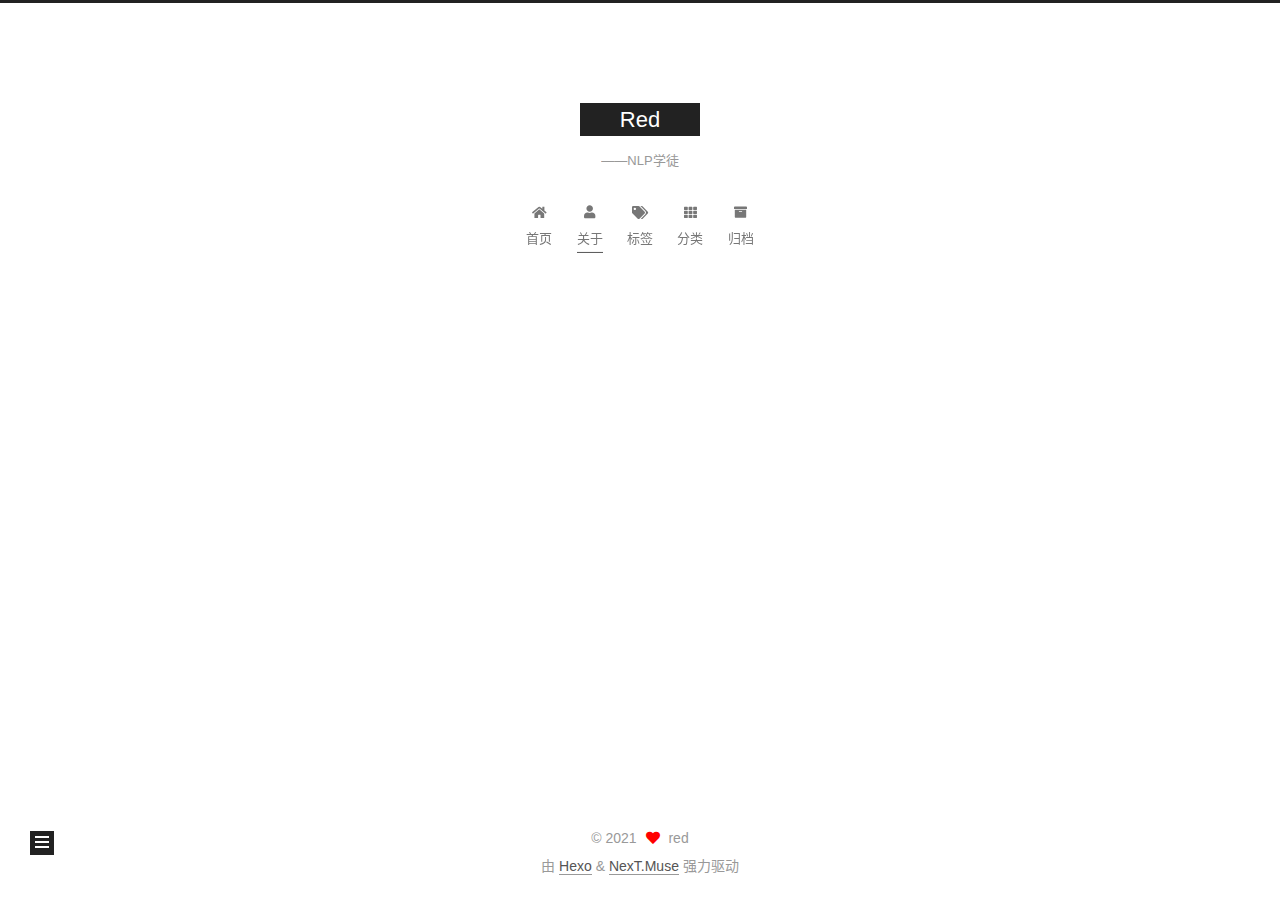
<file: about/index.html>
<!DOCTYPE html>
<html lang="zh-CN">
<head>
  <meta charset="UTF-8">
<meta name="viewport" content="width=device-width, initial-scale=1, maximum-scale=2">
<meta name="theme-color" content="#222">
<meta name="generator" content="Hexo 5.3.0">
  <link rel="apple-touch-icon" sizes="180x180" href="/images/apple-touch-icon-next.png">
  <link rel="icon" type="image/png" sizes="32x32" href="/images/favicon-32x32-next.png">
  <link rel="icon" type="image/png" sizes="16x16" href="/images/favicon-16x16-next.png">
  <link rel="mask-icon" href="/images/logo.svg" color="#222">

<link rel="stylesheet" href="/css/main.css">


<link rel="stylesheet" href="/lib/font-awesome/css/all.min.css">

<script id="hexo-configurations">
    var NexT = window.NexT || {};
    var CONFIG = {"hostname":"example.com","root":"/","scheme":"Muse","version":"7.8.0","exturl":false,"sidebar":{"position":"left","display":"post","padding":18,"offset":12,"onmobile":false},"copycode":{"enable":false,"show_result":false,"style":null},"back2top":{"enable":true,"sidebar":false,"scrollpercent":false},"bookmark":{"enable":false,"color":"#222","save":"auto"},"fancybox":false,"mediumzoom":false,"lazyload":false,"pangu":false,"comments":{"style":"tabs","active":null,"storage":true,"lazyload":false,"nav":null},"algolia":{"hits":{"per_page":10},"labels":{"input_placeholder":"Search for Posts","hits_empty":"We didn't find any results for the search: ${query}","hits_stats":"${hits} results found in ${time} ms"}},"localsearch":{"enable":false,"trigger":"auto","top_n_per_article":1,"unescape":false,"preload":false},"motion":{"enable":true,"async":false,"transition":{"post_block":"fadeIn","post_header":"slideDownIn","post_body":"slideDownIn","coll_header":"slideLeftIn","sidebar":"slideUpIn"}}};
  </script>

  <meta name="description" content="路漫漫其修远兮，吾将上下而求索">
<meta property="og:type" content="website">
<meta property="og:title" content="关于">
<meta property="og:url" content="http://example.com/about/index.html">
<meta property="og:site_name" content="Red">
<meta property="og:description" content="路漫漫其修远兮，吾将上下而求索">
<meta property="og:locale" content="zh_CN">
<meta property="article:published_time" content="2021-01-09T07:40:04.000Z">
<meta property="article:modified_time" content="2021-01-09T07:53:06.008Z">
<meta property="article:author" content="red">
<meta name="twitter:card" content="summary">

<link rel="canonical" href="http://example.com/about/">


<script id="page-configurations">
  // https://hexo.io/docs/variables.html
  CONFIG.page = {
    sidebar: "",
    isHome : false,
    isPost : false,
    lang   : 'zh-CN'
  };
</script>

  <title>关于 | Red
</title>
  






  <noscript>
  <style>
  .use-motion .brand,
  .use-motion .menu-item,
  .sidebar-inner,
  .use-motion .post-block,
  .use-motion .pagination,
  .use-motion .comments,
  .use-motion .post-header,
  .use-motion .post-body,
  .use-motion .collection-header { opacity: initial; }

  .use-motion .site-title,
  .use-motion .site-subtitle {
    opacity: initial;
    top: initial;
  }

  .use-motion .logo-line-before i { left: initial; }
  .use-motion .logo-line-after i { right: initial; }
  </style>
</noscript>

</head>

<body itemscope itemtype="http://schema.org/WebPage">
  <div class="container use-motion">
    <div class="headband"></div>

    <header class="header" itemscope itemtype="http://schema.org/WPHeader">
      <div class="header-inner"><div class="site-brand-container">
  <div class="site-nav-toggle">
    <div class="toggle" aria-label="切换导航栏">
      <span class="toggle-line toggle-line-first"></span>
      <span class="toggle-line toggle-line-middle"></span>
      <span class="toggle-line toggle-line-last"></span>
    </div>
  </div>

  <div class="site-meta">

    <a href="/" class="brand" rel="start">
      <span class="logo-line-before"><i></i></span>
      <h1 class="site-title">Red</h1>
      <span class="logo-line-after"><i></i></span>
    </a>
      <p class="site-subtitle" itemprop="description">——NLP学徒</p>
  </div>

  <div class="site-nav-right">
    <div class="toggle popup-trigger">
    </div>
  </div>
</div>




<nav class="site-nav">
  <ul id="menu" class="main-menu menu">
        <li class="menu-item menu-item-home">

    <a href="/" rel="section"><i class="fa fa-home fa-fw"></i>首页</a>

  </li>
        <li class="menu-item menu-item-about">

    <a href="/about/" rel="section"><i class="fa fa-user fa-fw"></i>关于</a>

  </li>
        <li class="menu-item menu-item-tags">

    <a href="/tags/" rel="section"><i class="fa fa-tags fa-fw"></i>标签</a>

  </li>
        <li class="menu-item menu-item-categories">

    <a href="/categories/" rel="section"><i class="fa fa-th fa-fw"></i>分类</a>

  </li>
        <li class="menu-item menu-item-archives">

    <a href="/archives/" rel="section"><i class="fa fa-archive fa-fw"></i>归档</a>

  </li>
  </ul>
</nav>




</div>
    </header>

    
  <div class="back-to-top">
    <i class="fa fa-arrow-up"></i>
    <span>0%</span>
  </div>


    <main class="main">
      <div class="main-inner">
        <div class="content-wrap">
          
  
  

          <div class="content page posts-expand">
            

    
    
    
    <div class="post-block" lang="zh-CN">
      <header class="post-header">

<h1 class="post-title" itemprop="name headline">关于
</h1>

<div class="post-meta">
  

</div>

</header>

      
      
      
      <div class="post-body">
          
      </div>
      
      
      
    </div>
    

    
    
    


          </div>
          

<script>
  window.addEventListener('tabs:register', () => {
    let { activeClass } = CONFIG.comments;
    if (CONFIG.comments.storage) {
      activeClass = localStorage.getItem('comments_active') || activeClass;
    }
    if (activeClass) {
      let activeTab = document.querySelector(`a[href="#comment-${activeClass}"]`);
      if (activeTab) {
        activeTab.click();
      }
    }
  });
  if (CONFIG.comments.storage) {
    window.addEventListener('tabs:click', event => {
      if (!event.target.matches('.tabs-comment .tab-content .tab-pane')) return;
      let commentClass = event.target.classList[1];
      localStorage.setItem('comments_active', commentClass);
    });
  }
</script>

        </div>
          
  
  <div class="toggle sidebar-toggle">
    <span class="toggle-line toggle-line-first"></span>
    <span class="toggle-line toggle-line-middle"></span>
    <span class="toggle-line toggle-line-last"></span>
  </div>

  <aside class="sidebar">
    <div class="sidebar-inner">

      <ul class="sidebar-nav motion-element">
        <li class="sidebar-nav-toc">
          文章目录
        </li>
        <li class="sidebar-nav-overview">
          站点概览
        </li>
      </ul>

      <!--noindex-->
      <div class="post-toc-wrap sidebar-panel">
      </div>
      <!--/noindex-->

      <div class="site-overview-wrap sidebar-panel">
        <div class="site-author motion-element" itemprop="author" itemscope itemtype="http://schema.org/Person">
  <p class="site-author-name" itemprop="name">red</p>
  <div class="site-description" itemprop="description">路漫漫其修远兮，吾将上下而求索</div>
</div>
<div class="site-state-wrap motion-element">
  <nav class="site-state">
      <div class="site-state-item site-state-posts">
          <a href="/archives/">
        
          <span class="site-state-item-count">3</span>
          <span class="site-state-item-name">日志</span>
        </a>
      </div>
      <div class="site-state-item site-state-categories">
            <a href="/categories/">
          
        <span class="site-state-item-count">2</span>
        <span class="site-state-item-name">分类</span></a>
      </div>
      <div class="site-state-item site-state-tags">
            <a href="/tags/">
          
        <span class="site-state-item-count">2</span>
        <span class="site-state-item-name">标签</span></a>
      </div>
  </nav>
</div>
  <div class="links-of-author motion-element">
      <span class="links-of-author-item">
        <a href="https://github.com/red-fly" title="GitHub → https:&#x2F;&#x2F;github.com&#x2F;red-fly" rel="noopener" target="_blank"><i class="fab fa-github fa-fw"></i>GitHub</a>
      </span>
      <span class="links-of-author-item">
        <a href="/redupupup@gmail.com" title="E-Mail → redupupup@gmail.com"><i class="fa fa-envelope fa-fw"></i>E-Mail</a>
      </span>
  </div>



      </div>

    </div>
  </aside>
  <div id="sidebar-dimmer"></div>


      </div>
    </main>

    <footer class="footer">
      <div class="footer-inner">
        

        

<div class="copyright">
  
  &copy; 
  <span itemprop="copyrightYear">2021</span>
  <span class="with-love">
    <i class="fa fa-heart"></i>
  </span>
  <span class="author" itemprop="copyrightHolder">red</span>
</div>
  <div class="powered-by">由 <a href="https://hexo.io/" class="theme-link" rel="noopener" target="_blank">Hexo</a> & <a href="https://muse.theme-next.org/" class="theme-link" rel="noopener" target="_blank">NexT.Muse</a> 强力驱动
  </div>

        








      </div>
    </footer>
  </div>

  
  <script src="/lib/anime.min.js"></script>
  <script src="/lib/velocity/velocity.min.js"></script>
  <script src="/lib/velocity/velocity.ui.min.js"></script>

<script src="/js/utils.js"></script>

<script src="/js/motion.js"></script>


<script src="/js/schemes/muse.js"></script>


<script src="/js/next-boot.js"></script>




  















  

  

</body>
</html>
</file>
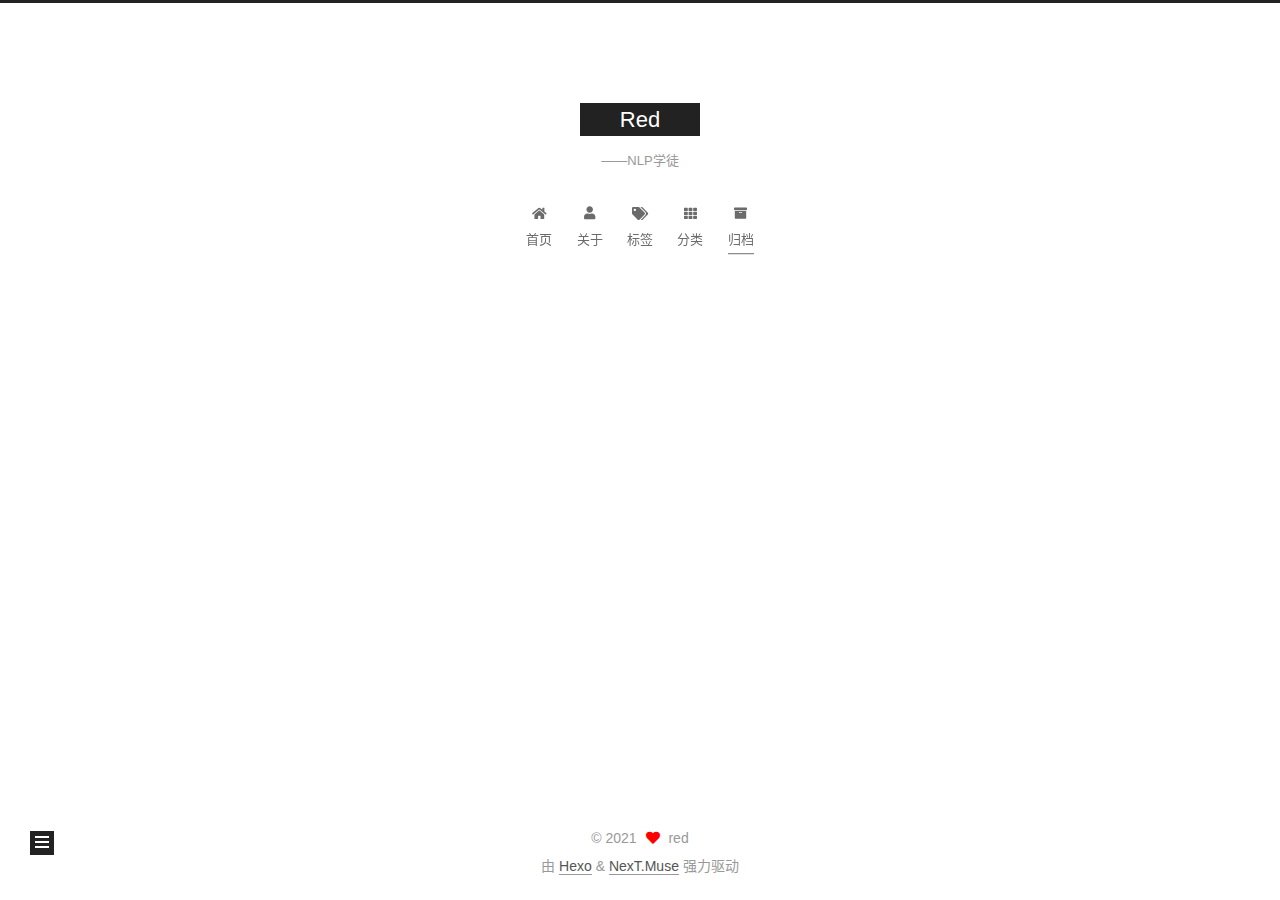
<file: archives/index.html>
<!DOCTYPE html>
<html lang="zh-CN">
<head>
  <meta charset="UTF-8">
<meta name="viewport" content="width=device-width, initial-scale=1, maximum-scale=2">
<meta name="theme-color" content="#222">
<meta name="generator" content="Hexo 5.3.0">
  <link rel="apple-touch-icon" sizes="180x180" href="/images/apple-touch-icon-next.png">
  <link rel="icon" type="image/png" sizes="32x32" href="/images/favicon-32x32-next.png">
  <link rel="icon" type="image/png" sizes="16x16" href="/images/favicon-16x16-next.png">
  <link rel="mask-icon" href="/images/logo.svg" color="#222">

<link rel="stylesheet" href="/css/main.css">


<link rel="stylesheet" href="/lib/font-awesome/css/all.min.css">

<script id="hexo-configurations">
    var NexT = window.NexT || {};
    var CONFIG = {"hostname":"example.com","root":"/","scheme":"Muse","version":"7.8.0","exturl":false,"sidebar":{"position":"left","display":"post","padding":18,"offset":12,"onmobile":false},"copycode":{"enable":false,"show_result":false,"style":null},"back2top":{"enable":true,"sidebar":false,"scrollpercent":false},"bookmark":{"enable":false,"color":"#222","save":"auto"},"fancybox":false,"mediumzoom":false,"lazyload":false,"pangu":false,"comments":{"style":"tabs","active":null,"storage":true,"lazyload":false,"nav":null},"algolia":{"hits":{"per_page":10},"labels":{"input_placeholder":"Search for Posts","hits_empty":"We didn't find any results for the search: ${query}","hits_stats":"${hits} results found in ${time} ms"}},"localsearch":{"enable":false,"trigger":"auto","top_n_per_article":1,"unescape":false,"preload":false},"motion":{"enable":true,"async":false,"transition":{"post_block":"fadeIn","post_header":"slideDownIn","post_body":"slideDownIn","coll_header":"slideLeftIn","sidebar":"slideUpIn"}}};
  </script>

  <meta name="description" content="路漫漫其修远兮，吾将上下而求索">
<meta property="og:type" content="website">
<meta property="og:title" content="Red">
<meta property="og:url" content="http://example.com/archives/index.html">
<meta property="og:site_name" content="Red">
<meta property="og:description" content="路漫漫其修远兮，吾将上下而求索">
<meta property="og:locale" content="zh_CN">
<meta property="article:author" content="red">
<meta name="twitter:card" content="summary">

<link rel="canonical" href="http://example.com/archives/">


<script id="page-configurations">
  // https://hexo.io/docs/variables.html
  CONFIG.page = {
    sidebar: "",
    isHome : false,
    isPost : false,
    lang   : 'zh-CN'
  };
</script>

  <title>归档 | Red</title>
  






  <noscript>
  <style>
  .use-motion .brand,
  .use-motion .menu-item,
  .sidebar-inner,
  .use-motion .post-block,
  .use-motion .pagination,
  .use-motion .comments,
  .use-motion .post-header,
  .use-motion .post-body,
  .use-motion .collection-header { opacity: initial; }

  .use-motion .site-title,
  .use-motion .site-subtitle {
    opacity: initial;
    top: initial;
  }

  .use-motion .logo-line-before i { left: initial; }
  .use-motion .logo-line-after i { right: initial; }
  </style>
</noscript>

</head>

<body itemscope itemtype="http://schema.org/WebPage">
  <div class="container use-motion">
    <div class="headband"></div>

    <header class="header" itemscope itemtype="http://schema.org/WPHeader">
      <div class="header-inner"><div class="site-brand-container">
  <div class="site-nav-toggle">
    <div class="toggle" aria-label="切换导航栏">
      <span class="toggle-line toggle-line-first"></span>
      <span class="toggle-line toggle-line-middle"></span>
      <span class="toggle-line toggle-line-last"></span>
    </div>
  </div>

  <div class="site-meta">

    <a href="/" class="brand" rel="start">
      <span class="logo-line-before"><i></i></span>
      <h1 class="site-title">Red</h1>
      <span class="logo-line-after"><i></i></span>
    </a>
      <p class="site-subtitle" itemprop="description">——NLP学徒</p>
  </div>

  <div class="site-nav-right">
    <div class="toggle popup-trigger">
    </div>
  </div>
</div>




<nav class="site-nav">
  <ul id="menu" class="main-menu menu">
        <li class="menu-item menu-item-home">

    <a href="/" rel="section"><i class="fa fa-home fa-fw"></i>首页</a>

  </li>
        <li class="menu-item menu-item-about">

    <a href="/about/" rel="section"><i class="fa fa-user fa-fw"></i>关于</a>

  </li>
        <li class="menu-item menu-item-tags">

    <a href="/tags/" rel="section"><i class="fa fa-tags fa-fw"></i>标签</a>

  </li>
        <li class="menu-item menu-item-categories">

    <a href="/categories/" rel="section"><i class="fa fa-th fa-fw"></i>分类</a>

  </li>
        <li class="menu-item menu-item-archives">

    <a href="/archives/" rel="section"><i class="fa fa-archive fa-fw"></i>归档</a>

  </li>
  </ul>
</nav>




</div>
    </header>

    
  <div class="back-to-top">
    <i class="fa fa-arrow-up"></i>
    <span>0%</span>
  </div>


    <main class="main">
      <div class="main-inner">
        <div class="content-wrap">
          

          <div class="content archive">
            

  
  
  
  <div class="post-block">
    <div class="posts-collapse">
      <div class="collection-title">
        <span class="collection-header">嗯..! 目前共计 3 篇日志。 继续努力。</span>
      </div>

      
    <div class="collection-year">
      <span class="collection-header">2021</span>
    </div>

  <article itemscope itemtype="http://schema.org/Article">
    <header class="post-header">

      <div class="post-meta">
        <time itemprop="dateCreated"
              datetime="2021-01-09T18:33:25+08:00"
              content="2021-01-09">
          01-09
        </time>
      </div>

      <div class="post-title">
          <a class="post-title-link" href="/2021/01/09/Hexo%E6%93%8D%E4%BD%9C/" itemprop="url">
            <span itemprop="name">Hexo操作</span>
          </a>
      </div>

    </header>
  </article>

  <article itemscope itemtype="http://schema.org/Article">
    <header class="post-header">

      <div class="post-meta">
        <time itemprop="dateCreated"
              datetime="2021-01-09T16:21:49+08:00"
              content="2021-01-09">
          01-09
        </time>
      </div>

      <div class="post-title">
          <a class="post-title-link" href="/2021/01/09/%E6%88%91%E7%9A%84%E6%BD%98%E6%BD%98/" itemprop="url">
            <span itemprop="name">我的潘潘</span>
          </a>
      </div>

    </header>
  </article>

  <article itemscope itemtype="http://schema.org/Article">
    <header class="post-header">

      <div class="post-meta">
        <time itemprop="dateCreated"
              datetime="2021-01-08T23:26:43+08:00"
              content="2021-01-08">
          01-08
        </time>
      </div>

      <div class="post-title">
          <a class="post-title-link" href="/2021/01/08/hello-world/" itemprop="url">
            <span itemprop="name">Hello World</span>
          </a>
      </div>

    </header>
  </article>


    </div>
  </div>
  
  
  

  



          </div>
          

<script>
  window.addEventListener('tabs:register', () => {
    let { activeClass } = CONFIG.comments;
    if (CONFIG.comments.storage) {
      activeClass = localStorage.getItem('comments_active') || activeClass;
    }
    if (activeClass) {
      let activeTab = document.querySelector(`a[href="#comment-${activeClass}"]`);
      if (activeTab) {
        activeTab.click();
      }
    }
  });
  if (CONFIG.comments.storage) {
    window.addEventListener('tabs:click', event => {
      if (!event.target.matches('.tabs-comment .tab-content .tab-pane')) return;
      let commentClass = event.target.classList[1];
      localStorage.setItem('comments_active', commentClass);
    });
  }
</script>

        </div>
          
  
  <div class="toggle sidebar-toggle">
    <span class="toggle-line toggle-line-first"></span>
    <span class="toggle-line toggle-line-middle"></span>
    <span class="toggle-line toggle-line-last"></span>
  </div>

  <aside class="sidebar">
    <div class="sidebar-inner">

      <ul class="sidebar-nav motion-element">
        <li class="sidebar-nav-toc">
          文章目录
        </li>
        <li class="sidebar-nav-overview">
          站点概览
        </li>
      </ul>

      <!--noindex-->
      <div class="post-toc-wrap sidebar-panel">
      </div>
      <!--/noindex-->

      <div class="site-overview-wrap sidebar-panel">
        <div class="site-author motion-element" itemprop="author" itemscope itemtype="http://schema.org/Person">
  <p class="site-author-name" itemprop="name">red</p>
  <div class="site-description" itemprop="description">路漫漫其修远兮，吾将上下而求索</div>
</div>
<div class="site-state-wrap motion-element">
  <nav class="site-state">
      <div class="site-state-item site-state-posts">
          <a href="/archives/">
        
          <span class="site-state-item-count">3</span>
          <span class="site-state-item-name">日志</span>
        </a>
      </div>
      <div class="site-state-item site-state-categories">
            <a href="/categories/">
          
        <span class="site-state-item-count">2</span>
        <span class="site-state-item-name">分类</span></a>
      </div>
      <div class="site-state-item site-state-tags">
            <a href="/tags/">
          
        <span class="site-state-item-count">2</span>
        <span class="site-state-item-name">标签</span></a>
      </div>
  </nav>
</div>
  <div class="links-of-author motion-element">
      <span class="links-of-author-item">
        <a href="https://github.com/red-fly" title="GitHub → https:&#x2F;&#x2F;github.com&#x2F;red-fly" rel="noopener" target="_blank"><i class="fab fa-github fa-fw"></i>GitHub</a>
      </span>
      <span class="links-of-author-item">
        <a href="/redupupup@gmail.com" title="E-Mail → redupupup@gmail.com"><i class="fa fa-envelope fa-fw"></i>E-Mail</a>
      </span>
  </div>



      </div>

    </div>
  </aside>
  <div id="sidebar-dimmer"></div>


      </div>
    </main>

    <footer class="footer">
      <div class="footer-inner">
        

        

<div class="copyright">
  
  &copy; 
  <span itemprop="copyrightYear">2021</span>
  <span class="with-love">
    <i class="fa fa-heart"></i>
  </span>
  <span class="author" itemprop="copyrightHolder">red</span>
</div>
  <div class="powered-by">由 <a href="https://hexo.io/" class="theme-link" rel="noopener" target="_blank">Hexo</a> & <a href="https://muse.theme-next.org/" class="theme-link" rel="noopener" target="_blank">NexT.Muse</a> 强力驱动
  </div>

        








      </div>
    </footer>
  </div>

  
  <script src="/lib/anime.min.js"></script>
  <script src="/lib/velocity/velocity.min.js"></script>
  <script src="/lib/velocity/velocity.ui.min.js"></script>

<script src="/js/utils.js"></script>

<script src="/js/motion.js"></script>


<script src="/js/schemes/muse.js"></script>


<script src="/js/next-boot.js"></script>




  















  

  

</body>
</html>
</file>
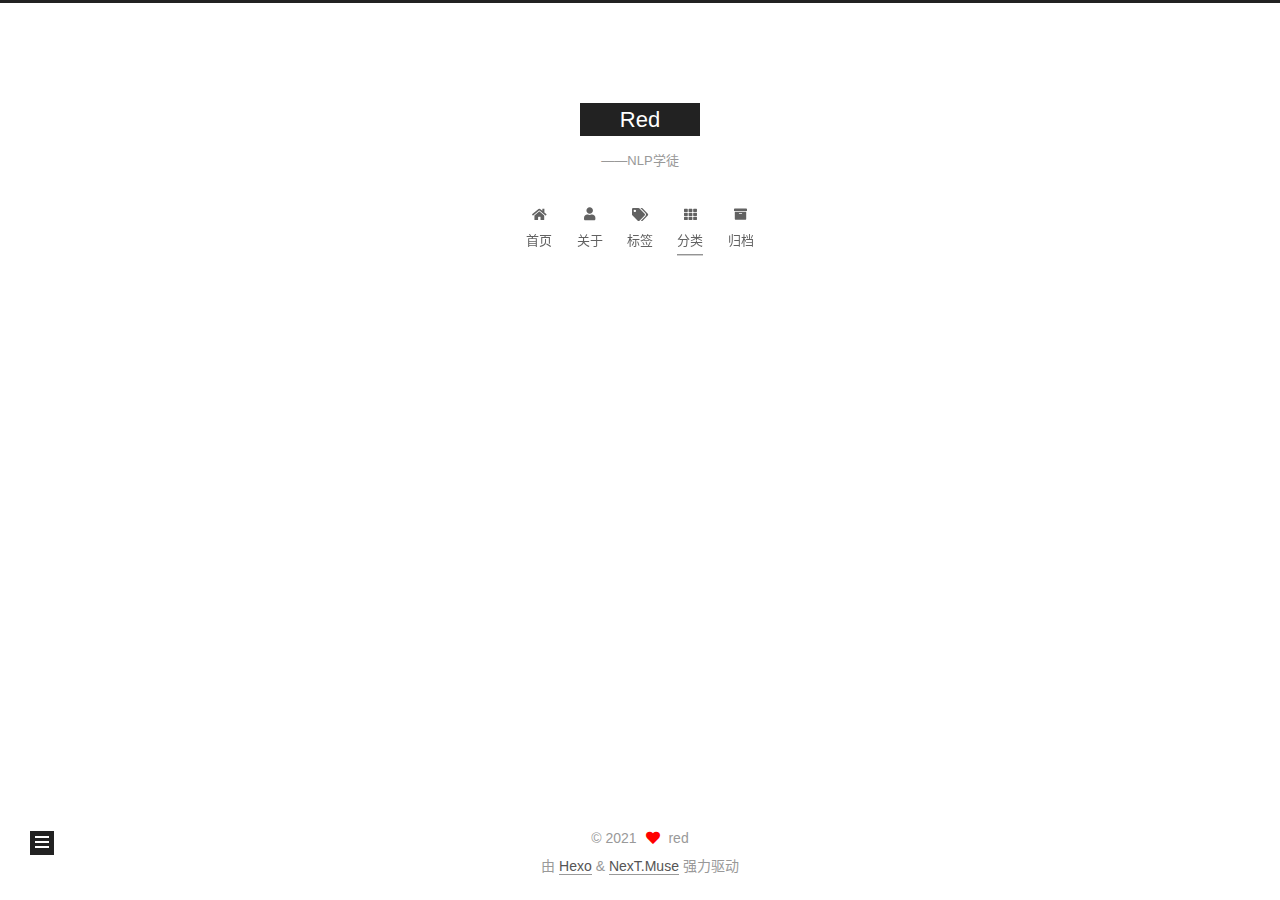
<file: categories/index.html>
<!DOCTYPE html>
<html lang="zh-CN">
<head>
  <meta charset="UTF-8">
<meta name="viewport" content="width=device-width, initial-scale=1, maximum-scale=2">
<meta name="theme-color" content="#222">
<meta name="generator" content="Hexo 5.3.0">
  <link rel="apple-touch-icon" sizes="180x180" href="/images/apple-touch-icon-next.png">
  <link rel="icon" type="image/png" sizes="32x32" href="/images/favicon-32x32-next.png">
  <link rel="icon" type="image/png" sizes="16x16" href="/images/favicon-16x16-next.png">
  <link rel="mask-icon" href="/images/logo.svg" color="#222">

<link rel="stylesheet" href="/css/main.css">


<link rel="stylesheet" href="/lib/font-awesome/css/all.min.css">

<script id="hexo-configurations">
    var NexT = window.NexT || {};
    var CONFIG = {"hostname":"example.com","root":"/","scheme":"Muse","version":"7.8.0","exturl":false,"sidebar":{"position":"left","display":"post","padding":18,"offset":12,"onmobile":false},"copycode":{"enable":false,"show_result":false,"style":null},"back2top":{"enable":true,"sidebar":false,"scrollpercent":false},"bookmark":{"enable":false,"color":"#222","save":"auto"},"fancybox":false,"mediumzoom":false,"lazyload":false,"pangu":false,"comments":{"style":"tabs","active":null,"storage":true,"lazyload":false,"nav":null},"algolia":{"hits":{"per_page":10},"labels":{"input_placeholder":"Search for Posts","hits_empty":"We didn't find any results for the search: ${query}","hits_stats":"${hits} results found in ${time} ms"}},"localsearch":{"enable":false,"trigger":"auto","top_n_per_article":1,"unescape":false,"preload":false},"motion":{"enable":true,"async":false,"transition":{"post_block":"fadeIn","post_header":"slideDownIn","post_body":"slideDownIn","coll_header":"slideLeftIn","sidebar":"slideUpIn"}}};
  </script>

  <meta name="description" content="路漫漫其修远兮，吾将上下而求索">
<meta property="og:type" content="website">
<meta property="og:title" content="分类">
<meta property="og:url" content="http://example.com/categories/index.html">
<meta property="og:site_name" content="Red">
<meta property="og:description" content="路漫漫其修远兮，吾将上下而求索">
<meta property="og:locale" content="zh_CN">
<meta property="article:published_time" content="2021-01-09T07:39:24.000Z">
<meta property="article:modified_time" content="2021-01-09T07:52:25.331Z">
<meta property="article:author" content="red">
<meta name="twitter:card" content="summary">

<link rel="canonical" href="http://example.com/categories/">


<script id="page-configurations">
  // https://hexo.io/docs/variables.html
  CONFIG.page = {
    sidebar: "",
    isHome : false,
    isPost : false,
    lang   : 'zh-CN'
  };
</script>

  <title>分类 | Red
</title>
  






  <noscript>
  <style>
  .use-motion .brand,
  .use-motion .menu-item,
  .sidebar-inner,
  .use-motion .post-block,
  .use-motion .pagination,
  .use-motion .comments,
  .use-motion .post-header,
  .use-motion .post-body,
  .use-motion .collection-header { opacity: initial; }

  .use-motion .site-title,
  .use-motion .site-subtitle {
    opacity: initial;
    top: initial;
  }

  .use-motion .logo-line-before i { left: initial; }
  .use-motion .logo-line-after i { right: initial; }
  </style>
</noscript>

</head>

<body itemscope itemtype="http://schema.org/WebPage">
  <div class="container use-motion">
    <div class="headband"></div>

    <header class="header" itemscope itemtype="http://schema.org/WPHeader">
      <div class="header-inner"><div class="site-brand-container">
  <div class="site-nav-toggle">
    <div class="toggle" aria-label="切换导航栏">
      <span class="toggle-line toggle-line-first"></span>
      <span class="toggle-line toggle-line-middle"></span>
      <span class="toggle-line toggle-line-last"></span>
    </div>
  </div>

  <div class="site-meta">

    <a href="/" class="brand" rel="start">
      <span class="logo-line-before"><i></i></span>
      <h1 class="site-title">Red</h1>
      <span class="logo-line-after"><i></i></span>
    </a>
      <p class="site-subtitle" itemprop="description">——NLP学徒</p>
  </div>

  <div class="site-nav-right">
    <div class="toggle popup-trigger">
    </div>
  </div>
</div>




<nav class="site-nav">
  <ul id="menu" class="main-menu menu">
        <li class="menu-item menu-item-home">

    <a href="/" rel="section"><i class="fa fa-home fa-fw"></i>首页</a>

  </li>
        <li class="menu-item menu-item-about">

    <a href="/about/" rel="section"><i class="fa fa-user fa-fw"></i>关于</a>

  </li>
        <li class="menu-item menu-item-tags">

    <a href="/tags/" rel="section"><i class="fa fa-tags fa-fw"></i>标签</a>

  </li>
        <li class="menu-item menu-item-categories">

    <a href="/categories/" rel="section"><i class="fa fa-th fa-fw"></i>分类</a>

  </li>
        <li class="menu-item menu-item-archives">

    <a href="/archives/" rel="section"><i class="fa fa-archive fa-fw"></i>归档</a>

  </li>
  </ul>
</nav>




</div>
    </header>

    
  <div class="back-to-top">
    <i class="fa fa-arrow-up"></i>
    <span>0%</span>
  </div>


    <main class="main">
      <div class="main-inner">
        <div class="content-wrap">
          
  
  

          <div class="content page posts-expand">
            

    
    
    
    <div class="post-block" lang="zh-CN">
      <header class="post-header">

<h1 class="post-title" itemprop="name headline">分类
</h1>

<div class="post-meta">
  

</div>

</header>

      
      
      
      <div class="post-body">
          <div class="category-all-page">
            <div class="category-all-title">
              目前共计 2 个分类
            </div>
            <div class="category-all">
              <ul class="category-list"><li class="category-list-item"><a class="category-list-link" href="/categories/Diary/">Diary</a><span class="category-list-count">1</span></li><li class="category-list-item"><a class="category-list-link" href="/categories/Tutorial/">Tutorial</a><span class="category-list-count">1</span></li></ul>
            </div>
          </div>
        
      </div>
      
      
      
    </div>
    

    
    
    


          </div>
          

<script>
  window.addEventListener('tabs:register', () => {
    let { activeClass } = CONFIG.comments;
    if (CONFIG.comments.storage) {
      activeClass = localStorage.getItem('comments_active') || activeClass;
    }
    if (activeClass) {
      let activeTab = document.querySelector(`a[href="#comment-${activeClass}"]`);
      if (activeTab) {
        activeTab.click();
      }
    }
  });
  if (CONFIG.comments.storage) {
    window.addEventListener('tabs:click', event => {
      if (!event.target.matches('.tabs-comment .tab-content .tab-pane')) return;
      let commentClass = event.target.classList[1];
      localStorage.setItem('comments_active', commentClass);
    });
  }
</script>

        </div>
          
  
  <div class="toggle sidebar-toggle">
    <span class="toggle-line toggle-line-first"></span>
    <span class="toggle-line toggle-line-middle"></span>
    <span class="toggle-line toggle-line-last"></span>
  </div>

  <aside class="sidebar">
    <div class="sidebar-inner">

      <ul class="sidebar-nav motion-element">
        <li class="sidebar-nav-toc">
          文章目录
        </li>
        <li class="sidebar-nav-overview">
          站点概览
        </li>
      </ul>

      <!--noindex-->
      <div class="post-toc-wrap sidebar-panel">
      </div>
      <!--/noindex-->

      <div class="site-overview-wrap sidebar-panel">
        <div class="site-author motion-element" itemprop="author" itemscope itemtype="http://schema.org/Person">
  <p class="site-author-name" itemprop="name">red</p>
  <div class="site-description" itemprop="description">路漫漫其修远兮，吾将上下而求索</div>
</div>
<div class="site-state-wrap motion-element">
  <nav class="site-state">
      <div class="site-state-item site-state-posts">
          <a href="/archives/">
        
          <span class="site-state-item-count">3</span>
          <span class="site-state-item-name">日志</span>
        </a>
      </div>
      <div class="site-state-item site-state-categories">
            <a href="/categories/">
          
        <span class="site-state-item-count">2</span>
        <span class="site-state-item-name">分类</span></a>
      </div>
      <div class="site-state-item site-state-tags">
            <a href="/tags/">
          
        <span class="site-state-item-count">2</span>
        <span class="site-state-item-name">标签</span></a>
      </div>
  </nav>
</div>
  <div class="links-of-author motion-element">
      <span class="links-of-author-item">
        <a href="https://github.com/red-fly" title="GitHub → https:&#x2F;&#x2F;github.com&#x2F;red-fly" rel="noopener" target="_blank"><i class="fab fa-github fa-fw"></i>GitHub</a>
      </span>
      <span class="links-of-author-item">
        <a href="/redupupup@gmail.com" title="E-Mail → redupupup@gmail.com"><i class="fa fa-envelope fa-fw"></i>E-Mail</a>
      </span>
  </div>



      </div>

    </div>
  </aside>
  <div id="sidebar-dimmer"></div>


      </div>
    </main>

    <footer class="footer">
      <div class="footer-inner">
        

        

<div class="copyright">
  
  &copy; 
  <span itemprop="copyrightYear">2021</span>
  <span class="with-love">
    <i class="fa fa-heart"></i>
  </span>
  <span class="author" itemprop="copyrightHolder">red</span>
</div>
  <div class="powered-by">由 <a href="https://hexo.io/" class="theme-link" rel="noopener" target="_blank">Hexo</a> & <a href="https://muse.theme-next.org/" class="theme-link" rel="noopener" target="_blank">NexT.Muse</a> 强力驱动
  </div>

        








      </div>
    </footer>
  </div>

  
  <script src="/lib/anime.min.js"></script>
  <script src="/lib/velocity/velocity.min.js"></script>
  <script src="/lib/velocity/velocity.ui.min.js"></script>

<script src="/js/utils.js"></script>

<script src="/js/motion.js"></script>


<script src="/js/schemes/muse.js"></script>


<script src="/js/next-boot.js"></script>




  















  

  

</body>
</html>
</file>
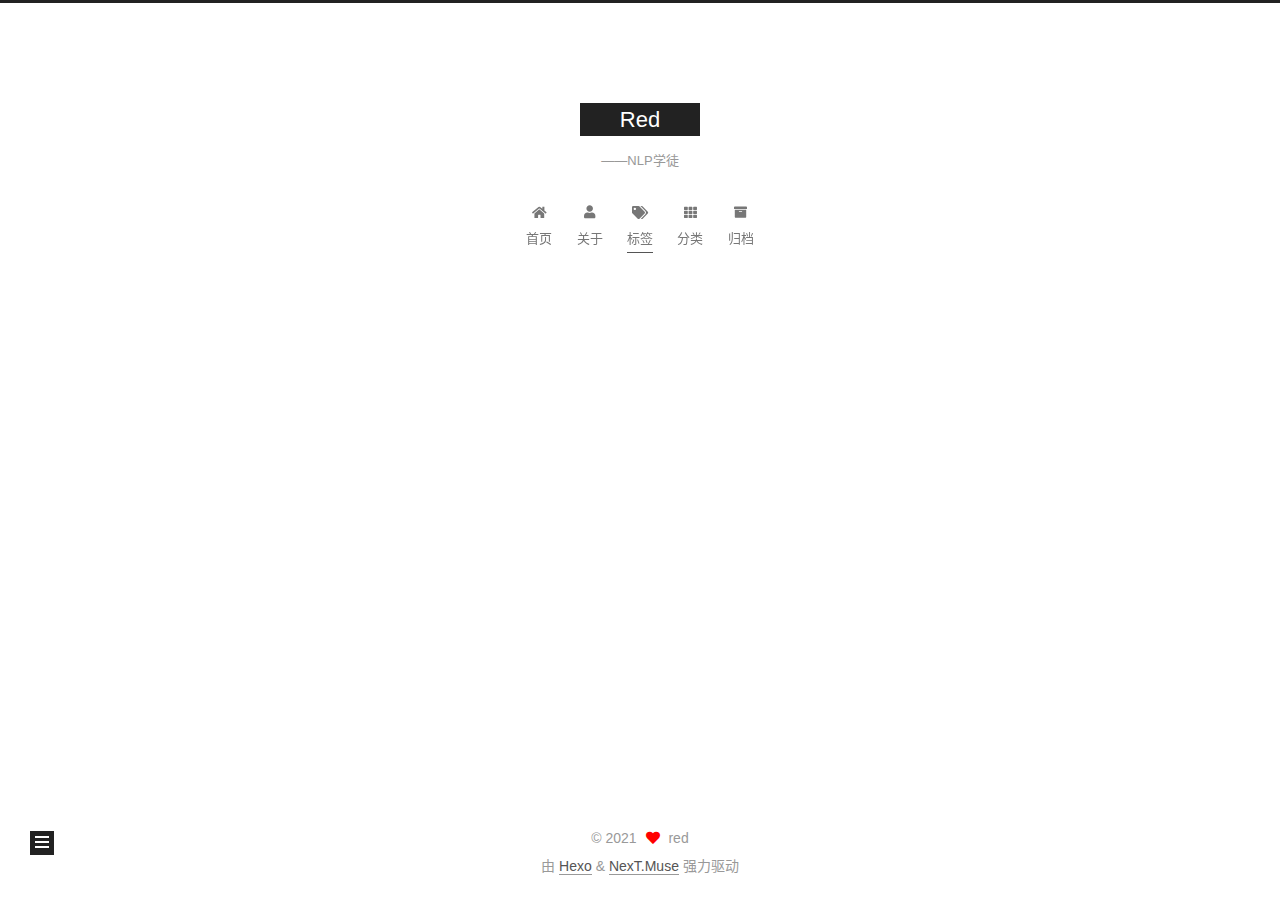
<file: tags/index.html>
<!DOCTYPE html>
<html lang="zh-CN">
<head>
  <meta charset="UTF-8">
<meta name="viewport" content="width=device-width, initial-scale=1, maximum-scale=2">
<meta name="theme-color" content="#222">
<meta name="generator" content="Hexo 5.3.0">
  <link rel="apple-touch-icon" sizes="180x180" href="/images/apple-touch-icon-next.png">
  <link rel="icon" type="image/png" sizes="32x32" href="/images/favicon-32x32-next.png">
  <link rel="icon" type="image/png" sizes="16x16" href="/images/favicon-16x16-next.png">
  <link rel="mask-icon" href="/images/logo.svg" color="#222">

<link rel="stylesheet" href="/css/main.css">


<link rel="stylesheet" href="/lib/font-awesome/css/all.min.css">

<script id="hexo-configurations">
    var NexT = window.NexT || {};
    var CONFIG = {"hostname":"example.com","root":"/","scheme":"Muse","version":"7.8.0","exturl":false,"sidebar":{"position":"left","display":"post","padding":18,"offset":12,"onmobile":false},"copycode":{"enable":false,"show_result":false,"style":null},"back2top":{"enable":true,"sidebar":false,"scrollpercent":false},"bookmark":{"enable":false,"color":"#222","save":"auto"},"fancybox":false,"mediumzoom":false,"lazyload":false,"pangu":false,"comments":{"style":"tabs","active":null,"storage":true,"lazyload":false,"nav":null},"algolia":{"hits":{"per_page":10},"labels":{"input_placeholder":"Search for Posts","hits_empty":"We didn't find any results for the search: ${query}","hits_stats":"${hits} results found in ${time} ms"}},"localsearch":{"enable":false,"trigger":"auto","top_n_per_article":1,"unescape":false,"preload":false},"motion":{"enable":true,"async":false,"transition":{"post_block":"fadeIn","post_header":"slideDownIn","post_body":"slideDownIn","coll_header":"slideLeftIn","sidebar":"slideUpIn"}}};
  </script>

  <meta name="description" content="路漫漫其修远兮，吾将上下而求索">
<meta property="og:type" content="website">
<meta property="og:title" content="标签">
<meta property="og:url" content="http://example.com/tags/index.html">
<meta property="og:site_name" content="Red">
<meta property="og:description" content="路漫漫其修远兮，吾将上下而求索">
<meta property="og:locale" content="zh_CN">
<meta property="article:published_time" content="2021-01-09T07:39:49.000Z">
<meta property="article:modified_time" content="2021-01-09T07:50:51.164Z">
<meta property="article:author" content="red">
<meta name="twitter:card" content="summary">

<link rel="canonical" href="http://example.com/tags/">


<script id="page-configurations">
  // https://hexo.io/docs/variables.html
  CONFIG.page = {
    sidebar: "",
    isHome : false,
    isPost : false,
    lang   : 'zh-CN'
  };
</script>

  <title>标签 | Red
</title>
  






  <noscript>
  <style>
  .use-motion .brand,
  .use-motion .menu-item,
  .sidebar-inner,
  .use-motion .post-block,
  .use-motion .pagination,
  .use-motion .comments,
  .use-motion .post-header,
  .use-motion .post-body,
  .use-motion .collection-header { opacity: initial; }

  .use-motion .site-title,
  .use-motion .site-subtitle {
    opacity: initial;
    top: initial;
  }

  .use-motion .logo-line-before i { left: initial; }
  .use-motion .logo-line-after i { right: initial; }
  </style>
</noscript>

</head>

<body itemscope itemtype="http://schema.org/WebPage">
  <div class="container use-motion">
    <div class="headband"></div>

    <header class="header" itemscope itemtype="http://schema.org/WPHeader">
      <div class="header-inner"><div class="site-brand-container">
  <div class="site-nav-toggle">
    <div class="toggle" aria-label="切换导航栏">
      <span class="toggle-line toggle-line-first"></span>
      <span class="toggle-line toggle-line-middle"></span>
      <span class="toggle-line toggle-line-last"></span>
    </div>
  </div>

  <div class="site-meta">

    <a href="/" class="brand" rel="start">
      <span class="logo-line-before"><i></i></span>
      <h1 class="site-title">Red</h1>
      <span class="logo-line-after"><i></i></span>
    </a>
      <p class="site-subtitle" itemprop="description">——NLP学徒</p>
  </div>

  <div class="site-nav-right">
    <div class="toggle popup-trigger">
    </div>
  </div>
</div>




<nav class="site-nav">
  <ul id="menu" class="main-menu menu">
        <li class="menu-item menu-item-home">

    <a href="/" rel="section"><i class="fa fa-home fa-fw"></i>首页</a>

  </li>
        <li class="menu-item menu-item-about">

    <a href="/about/" rel="section"><i class="fa fa-user fa-fw"></i>关于</a>

  </li>
        <li class="menu-item menu-item-tags">

    <a href="/tags/" rel="section"><i class="fa fa-tags fa-fw"></i>标签</a>

  </li>
        <li class="menu-item menu-item-categories">

    <a href="/categories/" rel="section"><i class="fa fa-th fa-fw"></i>分类</a>

  </li>
        <li class="menu-item menu-item-archives">

    <a href="/archives/" rel="section"><i class="fa fa-archive fa-fw"></i>归档</a>

  </li>
  </ul>
</nav>




</div>
    </header>

    
  <div class="back-to-top">
    <i class="fa fa-arrow-up"></i>
    <span>0%</span>
  </div>


    <main class="main">
      <div class="main-inner">
        <div class="content-wrap">
          
  
  

          <div class="content page posts-expand">
            

    
    
    
    <div class="post-block" lang="zh-CN">
      <header class="post-header">

<h1 class="post-title" itemprop="name headline">标签
</h1>

<div class="post-meta">
  

</div>

</header>

      
      
      
      <div class="post-body">
          <div class="tag-cloud">
            <div class="tag-cloud-title">
              目前共计 2 个标签
            </div>
            <div class="tag-cloud-tags">
              <a href="/tags/Pan/" style="font-size: 12px; color: #ccc">Pan</a> <a href="/tags/Tool/" style="font-size: 12px; color: #ccc">Tool</a>
            </div>
          </div>
        
      </div>
      
      
      
    </div>
    

    
    
    


          </div>
          

<script>
  window.addEventListener('tabs:register', () => {
    let { activeClass } = CONFIG.comments;
    if (CONFIG.comments.storage) {
      activeClass = localStorage.getItem('comments_active') || activeClass;
    }
    if (activeClass) {
      let activeTab = document.querySelector(`a[href="#comment-${activeClass}"]`);
      if (activeTab) {
        activeTab.click();
      }
    }
  });
  if (CONFIG.comments.storage) {
    window.addEventListener('tabs:click', event => {
      if (!event.target.matches('.tabs-comment .tab-content .tab-pane')) return;
      let commentClass = event.target.classList[1];
      localStorage.setItem('comments_active', commentClass);
    });
  }
</script>

        </div>
          
  
  <div class="toggle sidebar-toggle">
    <span class="toggle-line toggle-line-first"></span>
    <span class="toggle-line toggle-line-middle"></span>
    <span class="toggle-line toggle-line-last"></span>
  </div>

  <aside class="sidebar">
    <div class="sidebar-inner">

      <ul class="sidebar-nav motion-element">
        <li class="sidebar-nav-toc">
          文章目录
        </li>
        <li class="sidebar-nav-overview">
          站点概览
        </li>
      </ul>

      <!--noindex-->
      <div class="post-toc-wrap sidebar-panel">
      </div>
      <!--/noindex-->

      <div class="site-overview-wrap sidebar-panel">
        <div class="site-author motion-element" itemprop="author" itemscope itemtype="http://schema.org/Person">
  <p class="site-author-name" itemprop="name">red</p>
  <div class="site-description" itemprop="description">路漫漫其修远兮，吾将上下而求索</div>
</div>
<div class="site-state-wrap motion-element">
  <nav class="site-state">
      <div class="site-state-item site-state-posts">
          <a href="/archives/">
        
          <span class="site-state-item-count">3</span>
          <span class="site-state-item-name">日志</span>
        </a>
      </div>
      <div class="site-state-item site-state-categories">
            <a href="/categories/">
          
        <span class="site-state-item-count">2</span>
        <span class="site-state-item-name">分类</span></a>
      </div>
      <div class="site-state-item site-state-tags">
            <a href="/tags/">
          
        <span class="site-state-item-count">2</span>
        <span class="site-state-item-name">标签</span></a>
      </div>
  </nav>
</div>
  <div class="links-of-author motion-element">
      <span class="links-of-author-item">
        <a href="https://github.com/red-fly" title="GitHub → https:&#x2F;&#x2F;github.com&#x2F;red-fly" rel="noopener" target="_blank"><i class="fab fa-github fa-fw"></i>GitHub</a>
      </span>
      <span class="links-of-author-item">
        <a href="/redupupup@gmail.com" title="E-Mail → redupupup@gmail.com"><i class="fa fa-envelope fa-fw"></i>E-Mail</a>
      </span>
  </div>



      </div>

    </div>
  </aside>
  <div id="sidebar-dimmer"></div>


      </div>
    </main>

    <footer class="footer">
      <div class="footer-inner">
        

        

<div class="copyright">
  
  &copy; 
  <span itemprop="copyrightYear">2021</span>
  <span class="with-love">
    <i class="fa fa-heart"></i>
  </span>
  <span class="author" itemprop="copyrightHolder">red</span>
</div>
  <div class="powered-by">由 <a href="https://hexo.io/" class="theme-link" rel="noopener" target="_blank">Hexo</a> & <a href="https://muse.theme-next.org/" class="theme-link" rel="noopener" target="_blank">NexT.Muse</a> 强力驱动
  </div>

        








      </div>
    </footer>
  </div>

  
  <script src="/lib/anime.min.js"></script>
  <script src="/lib/velocity/velocity.min.js"></script>
  <script src="/lib/velocity/velocity.ui.min.js"></script>

<script src="/js/utils.js"></script>

<script src="/js/motion.js"></script>


<script src="/js/schemes/muse.js"></script>


<script src="/js/next-boot.js"></script>




  















  

  

</body>
</html>
</file>
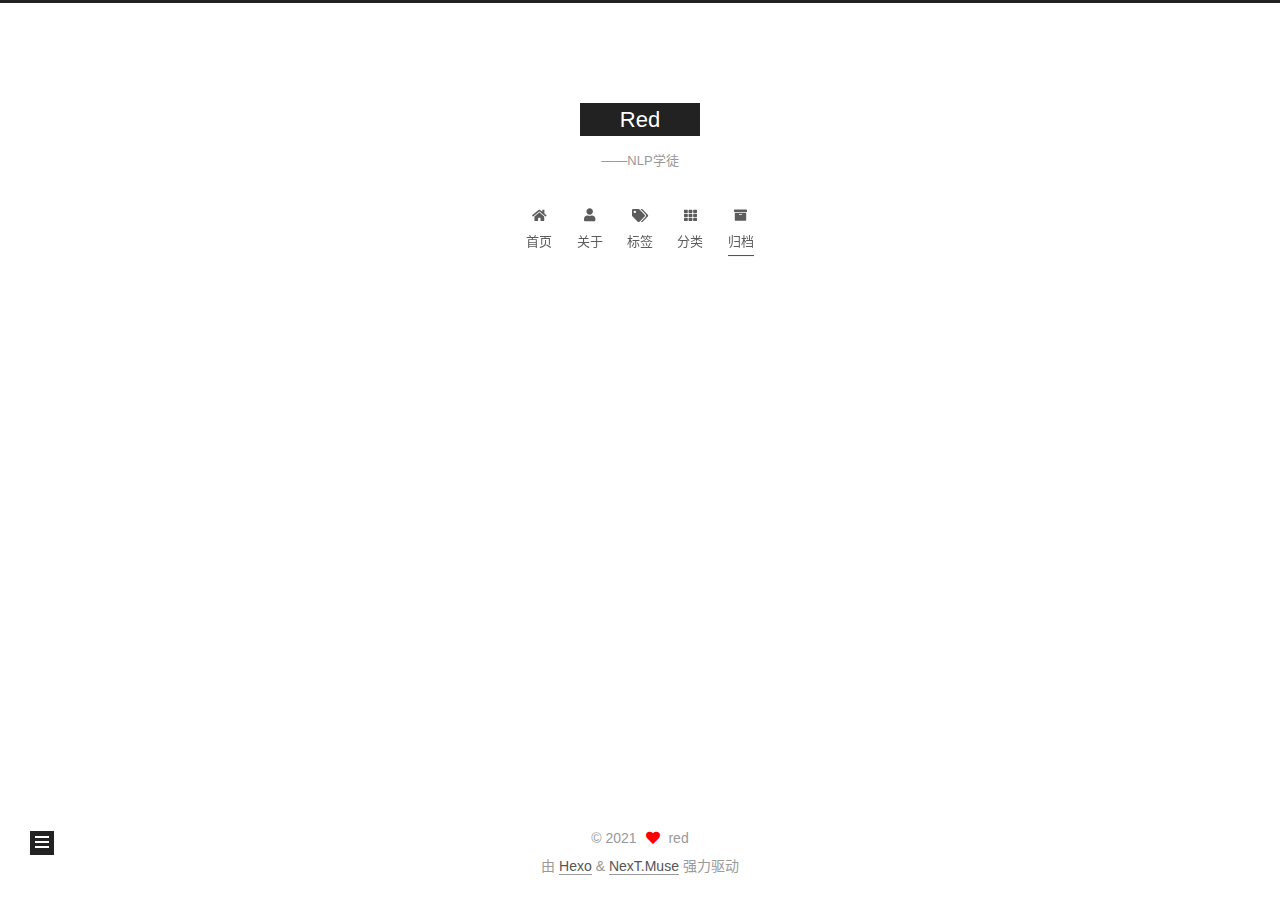
<file: archives/2021/index.html>
<!DOCTYPE html>
<html lang="zh-CN">
<head>
  <meta charset="UTF-8">
<meta name="viewport" content="width=device-width, initial-scale=1, maximum-scale=2">
<meta name="theme-color" content="#222">
<meta name="generator" content="Hexo 5.3.0">
  <link rel="apple-touch-icon" sizes="180x180" href="/images/apple-touch-icon-next.png">
  <link rel="icon" type="image/png" sizes="32x32" href="/images/favicon-32x32-next.png">
  <link rel="icon" type="image/png" sizes="16x16" href="/images/favicon-16x16-next.png">
  <link rel="mask-icon" href="/images/logo.svg" color="#222">

<link rel="stylesheet" href="/css/main.css">


<link rel="stylesheet" href="/lib/font-awesome/css/all.min.css">

<script id="hexo-configurations">
    var NexT = window.NexT || {};
    var CONFIG = {"hostname":"example.com","root":"/","scheme":"Muse","version":"7.8.0","exturl":false,"sidebar":{"position":"left","display":"post","padding":18,"offset":12,"onmobile":false},"copycode":{"enable":false,"show_result":false,"style":null},"back2top":{"enable":true,"sidebar":false,"scrollpercent":false},"bookmark":{"enable":false,"color":"#222","save":"auto"},"fancybox":false,"mediumzoom":false,"lazyload":false,"pangu":false,"comments":{"style":"tabs","active":null,"storage":true,"lazyload":false,"nav":null},"algolia":{"hits":{"per_page":10},"labels":{"input_placeholder":"Search for Posts","hits_empty":"We didn't find any results for the search: ${query}","hits_stats":"${hits} results found in ${time} ms"}},"localsearch":{"enable":false,"trigger":"auto","top_n_per_article":1,"unescape":false,"preload":false},"motion":{"enable":true,"async":false,"transition":{"post_block":"fadeIn","post_header":"slideDownIn","post_body":"slideDownIn","coll_header":"slideLeftIn","sidebar":"slideUpIn"}}};
  </script>

  <meta name="description" content="路漫漫其修远兮，吾将上下而求索">
<meta property="og:type" content="website">
<meta property="og:title" content="Red">
<meta property="og:url" content="http://example.com/archives/2021/index.html">
<meta property="og:site_name" content="Red">
<meta property="og:description" content="路漫漫其修远兮，吾将上下而求索">
<meta property="og:locale" content="zh_CN">
<meta property="article:author" content="red">
<meta name="twitter:card" content="summary">

<link rel="canonical" href="http://example.com/archives/2021/">


<script id="page-configurations">
  // https://hexo.io/docs/variables.html
  CONFIG.page = {
    sidebar: "",
    isHome : false,
    isPost : false,
    lang   : 'zh-CN'
  };
</script>

  <title>归档 | Red</title>
  






  <noscript>
  <style>
  .use-motion .brand,
  .use-motion .menu-item,
  .sidebar-inner,
  .use-motion .post-block,
  .use-motion .pagination,
  .use-motion .comments,
  .use-motion .post-header,
  .use-motion .post-body,
  .use-motion .collection-header { opacity: initial; }

  .use-motion .site-title,
  .use-motion .site-subtitle {
    opacity: initial;
    top: initial;
  }

  .use-motion .logo-line-before i { left: initial; }
  .use-motion .logo-line-after i { right: initial; }
  </style>
</noscript>

</head>

<body itemscope itemtype="http://schema.org/WebPage">
  <div class="container use-motion">
    <div class="headband"></div>

    <header class="header" itemscope itemtype="http://schema.org/WPHeader">
      <div class="header-inner"><div class="site-brand-container">
  <div class="site-nav-toggle">
    <div class="toggle" aria-label="切换导航栏">
      <span class="toggle-line toggle-line-first"></span>
      <span class="toggle-line toggle-line-middle"></span>
      <span class="toggle-line toggle-line-last"></span>
    </div>
  </div>

  <div class="site-meta">

    <a href="/" class="brand" rel="start">
      <span class="logo-line-before"><i></i></span>
      <h1 class="site-title">Red</h1>
      <span class="logo-line-after"><i></i></span>
    </a>
      <p class="site-subtitle" itemprop="description">——NLP学徒</p>
  </div>

  <div class="site-nav-right">
    <div class="toggle popup-trigger">
    </div>
  </div>
</div>




<nav class="site-nav">
  <ul id="menu" class="main-menu menu">
        <li class="menu-item menu-item-home">

    <a href="/" rel="section"><i class="fa fa-home fa-fw"></i>首页</a>

  </li>
        <li class="menu-item menu-item-about">

    <a href="/about/" rel="section"><i class="fa fa-user fa-fw"></i>关于</a>

  </li>
        <li class="menu-item menu-item-tags">

    <a href="/tags/" rel="section"><i class="fa fa-tags fa-fw"></i>标签</a>

  </li>
        <li class="menu-item menu-item-categories">

    <a href="/categories/" rel="section"><i class="fa fa-th fa-fw"></i>分类</a>

  </li>
        <li class="menu-item menu-item-archives">

    <a href="/archives/" rel="section"><i class="fa fa-archive fa-fw"></i>归档</a>

  </li>
  </ul>
</nav>




</div>
    </header>

    
  <div class="back-to-top">
    <i class="fa fa-arrow-up"></i>
    <span>0%</span>
  </div>


    <main class="main">
      <div class="main-inner">
        <div class="content-wrap">
          

          <div class="content archive">
            

  
  
  
  <div class="post-block">
    <div class="posts-collapse">
      <div class="collection-title">
        <span class="collection-header">嗯..! 目前共计 3 篇日志。 继续努力。</span>
      </div>

      
    <div class="collection-year">
      <span class="collection-header">2021</span>
    </div>

  <article itemscope itemtype="http://schema.org/Article">
    <header class="post-header">

      <div class="post-meta">
        <time itemprop="dateCreated"
              datetime="2021-01-09T18:33:25+08:00"
              content="2021-01-09">
          01-09
        </time>
      </div>

      <div class="post-title">
          <a class="post-title-link" href="/2021/01/09/Hexo%E6%93%8D%E4%BD%9C/" itemprop="url">
            <span itemprop="name">Hexo操作</span>
          </a>
      </div>

    </header>
  </article>

  <article itemscope itemtype="http://schema.org/Article">
    <header class="post-header">

      <div class="post-meta">
        <time itemprop="dateCreated"
              datetime="2021-01-09T16:21:49+08:00"
              content="2021-01-09">
          01-09
        </time>
      </div>

      <div class="post-title">
          <a class="post-title-link" href="/2021/01/09/%E6%88%91%E7%9A%84%E6%BD%98%E6%BD%98/" itemprop="url">
            <span itemprop="name">我的潘潘</span>
          </a>
      </div>

    </header>
  </article>

  <article itemscope itemtype="http://schema.org/Article">
    <header class="post-header">

      <div class="post-meta">
        <time itemprop="dateCreated"
              datetime="2021-01-08T23:26:43+08:00"
              content="2021-01-08">
          01-08
        </time>
      </div>

      <div class="post-title">
          <a class="post-title-link" href="/2021/01/08/hello-world/" itemprop="url">
            <span itemprop="name">Hello World</span>
          </a>
      </div>

    </header>
  </article>


    </div>
  </div>
  
  
  

  



          </div>
          

<script>
  window.addEventListener('tabs:register', () => {
    let { activeClass } = CONFIG.comments;
    if (CONFIG.comments.storage) {
      activeClass = localStorage.getItem('comments_active') || activeClass;
    }
    if (activeClass) {
      let activeTab = document.querySelector(`a[href="#comment-${activeClass}"]`);
      if (activeTab) {
        activeTab.click();
      }
    }
  });
  if (CONFIG.comments.storage) {
    window.addEventListener('tabs:click', event => {
      if (!event.target.matches('.tabs-comment .tab-content .tab-pane')) return;
      let commentClass = event.target.classList[1];
      localStorage.setItem('comments_active', commentClass);
    });
  }
</script>

        </div>
          
  
  <div class="toggle sidebar-toggle">
    <span class="toggle-line toggle-line-first"></span>
    <span class="toggle-line toggle-line-middle"></span>
    <span class="toggle-line toggle-line-last"></span>
  </div>

  <aside class="sidebar">
    <div class="sidebar-inner">

      <ul class="sidebar-nav motion-element">
        <li class="sidebar-nav-toc">
          文章目录
        </li>
        <li class="sidebar-nav-overview">
          站点概览
        </li>
      </ul>

      <!--noindex-->
      <div class="post-toc-wrap sidebar-panel">
      </div>
      <!--/noindex-->

      <div class="site-overview-wrap sidebar-panel">
        <div class="site-author motion-element" itemprop="author" itemscope itemtype="http://schema.org/Person">
  <p class="site-author-name" itemprop="name">red</p>
  <div class="site-description" itemprop="description">路漫漫其修远兮，吾将上下而求索</div>
</div>
<div class="site-state-wrap motion-element">
  <nav class="site-state">
      <div class="site-state-item site-state-posts">
          <a href="/archives/">
        
          <span class="site-state-item-count">3</span>
          <span class="site-state-item-name">日志</span>
        </a>
      </div>
      <div class="site-state-item site-state-categories">
            <a href="/categories/">
          
        <span class="site-state-item-count">2</span>
        <span class="site-state-item-name">分类</span></a>
      </div>
      <div class="site-state-item site-state-tags">
            <a href="/tags/">
          
        <span class="site-state-item-count">2</span>
        <span class="site-state-item-name">标签</span></a>
      </div>
  </nav>
</div>
  <div class="links-of-author motion-element">
      <span class="links-of-author-item">
        <a href="https://github.com/red-fly" title="GitHub → https:&#x2F;&#x2F;github.com&#x2F;red-fly" rel="noopener" target="_blank"><i class="fab fa-github fa-fw"></i>GitHub</a>
      </span>
      <span class="links-of-author-item">
        <a href="/redupupup@gmail.com" title="E-Mail → redupupup@gmail.com"><i class="fa fa-envelope fa-fw"></i>E-Mail</a>
      </span>
  </div>



      </div>

    </div>
  </aside>
  <div id="sidebar-dimmer"></div>


      </div>
    </main>

    <footer class="footer">
      <div class="footer-inner">
        

        

<div class="copyright">
  
  &copy; 
  <span itemprop="copyrightYear">2021</span>
  <span class="with-love">
    <i class="fa fa-heart"></i>
  </span>
  <span class="author" itemprop="copyrightHolder">red</span>
</div>
  <div class="powered-by">由 <a href="https://hexo.io/" class="theme-link" rel="noopener" target="_blank">Hexo</a> & <a href="https://muse.theme-next.org/" class="theme-link" rel="noopener" target="_blank">NexT.Muse</a> 强力驱动
  </div>

        








      </div>
    </footer>
  </div>

  
  <script src="/lib/anime.min.js"></script>
  <script src="/lib/velocity/velocity.min.js"></script>
  <script src="/lib/velocity/velocity.ui.min.js"></script>

<script src="/js/utils.js"></script>

<script src="/js/motion.js"></script>


<script src="/js/schemes/muse.js"></script>


<script src="/js/next-boot.js"></script>




  















  

  

</body>
</html>
</file>
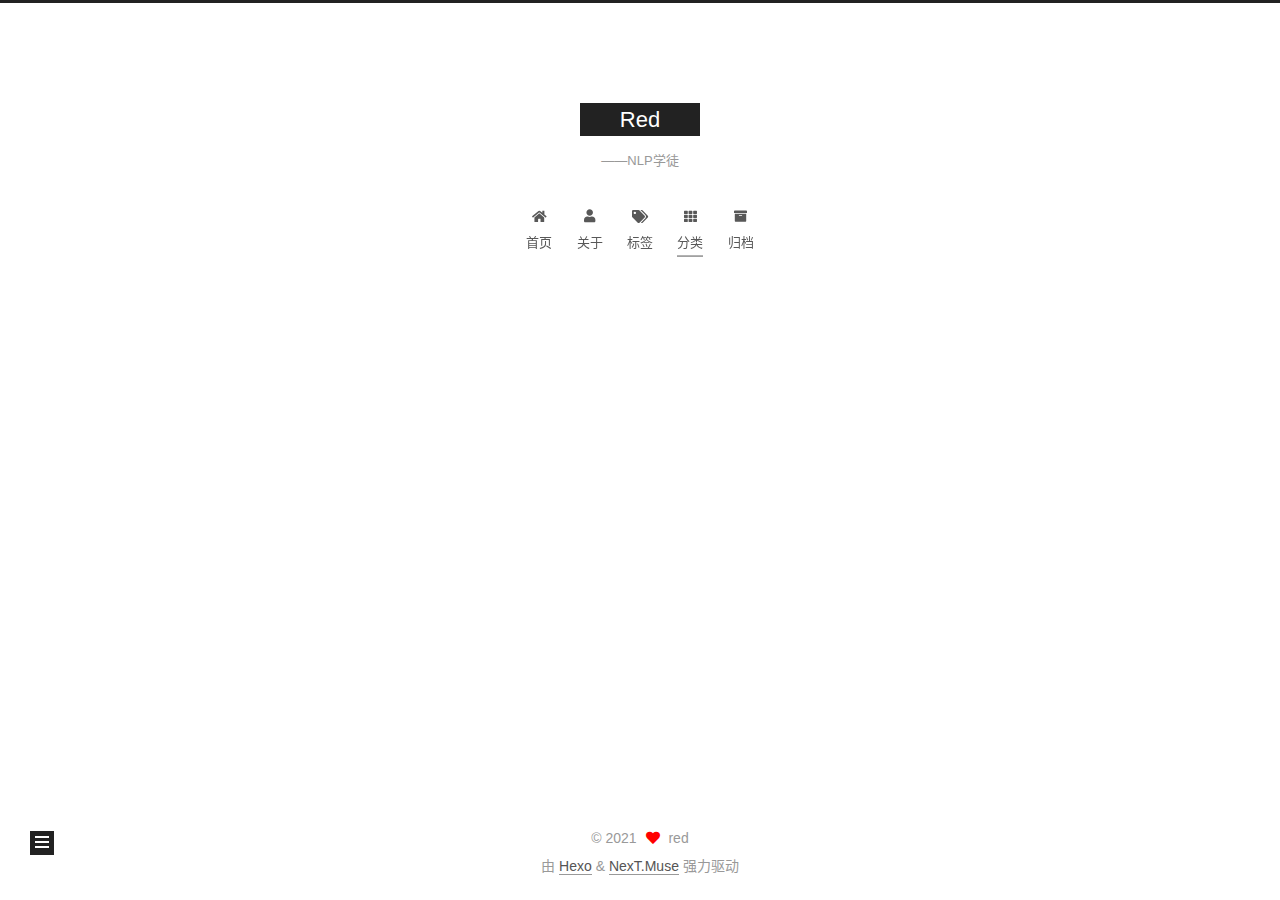
<file: categories/Diary/index.html>
<!DOCTYPE html>
<html lang="zh-CN">
<head>
  <meta charset="UTF-8">
<meta name="viewport" content="width=device-width, initial-scale=1, maximum-scale=2">
<meta name="theme-color" content="#222">
<meta name="generator" content="Hexo 5.3.0">
  <link rel="apple-touch-icon" sizes="180x180" href="/images/apple-touch-icon-next.png">
  <link rel="icon" type="image/png" sizes="32x32" href="/images/favicon-32x32-next.png">
  <link rel="icon" type="image/png" sizes="16x16" href="/images/favicon-16x16-next.png">
  <link rel="mask-icon" href="/images/logo.svg" color="#222">

<link rel="stylesheet" href="/css/main.css">


<link rel="stylesheet" href="/lib/font-awesome/css/all.min.css">

<script id="hexo-configurations">
    var NexT = window.NexT || {};
    var CONFIG = {"hostname":"example.com","root":"/","scheme":"Muse","version":"7.8.0","exturl":false,"sidebar":{"position":"left","display":"post","padding":18,"offset":12,"onmobile":false},"copycode":{"enable":false,"show_result":false,"style":null},"back2top":{"enable":true,"sidebar":false,"scrollpercent":false},"bookmark":{"enable":false,"color":"#222","save":"auto"},"fancybox":false,"mediumzoom":false,"lazyload":false,"pangu":false,"comments":{"style":"tabs","active":null,"storage":true,"lazyload":false,"nav":null},"algolia":{"hits":{"per_page":10},"labels":{"input_placeholder":"Search for Posts","hits_empty":"We didn't find any results for the search: ${query}","hits_stats":"${hits} results found in ${time} ms"}},"localsearch":{"enable":false,"trigger":"auto","top_n_per_article":1,"unescape":false,"preload":false},"motion":{"enable":true,"async":false,"transition":{"post_block":"fadeIn","post_header":"slideDownIn","post_body":"slideDownIn","coll_header":"slideLeftIn","sidebar":"slideUpIn"}}};
  </script>

  <meta name="description" content="路漫漫其修远兮，吾将上下而求索">
<meta property="og:type" content="website">
<meta property="og:title" content="Red">
<meta property="og:url" content="http://example.com/categories/Diary/index.html">
<meta property="og:site_name" content="Red">
<meta property="og:description" content="路漫漫其修远兮，吾将上下而求索">
<meta property="og:locale" content="zh_CN">
<meta property="article:author" content="red">
<meta name="twitter:card" content="summary">

<link rel="canonical" href="http://example.com/categories/Diary/">


<script id="page-configurations">
  // https://hexo.io/docs/variables.html
  CONFIG.page = {
    sidebar: "",
    isHome : false,
    isPost : false,
    lang   : 'zh-CN'
  };
</script>

  <title>分类: Diary | Red</title>
  






  <noscript>
  <style>
  .use-motion .brand,
  .use-motion .menu-item,
  .sidebar-inner,
  .use-motion .post-block,
  .use-motion .pagination,
  .use-motion .comments,
  .use-motion .post-header,
  .use-motion .post-body,
  .use-motion .collection-header { opacity: initial; }

  .use-motion .site-title,
  .use-motion .site-subtitle {
    opacity: initial;
    top: initial;
  }

  .use-motion .logo-line-before i { left: initial; }
  .use-motion .logo-line-after i { right: initial; }
  </style>
</noscript>

</head>

<body itemscope itemtype="http://schema.org/WebPage">
  <div class="container use-motion">
    <div class="headband"></div>

    <header class="header" itemscope itemtype="http://schema.org/WPHeader">
      <div class="header-inner"><div class="site-brand-container">
  <div class="site-nav-toggle">
    <div class="toggle" aria-label="切换导航栏">
      <span class="toggle-line toggle-line-first"></span>
      <span class="toggle-line toggle-line-middle"></span>
      <span class="toggle-line toggle-line-last"></span>
    </div>
  </div>

  <div class="site-meta">

    <a href="/" class="brand" rel="start">
      <span class="logo-line-before"><i></i></span>
      <h1 class="site-title">Red</h1>
      <span class="logo-line-after"><i></i></span>
    </a>
      <p class="site-subtitle" itemprop="description">——NLP学徒</p>
  </div>

  <div class="site-nav-right">
    <div class="toggle popup-trigger">
    </div>
  </div>
</div>




<nav class="site-nav">
  <ul id="menu" class="main-menu menu">
        <li class="menu-item menu-item-home">

    <a href="/" rel="section"><i class="fa fa-home fa-fw"></i>首页</a>

  </li>
        <li class="menu-item menu-item-about">

    <a href="/about/" rel="section"><i class="fa fa-user fa-fw"></i>关于</a>

  </li>
        <li class="menu-item menu-item-tags">

    <a href="/tags/" rel="section"><i class="fa fa-tags fa-fw"></i>标签</a>

  </li>
        <li class="menu-item menu-item-categories">

    <a href="/categories/" rel="section"><i class="fa fa-th fa-fw"></i>分类</a>

  </li>
        <li class="menu-item menu-item-archives">

    <a href="/archives/" rel="section"><i class="fa fa-archive fa-fw"></i>归档</a>

  </li>
  </ul>
</nav>




</div>
    </header>

    
  <div class="back-to-top">
    <i class="fa fa-arrow-up"></i>
    <span>0%</span>
  </div>


    <main class="main">
      <div class="main-inner">
        <div class="content-wrap">
          

          <div class="content category">
            

  
  
  
  <div class="post-block">
    <div class="posts-collapse">
      <div class="collection-title">
        <h2 class="collection-header">Diary
          <small>分类</small>
        </h2>
      </div>

      
    <div class="collection-year">
      <span class="collection-header">2021</span>
    </div>

  <article itemscope itemtype="http://schema.org/Article">
    <header class="post-header">

      <div class="post-meta">
        <time itemprop="dateCreated"
              datetime="2021-01-09T16:21:49+08:00"
              content="2021-01-09">
          01-09
        </time>
      </div>

      <div class="post-title">
          <a class="post-title-link" href="/2021/01/09/%E6%88%91%E7%9A%84%E6%BD%98%E6%BD%98/" itemprop="url">
            <span itemprop="name">我的潘潘</span>
          </a>
      </div>

    </header>
  </article>

    </div>
  </div>
  
  
  

  



          </div>
          

<script>
  window.addEventListener('tabs:register', () => {
    let { activeClass } = CONFIG.comments;
    if (CONFIG.comments.storage) {
      activeClass = localStorage.getItem('comments_active') || activeClass;
    }
    if (activeClass) {
      let activeTab = document.querySelector(`a[href="#comment-${activeClass}"]`);
      if (activeTab) {
        activeTab.click();
      }
    }
  });
  if (CONFIG.comments.storage) {
    window.addEventListener('tabs:click', event => {
      if (!event.target.matches('.tabs-comment .tab-content .tab-pane')) return;
      let commentClass = event.target.classList[1];
      localStorage.setItem('comments_active', commentClass);
    });
  }
</script>

        </div>
          
  
  <div class="toggle sidebar-toggle">
    <span class="toggle-line toggle-line-first"></span>
    <span class="toggle-line toggle-line-middle"></span>
    <span class="toggle-line toggle-line-last"></span>
  </div>

  <aside class="sidebar">
    <div class="sidebar-inner">

      <ul class="sidebar-nav motion-element">
        <li class="sidebar-nav-toc">
          文章目录
        </li>
        <li class="sidebar-nav-overview">
          站点概览
        </li>
      </ul>

      <!--noindex-->
      <div class="post-toc-wrap sidebar-panel">
      </div>
      <!--/noindex-->

      <div class="site-overview-wrap sidebar-panel">
        <div class="site-author motion-element" itemprop="author" itemscope itemtype="http://schema.org/Person">
  <p class="site-author-name" itemprop="name">red</p>
  <div class="site-description" itemprop="description">路漫漫其修远兮，吾将上下而求索</div>
</div>
<div class="site-state-wrap motion-element">
  <nav class="site-state">
      <div class="site-state-item site-state-posts">
          <a href="/archives/">
        
          <span class="site-state-item-count">3</span>
          <span class="site-state-item-name">日志</span>
        </a>
      </div>
      <div class="site-state-item site-state-categories">
            <a href="/categories/">
          
        <span class="site-state-item-count">2</span>
        <span class="site-state-item-name">分类</span></a>
      </div>
      <div class="site-state-item site-state-tags">
            <a href="/tags/">
          
        <span class="site-state-item-count">2</span>
        <span class="site-state-item-name">标签</span></a>
      </div>
  </nav>
</div>
  <div class="links-of-author motion-element">
      <span class="links-of-author-item">
        <a href="https://github.com/red-fly" title="GitHub → https:&#x2F;&#x2F;github.com&#x2F;red-fly" rel="noopener" target="_blank"><i class="fab fa-github fa-fw"></i>GitHub</a>
      </span>
      <span class="links-of-author-item">
        <a href="/redupupup@gmail.com" title="E-Mail → redupupup@gmail.com"><i class="fa fa-envelope fa-fw"></i>E-Mail</a>
      </span>
  </div>



      </div>

    </div>
  </aside>
  <div id="sidebar-dimmer"></div>


      </div>
    </main>

    <footer class="footer">
      <div class="footer-inner">
        

        

<div class="copyright">
  
  &copy; 
  <span itemprop="copyrightYear">2021</span>
  <span class="with-love">
    <i class="fa fa-heart"></i>
  </span>
  <span class="author" itemprop="copyrightHolder">red</span>
</div>
  <div class="powered-by">由 <a href="https://hexo.io/" class="theme-link" rel="noopener" target="_blank">Hexo</a> & <a href="https://muse.theme-next.org/" class="theme-link" rel="noopener" target="_blank">NexT.Muse</a> 强力驱动
  </div>

        








      </div>
    </footer>
  </div>

  
  <script src="/lib/anime.min.js"></script>
  <script src="/lib/velocity/velocity.min.js"></script>
  <script src="/lib/velocity/velocity.ui.min.js"></script>

<script src="/js/utils.js"></script>

<script src="/js/motion.js"></script>


<script src="/js/schemes/muse.js"></script>


<script src="/js/next-boot.js"></script>




  















  

  

</body>
</html>
</file>
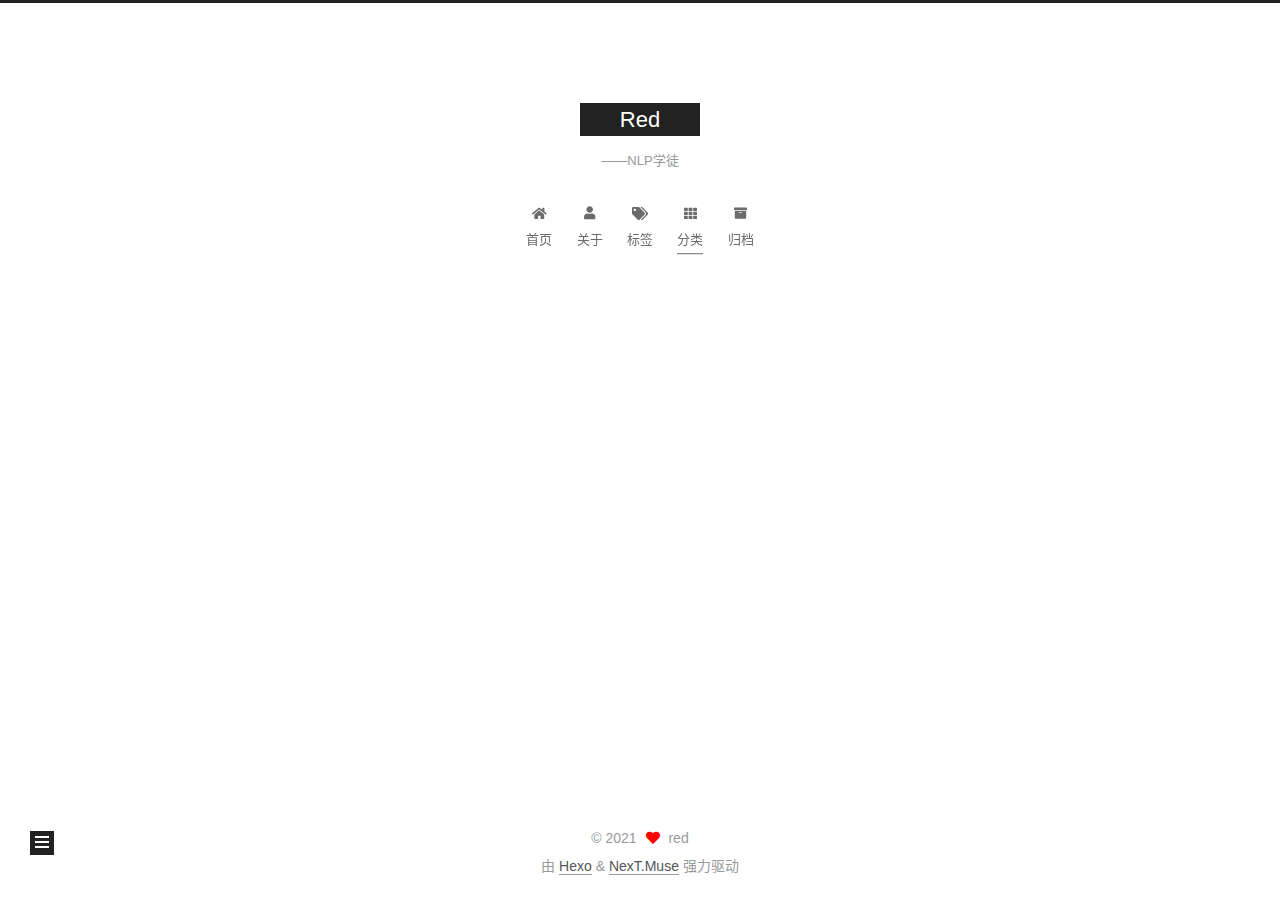
<file: categories/Tutorial/index.html>
<!DOCTYPE html>
<html lang="zh-CN">
<head>
  <meta charset="UTF-8">
<meta name="viewport" content="width=device-width, initial-scale=1, maximum-scale=2">
<meta name="theme-color" content="#222">
<meta name="generator" content="Hexo 5.3.0">
  <link rel="apple-touch-icon" sizes="180x180" href="/images/apple-touch-icon-next.png">
  <link rel="icon" type="image/png" sizes="32x32" href="/images/favicon-32x32-next.png">
  <link rel="icon" type="image/png" sizes="16x16" href="/images/favicon-16x16-next.png">
  <link rel="mask-icon" href="/images/logo.svg" color="#222">

<link rel="stylesheet" href="/css/main.css">


<link rel="stylesheet" href="/lib/font-awesome/css/all.min.css">

<script id="hexo-configurations">
    var NexT = window.NexT || {};
    var CONFIG = {"hostname":"example.com","root":"/","scheme":"Muse","version":"7.8.0","exturl":false,"sidebar":{"position":"left","display":"post","padding":18,"offset":12,"onmobile":false},"copycode":{"enable":false,"show_result":false,"style":null},"back2top":{"enable":true,"sidebar":false,"scrollpercent":false},"bookmark":{"enable":false,"color":"#222","save":"auto"},"fancybox":false,"mediumzoom":false,"lazyload":false,"pangu":false,"comments":{"style":"tabs","active":null,"storage":true,"lazyload":false,"nav":null},"algolia":{"hits":{"per_page":10},"labels":{"input_placeholder":"Search for Posts","hits_empty":"We didn't find any results for the search: ${query}","hits_stats":"${hits} results found in ${time} ms"}},"localsearch":{"enable":false,"trigger":"auto","top_n_per_article":1,"unescape":false,"preload":false},"motion":{"enable":true,"async":false,"transition":{"post_block":"fadeIn","post_header":"slideDownIn","post_body":"slideDownIn","coll_header":"slideLeftIn","sidebar":"slideUpIn"}}};
  </script>

  <meta name="description" content="路漫漫其修远兮，吾将上下而求索">
<meta property="og:type" content="website">
<meta property="og:title" content="Red">
<meta property="og:url" content="http://example.com/categories/Tutorial/index.html">
<meta property="og:site_name" content="Red">
<meta property="og:description" content="路漫漫其修远兮，吾将上下而求索">
<meta property="og:locale" content="zh_CN">
<meta property="article:author" content="red">
<meta name="twitter:card" content="summary">

<link rel="canonical" href="http://example.com/categories/Tutorial/">


<script id="page-configurations">
  // https://hexo.io/docs/variables.html
  CONFIG.page = {
    sidebar: "",
    isHome : false,
    isPost : false,
    lang   : 'zh-CN'
  };
</script>

  <title>分类: Tutorial | Red</title>
  






  <noscript>
  <style>
  .use-motion .brand,
  .use-motion .menu-item,
  .sidebar-inner,
  .use-motion .post-block,
  .use-motion .pagination,
  .use-motion .comments,
  .use-motion .post-header,
  .use-motion .post-body,
  .use-motion .collection-header { opacity: initial; }

  .use-motion .site-title,
  .use-motion .site-subtitle {
    opacity: initial;
    top: initial;
  }

  .use-motion .logo-line-before i { left: initial; }
  .use-motion .logo-line-after i { right: initial; }
  </style>
</noscript>

</head>

<body itemscope itemtype="http://schema.org/WebPage">
  <div class="container use-motion">
    <div class="headband"></div>

    <header class="header" itemscope itemtype="http://schema.org/WPHeader">
      <div class="header-inner"><div class="site-brand-container">
  <div class="site-nav-toggle">
    <div class="toggle" aria-label="切换导航栏">
      <span class="toggle-line toggle-line-first"></span>
      <span class="toggle-line toggle-line-middle"></span>
      <span class="toggle-line toggle-line-last"></span>
    </div>
  </div>

  <div class="site-meta">

    <a href="/" class="brand" rel="start">
      <span class="logo-line-before"><i></i></span>
      <h1 class="site-title">Red</h1>
      <span class="logo-line-after"><i></i></span>
    </a>
      <p class="site-subtitle" itemprop="description">——NLP学徒</p>
  </div>

  <div class="site-nav-right">
    <div class="toggle popup-trigger">
    </div>
  </div>
</div>




<nav class="site-nav">
  <ul id="menu" class="main-menu menu">
        <li class="menu-item menu-item-home">

    <a href="/" rel="section"><i class="fa fa-home fa-fw"></i>首页</a>

  </li>
        <li class="menu-item menu-item-about">

    <a href="/about/" rel="section"><i class="fa fa-user fa-fw"></i>关于</a>

  </li>
        <li class="menu-item menu-item-tags">

    <a href="/tags/" rel="section"><i class="fa fa-tags fa-fw"></i>标签</a>

  </li>
        <li class="menu-item menu-item-categories">

    <a href="/categories/" rel="section"><i class="fa fa-th fa-fw"></i>分类</a>

  </li>
        <li class="menu-item menu-item-archives">

    <a href="/archives/" rel="section"><i class="fa fa-archive fa-fw"></i>归档</a>

  </li>
  </ul>
</nav>




</div>
    </header>

    
  <div class="back-to-top">
    <i class="fa fa-arrow-up"></i>
    <span>0%</span>
  </div>


    <main class="main">
      <div class="main-inner">
        <div class="content-wrap">
          

          <div class="content category">
            

  
  
  
  <div class="post-block">
    <div class="posts-collapse">
      <div class="collection-title">
        <h2 class="collection-header">Tutorial
          <small>分类</small>
        </h2>
      </div>

      
    <div class="collection-year">
      <span class="collection-header">2021</span>
    </div>

  <article itemscope itemtype="http://schema.org/Article">
    <header class="post-header">

      <div class="post-meta">
        <time itemprop="dateCreated"
              datetime="2021-01-09T18:33:25+08:00"
              content="2021-01-09">
          01-09
        </time>
      </div>

      <div class="post-title">
          <a class="post-title-link" href="/2021/01/09/Hexo%E6%93%8D%E4%BD%9C/" itemprop="url">
            <span itemprop="name">Hexo操作</span>
          </a>
      </div>

    </header>
  </article>

    </div>
  </div>
  
  
  

  



          </div>
          

<script>
  window.addEventListener('tabs:register', () => {
    let { activeClass } = CONFIG.comments;
    if (CONFIG.comments.storage) {
      activeClass = localStorage.getItem('comments_active') || activeClass;
    }
    if (activeClass) {
      let activeTab = document.querySelector(`a[href="#comment-${activeClass}"]`);
      if (activeTab) {
        activeTab.click();
      }
    }
  });
  if (CONFIG.comments.storage) {
    window.addEventListener('tabs:click', event => {
      if (!event.target.matches('.tabs-comment .tab-content .tab-pane')) return;
      let commentClass = event.target.classList[1];
      localStorage.setItem('comments_active', commentClass);
    });
  }
</script>

        </div>
          
  
  <div class="toggle sidebar-toggle">
    <span class="toggle-line toggle-line-first"></span>
    <span class="toggle-line toggle-line-middle"></span>
    <span class="toggle-line toggle-line-last"></span>
  </div>

  <aside class="sidebar">
    <div class="sidebar-inner">

      <ul class="sidebar-nav motion-element">
        <li class="sidebar-nav-toc">
          文章目录
        </li>
        <li class="sidebar-nav-overview">
          站点概览
        </li>
      </ul>

      <!--noindex-->
      <div class="post-toc-wrap sidebar-panel">
      </div>
      <!--/noindex-->

      <div class="site-overview-wrap sidebar-panel">
        <div class="site-author motion-element" itemprop="author" itemscope itemtype="http://schema.org/Person">
  <p class="site-author-name" itemprop="name">red</p>
  <div class="site-description" itemprop="description">路漫漫其修远兮，吾将上下而求索</div>
</div>
<div class="site-state-wrap motion-element">
  <nav class="site-state">
      <div class="site-state-item site-state-posts">
          <a href="/archives/">
        
          <span class="site-state-item-count">3</span>
          <span class="site-state-item-name">日志</span>
        </a>
      </div>
      <div class="site-state-item site-state-categories">
            <a href="/categories/">
          
        <span class="site-state-item-count">2</span>
        <span class="site-state-item-name">分类</span></a>
      </div>
      <div class="site-state-item site-state-tags">
            <a href="/tags/">
          
        <span class="site-state-item-count">2</span>
        <span class="site-state-item-name">标签</span></a>
      </div>
  </nav>
</div>
  <div class="links-of-author motion-element">
      <span class="links-of-author-item">
        <a href="https://github.com/red-fly" title="GitHub → https:&#x2F;&#x2F;github.com&#x2F;red-fly" rel="noopener" target="_blank"><i class="fab fa-github fa-fw"></i>GitHub</a>
      </span>
      <span class="links-of-author-item">
        <a href="/redupupup@gmail.com" title="E-Mail → redupupup@gmail.com"><i class="fa fa-envelope fa-fw"></i>E-Mail</a>
      </span>
  </div>



      </div>

    </div>
  </aside>
  <div id="sidebar-dimmer"></div>


      </div>
    </main>

    <footer class="footer">
      <div class="footer-inner">
        

        

<div class="copyright">
  
  &copy; 
  <span itemprop="copyrightYear">2021</span>
  <span class="with-love">
    <i class="fa fa-heart"></i>
  </span>
  <span class="author" itemprop="copyrightHolder">red</span>
</div>
  <div class="powered-by">由 <a href="https://hexo.io/" class="theme-link" rel="noopener" target="_blank">Hexo</a> & <a href="https://muse.theme-next.org/" class="theme-link" rel="noopener" target="_blank">NexT.Muse</a> 强力驱动
  </div>

        








      </div>
    </footer>
  </div>

  
  <script src="/lib/anime.min.js"></script>
  <script src="/lib/velocity/velocity.min.js"></script>
  <script src="/lib/velocity/velocity.ui.min.js"></script>

<script src="/js/utils.js"></script>

<script src="/js/motion.js"></script>


<script src="/js/schemes/muse.js"></script>


<script src="/js/next-boot.js"></script>




  















  

  

</body>
</html>
</file>
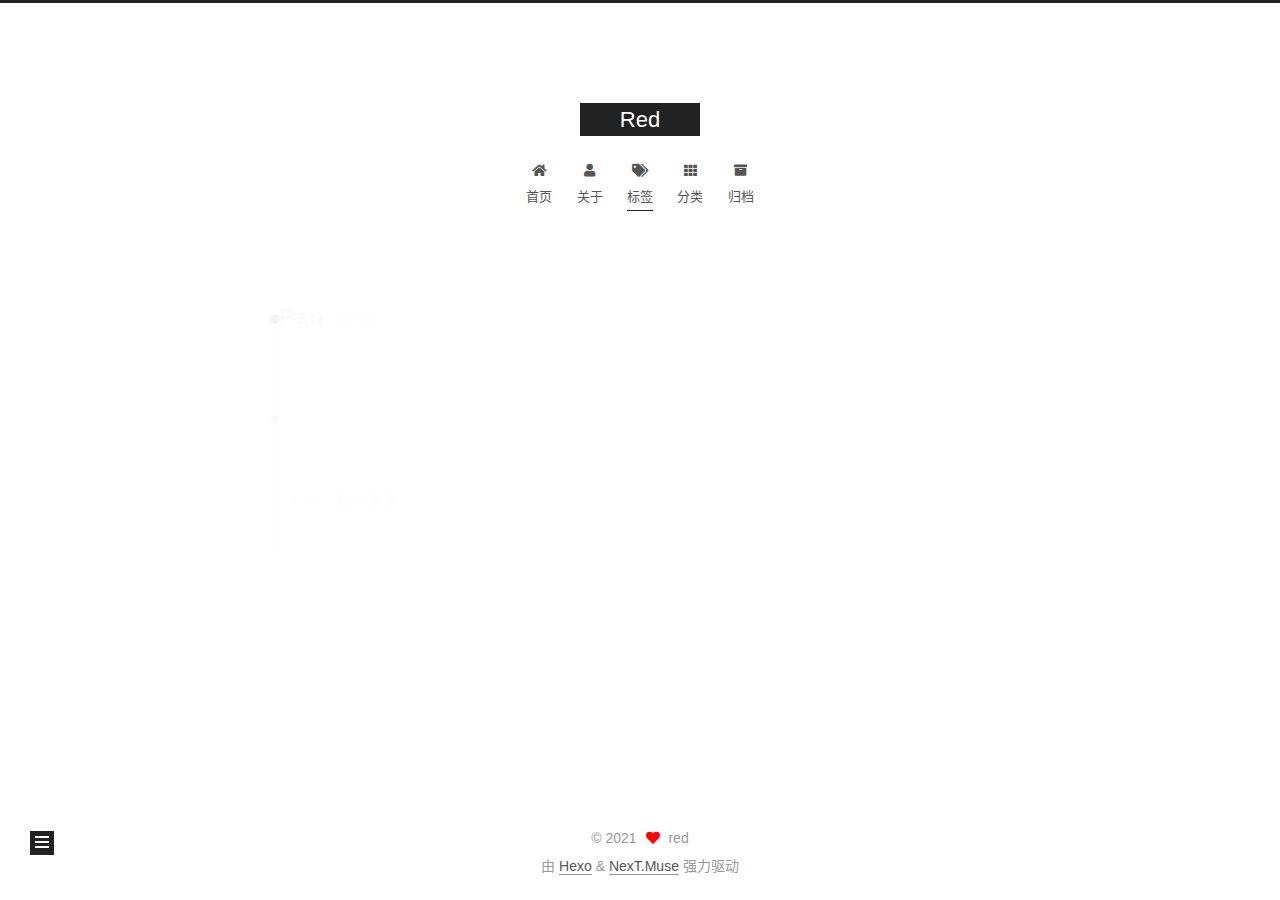
<file: tags/Pan/index.html>
<!DOCTYPE html>
<html lang="zh-CN">
<head>
  <meta charset="UTF-8">
<meta name="viewport" content="width=device-width, initial-scale=1, maximum-scale=2">
<meta name="theme-color" content="#222">
<meta name="generator" content="Hexo 5.3.0">
  <link rel="apple-touch-icon" sizes="180x180" href="/images/apple-touch-icon-next.png">
  <link rel="icon" type="image/png" sizes="32x32" href="/images/favicon-32x32-next.png">
  <link rel="icon" type="image/png" sizes="16x16" href="/images/favicon-16x16-next.png">
  <link rel="mask-icon" href="/images/logo.svg" color="#222">

<link rel="stylesheet" href="/css/main.css">


<link rel="stylesheet" href="/lib/font-awesome/css/all.min.css">

<script id="hexo-configurations">
    var NexT = window.NexT || {};
    var CONFIG = {"hostname":"example.com","root":"/","scheme":"Muse","version":"7.8.0","exturl":false,"sidebar":{"position":"left","display":"post","padding":18,"offset":12,"onmobile":false},"copycode":{"enable":false,"show_result":false,"style":null},"back2top":{"enable":true,"sidebar":false,"scrollpercent":false},"bookmark":{"enable":false,"color":"#222","save":"auto"},"fancybox":false,"mediumzoom":false,"lazyload":false,"pangu":false,"comments":{"style":"tabs","active":null,"storage":true,"lazyload":false,"nav":null},"algolia":{"hits":{"per_page":10},"labels":{"input_placeholder":"Search for Posts","hits_empty":"We didn't find any results for the search: ${query}","hits_stats":"${hits} results found in ${time} ms"}},"localsearch":{"enable":false,"trigger":"auto","top_n_per_article":1,"unescape":false,"preload":false},"motion":{"enable":true,"async":false,"transition":{"post_block":"fadeIn","post_header":"slideDownIn","post_body":"slideDownIn","coll_header":"slideLeftIn","sidebar":"slideUpIn"}}};
  </script>

  <meta name="description" content="路漫漫其修远兮，吾将上下而求索">
<meta property="og:type" content="website">
<meta property="og:title" content="Red">
<meta property="og:url" content="http://example.com/tags/Pan/index.html">
<meta property="og:site_name" content="Red">
<meta property="og:description" content="路漫漫其修远兮，吾将上下而求索">
<meta property="og:locale" content="zh_CN">
<meta property="article:author" content="red">
<meta name="twitter:card" content="summary">

<link rel="canonical" href="http://example.com/tags/Pan/">


<script id="page-configurations">
  // https://hexo.io/docs/variables.html
  CONFIG.page = {
    sidebar: "",
    isHome : false,
    isPost : false,
    lang   : 'zh-CN'
  };
</script>

  <title>标签: Pan | Red</title>
  






  <noscript>
  <style>
  .use-motion .brand,
  .use-motion .menu-item,
  .sidebar-inner,
  .use-motion .post-block,
  .use-motion .pagination,
  .use-motion .comments,
  .use-motion .post-header,
  .use-motion .post-body,
  .use-motion .collection-header { opacity: initial; }

  .use-motion .site-title,
  .use-motion .site-subtitle {
    opacity: initial;
    top: initial;
  }

  .use-motion .logo-line-before i { left: initial; }
  .use-motion .logo-line-after i { right: initial; }
  </style>
</noscript>

</head>

<body itemscope itemtype="http://schema.org/WebPage">
  <div class="container use-motion">
    <div class="headband"></div>

    <header class="header" itemscope itemtype="http://schema.org/WPHeader">
      <div class="header-inner"><div class="site-brand-container">
  <div class="site-nav-toggle">
    <div class="toggle" aria-label="切换导航栏">
      <span class="toggle-line toggle-line-first"></span>
      <span class="toggle-line toggle-line-middle"></span>
      <span class="toggle-line toggle-line-last"></span>
    </div>
  </div>

  <div class="site-meta">

    <a href="/" class="brand" rel="start">
      <span class="logo-line-before"><i></i></span>
      <h1 class="site-title">Red</h1>
      <span class="logo-line-after"><i></i></span>
    </a>
  </div>

  <div class="site-nav-right">
    <div class="toggle popup-trigger">
    </div>
  </div>
</div>




<nav class="site-nav">
  <ul id="menu" class="main-menu menu">
        <li class="menu-item menu-item-home">

    <a href="/" rel="section"><i class="fa fa-home fa-fw"></i>首页</a>

  </li>
        <li class="menu-item menu-item-about">

    <a href="/about/" rel="section"><i class="fa fa-user fa-fw"></i>关于</a>

  </li>
        <li class="menu-item menu-item-tags">

    <a href="/tags/" rel="section"><i class="fa fa-tags fa-fw"></i>标签</a>

  </li>
        <li class="menu-item menu-item-categories">

    <a href="/categories/" rel="section"><i class="fa fa-th fa-fw"></i>分类</a>

  </li>
        <li class="menu-item menu-item-archives">

    <a href="/archives/" rel="section"><i class="fa fa-archive fa-fw"></i>归档</a>

  </li>
  </ul>
</nav>




</div>
    </header>

    
  <div class="back-to-top">
    <i class="fa fa-arrow-up"></i>
    <span>0%</span>
  </div>


    <main class="main">
      <div class="main-inner">
        <div class="content-wrap">
          

          <div class="content tag">
            

  
  
  
  <div class="post-block">
    <div class="posts-collapse">
      <div class="collection-title">
        <h2 class="collection-header">Pan
          <small>标签</small>
        </h2>
      </div>

      
    <div class="collection-year">
      <span class="collection-header">2021</span>
    </div>

  <article itemscope itemtype="http://schema.org/Article">
    <header class="post-header">

      <div class="post-meta">
        <time itemprop="dateCreated"
              datetime="2021-01-09T16:21:49+08:00"
              content="2021-01-09">
          01-09
        </time>
      </div>

      <div class="post-title">
          <a class="post-title-link" href="/2021/01/09/%E6%88%91%E7%9A%84%E6%BD%98%E6%BD%98/" itemprop="url">
            <span itemprop="name">我的潘潘</span>
          </a>
      </div>

    </header>
  </article>

    </div>
  </div>
  
  
  

  



          </div>
          

<script>
  window.addEventListener('tabs:register', () => {
    let { activeClass } = CONFIG.comments;
    if (CONFIG.comments.storage) {
      activeClass = localStorage.getItem('comments_active') || activeClass;
    }
    if (activeClass) {
      let activeTab = document.querySelector(`a[href="#comment-${activeClass}"]`);
      if (activeTab) {
        activeTab.click();
      }
    }
  });
  if (CONFIG.comments.storage) {
    window.addEventListener('tabs:click', event => {
      if (!event.target.matches('.tabs-comment .tab-content .tab-pane')) return;
      let commentClass = event.target.classList[1];
      localStorage.setItem('comments_active', commentClass);
    });
  }
</script>

        </div>
          
  
  <div class="toggle sidebar-toggle">
    <span class="toggle-line toggle-line-first"></span>
    <span class="toggle-line toggle-line-middle"></span>
    <span class="toggle-line toggle-line-last"></span>
  </div>

  <aside class="sidebar">
    <div class="sidebar-inner">

      <ul class="sidebar-nav motion-element">
        <li class="sidebar-nav-toc">
          文章目录
        </li>
        <li class="sidebar-nav-overview">
          站点概览
        </li>
      </ul>

      <!--noindex-->
      <div class="post-toc-wrap sidebar-panel">
      </div>
      <!--/noindex-->

      <div class="site-overview-wrap sidebar-panel">
        <div class="site-author motion-element" itemprop="author" itemscope itemtype="http://schema.org/Person">
  <p class="site-author-name" itemprop="name">red</p>
  <div class="site-description" itemprop="description">路漫漫其修远兮，吾将上下而求索</div>
</div>
<div class="site-state-wrap motion-element">
  <nav class="site-state">
      <div class="site-state-item site-state-posts">
          <a href="/archives/">
        
          <span class="site-state-item-count">2</span>
          <span class="site-state-item-name">日志</span>
        </a>
      </div>
      <div class="site-state-item site-state-categories">
            <a href="/categories/">
          
        <span class="site-state-item-count">1</span>
        <span class="site-state-item-name">分类</span></a>
      </div>
      <div class="site-state-item site-state-tags">
            <a href="/tags/">
          
        <span class="site-state-item-count">1</span>
        <span class="site-state-item-name">标签</span></a>
      </div>
  </nav>
</div>
  <div class="links-of-author motion-element">
      <span class="links-of-author-item">
        <a href="https://github.com/red-fly" title="GitHub → https:&#x2F;&#x2F;github.com&#x2F;red-fly" rel="noopener" target="_blank"><i class="fab fa-github fa-fw"></i>GitHub</a>
      </span>
      <span class="links-of-author-item">
        <a href="/redupupup@gmail.com" title="E-Mail → redupupup@gmail.com"><i class="fa fa-envelope fa-fw"></i>E-Mail</a>
      </span>
  </div>



      </div>

    </div>
  </aside>
  <div id="sidebar-dimmer"></div>


      </div>
    </main>

    <footer class="footer">
      <div class="footer-inner">
        

        

<div class="copyright">
  
  &copy; 
  <span itemprop="copyrightYear">2021</span>
  <span class="with-love">
    <i class="fa fa-heart"></i>
  </span>
  <span class="author" itemprop="copyrightHolder">red</span>
</div>
  <div class="powered-by">由 <a href="https://hexo.io/" class="theme-link" rel="noopener" target="_blank">Hexo</a> & <a href="https://muse.theme-next.org/" class="theme-link" rel="noopener" target="_blank">NexT.Muse</a> 强力驱动
  </div>

        








      </div>
    </footer>
  </div>

  
  <script src="/lib/anime.min.js"></script>
  <script src="/lib/velocity/velocity.min.js"></script>
  <script src="/lib/velocity/velocity.ui.min.js"></script>

<script src="/js/utils.js"></script>

<script src="/js/motion.js"></script>


<script src="/js/schemes/muse.js"></script>


<script src="/js/next-boot.js"></script>




  















  

  

</body>
</html>
</file>
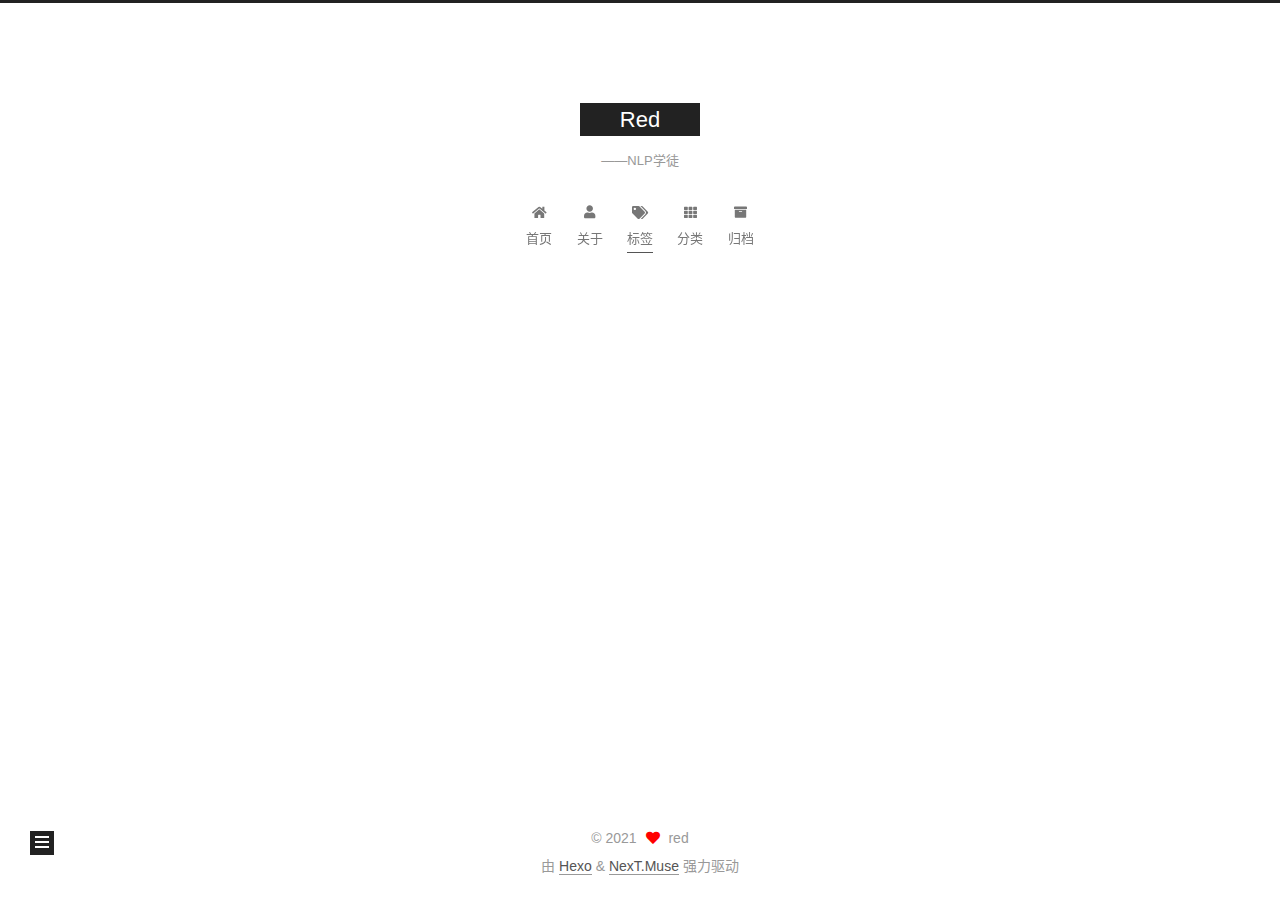
<file: tags/Tool/index.html>
<!DOCTYPE html>
<html lang="zh-CN">
<head>
  <meta charset="UTF-8">
<meta name="viewport" content="width=device-width, initial-scale=1, maximum-scale=2">
<meta name="theme-color" content="#222">
<meta name="generator" content="Hexo 5.3.0">
  <link rel="apple-touch-icon" sizes="180x180" href="/images/apple-touch-icon-next.png">
  <link rel="icon" type="image/png" sizes="32x32" href="/images/favicon-32x32-next.png">
  <link rel="icon" type="image/png" sizes="16x16" href="/images/favicon-16x16-next.png">
  <link rel="mask-icon" href="/images/logo.svg" color="#222">

<link rel="stylesheet" href="/css/main.css">


<link rel="stylesheet" href="/lib/font-awesome/css/all.min.css">

<script id="hexo-configurations">
    var NexT = window.NexT || {};
    var CONFIG = {"hostname":"example.com","root":"/","scheme":"Muse","version":"7.8.0","exturl":false,"sidebar":{"position":"left","display":"post","padding":18,"offset":12,"onmobile":false},"copycode":{"enable":false,"show_result":false,"style":null},"back2top":{"enable":true,"sidebar":false,"scrollpercent":false},"bookmark":{"enable":false,"color":"#222","save":"auto"},"fancybox":false,"mediumzoom":false,"lazyload":false,"pangu":false,"comments":{"style":"tabs","active":null,"storage":true,"lazyload":false,"nav":null},"algolia":{"hits":{"per_page":10},"labels":{"input_placeholder":"Search for Posts","hits_empty":"We didn't find any results for the search: ${query}","hits_stats":"${hits} results found in ${time} ms"}},"localsearch":{"enable":false,"trigger":"auto","top_n_per_article":1,"unescape":false,"preload":false},"motion":{"enable":true,"async":false,"transition":{"post_block":"fadeIn","post_header":"slideDownIn","post_body":"slideDownIn","coll_header":"slideLeftIn","sidebar":"slideUpIn"}}};
  </script>

  <meta name="description" content="路漫漫其修远兮，吾将上下而求索">
<meta property="og:type" content="website">
<meta property="og:title" content="Red">
<meta property="og:url" content="http://example.com/tags/Tool/index.html">
<meta property="og:site_name" content="Red">
<meta property="og:description" content="路漫漫其修远兮，吾将上下而求索">
<meta property="og:locale" content="zh_CN">
<meta property="article:author" content="red">
<meta name="twitter:card" content="summary">

<link rel="canonical" href="http://example.com/tags/Tool/">


<script id="page-configurations">
  // https://hexo.io/docs/variables.html
  CONFIG.page = {
    sidebar: "",
    isHome : false,
    isPost : false,
    lang   : 'zh-CN'
  };
</script>

  <title>标签: Tool | Red</title>
  






  <noscript>
  <style>
  .use-motion .brand,
  .use-motion .menu-item,
  .sidebar-inner,
  .use-motion .post-block,
  .use-motion .pagination,
  .use-motion .comments,
  .use-motion .post-header,
  .use-motion .post-body,
  .use-motion .collection-header { opacity: initial; }

  .use-motion .site-title,
  .use-motion .site-subtitle {
    opacity: initial;
    top: initial;
  }

  .use-motion .logo-line-before i { left: initial; }
  .use-motion .logo-line-after i { right: initial; }
  </style>
</noscript>

</head>

<body itemscope itemtype="http://schema.org/WebPage">
  <div class="container use-motion">
    <div class="headband"></div>

    <header class="header" itemscope itemtype="http://schema.org/WPHeader">
      <div class="header-inner"><div class="site-brand-container">
  <div class="site-nav-toggle">
    <div class="toggle" aria-label="切换导航栏">
      <span class="toggle-line toggle-line-first"></span>
      <span class="toggle-line toggle-line-middle"></span>
      <span class="toggle-line toggle-line-last"></span>
    </div>
  </div>

  <div class="site-meta">

    <a href="/" class="brand" rel="start">
      <span class="logo-line-before"><i></i></span>
      <h1 class="site-title">Red</h1>
      <span class="logo-line-after"><i></i></span>
    </a>
      <p class="site-subtitle" itemprop="description">——NLP学徒</p>
  </div>

  <div class="site-nav-right">
    <div class="toggle popup-trigger">
    </div>
  </div>
</div>




<nav class="site-nav">
  <ul id="menu" class="main-menu menu">
        <li class="menu-item menu-item-home">

    <a href="/" rel="section"><i class="fa fa-home fa-fw"></i>首页</a>

  </li>
        <li class="menu-item menu-item-about">

    <a href="/about/" rel="section"><i class="fa fa-user fa-fw"></i>关于</a>

  </li>
        <li class="menu-item menu-item-tags">

    <a href="/tags/" rel="section"><i class="fa fa-tags fa-fw"></i>标签</a>

  </li>
        <li class="menu-item menu-item-categories">

    <a href="/categories/" rel="section"><i class="fa fa-th fa-fw"></i>分类</a>

  </li>
        <li class="menu-item menu-item-archives">

    <a href="/archives/" rel="section"><i class="fa fa-archive fa-fw"></i>归档</a>

  </li>
  </ul>
</nav>




</div>
    </header>

    
  <div class="back-to-top">
    <i class="fa fa-arrow-up"></i>
    <span>0%</span>
  </div>


    <main class="main">
      <div class="main-inner">
        <div class="content-wrap">
          

          <div class="content tag">
            

  
  
  
  <div class="post-block">
    <div class="posts-collapse">
      <div class="collection-title">
        <h2 class="collection-header">Tool
          <small>标签</small>
        </h2>
      </div>

      
    <div class="collection-year">
      <span class="collection-header">2021</span>
    </div>

  <article itemscope itemtype="http://schema.org/Article">
    <header class="post-header">

      <div class="post-meta">
        <time itemprop="dateCreated"
              datetime="2021-01-09T18:33:25+08:00"
              content="2021-01-09">
          01-09
        </time>
      </div>

      <div class="post-title">
          <a class="post-title-link" href="/2021/01/09/Hexo%E6%93%8D%E4%BD%9C/" itemprop="url">
            <span itemprop="name">Hexo操作</span>
          </a>
      </div>

    </header>
  </article>

    </div>
  </div>
  
  
  

  



          </div>
          

<script>
  window.addEventListener('tabs:register', () => {
    let { activeClass } = CONFIG.comments;
    if (CONFIG.comments.storage) {
      activeClass = localStorage.getItem('comments_active') || activeClass;
    }
    if (activeClass) {
      let activeTab = document.querySelector(`a[href="#comment-${activeClass}"]`);
      if (activeTab) {
        activeTab.click();
      }
    }
  });
  if (CONFIG.comments.storage) {
    window.addEventListener('tabs:click', event => {
      if (!event.target.matches('.tabs-comment .tab-content .tab-pane')) return;
      let commentClass = event.target.classList[1];
      localStorage.setItem('comments_active', commentClass);
    });
  }
</script>

        </div>
          
  
  <div class="toggle sidebar-toggle">
    <span class="toggle-line toggle-line-first"></span>
    <span class="toggle-line toggle-line-middle"></span>
    <span class="toggle-line toggle-line-last"></span>
  </div>

  <aside class="sidebar">
    <div class="sidebar-inner">

      <ul class="sidebar-nav motion-element">
        <li class="sidebar-nav-toc">
          文章目录
        </li>
        <li class="sidebar-nav-overview">
          站点概览
        </li>
      </ul>

      <!--noindex-->
      <div class="post-toc-wrap sidebar-panel">
      </div>
      <!--/noindex-->

      <div class="site-overview-wrap sidebar-panel">
        <div class="site-author motion-element" itemprop="author" itemscope itemtype="http://schema.org/Person">
  <p class="site-author-name" itemprop="name">red</p>
  <div class="site-description" itemprop="description">路漫漫其修远兮，吾将上下而求索</div>
</div>
<div class="site-state-wrap motion-element">
  <nav class="site-state">
      <div class="site-state-item site-state-posts">
          <a href="/archives/">
        
          <span class="site-state-item-count">3</span>
          <span class="site-state-item-name">日志</span>
        </a>
      </div>
      <div class="site-state-item site-state-categories">
            <a href="/categories/">
          
        <span class="site-state-item-count">2</span>
        <span class="site-state-item-name">分类</span></a>
      </div>
      <div class="site-state-item site-state-tags">
            <a href="/tags/">
          
        <span class="site-state-item-count">2</span>
        <span class="site-state-item-name">标签</span></a>
      </div>
  </nav>
</div>
  <div class="links-of-author motion-element">
      <span class="links-of-author-item">
        <a href="https://github.com/red-fly" title="GitHub → https:&#x2F;&#x2F;github.com&#x2F;red-fly" rel="noopener" target="_blank"><i class="fab fa-github fa-fw"></i>GitHub</a>
      </span>
      <span class="links-of-author-item">
        <a href="/redupupup@gmail.com" title="E-Mail → redupupup@gmail.com"><i class="fa fa-envelope fa-fw"></i>E-Mail</a>
      </span>
  </div>



      </div>

    </div>
  </aside>
  <div id="sidebar-dimmer"></div>


      </div>
    </main>

    <footer class="footer">
      <div class="footer-inner">
        

        

<div class="copyright">
  
  &copy; 
  <span itemprop="copyrightYear">2021</span>
  <span class="with-love">
    <i class="fa fa-heart"></i>
  </span>
  <span class="author" itemprop="copyrightHolder">red</span>
</div>
  <div class="powered-by">由 <a href="https://hexo.io/" class="theme-link" rel="noopener" target="_blank">Hexo</a> & <a href="https://muse.theme-next.org/" class="theme-link" rel="noopener" target="_blank">NexT.Muse</a> 强力驱动
  </div>

        








      </div>
    </footer>
  </div>

  
  <script src="/lib/anime.min.js"></script>
  <script src="/lib/velocity/velocity.min.js"></script>
  <script src="/lib/velocity/velocity.ui.min.js"></script>

<script src="/js/utils.js"></script>

<script src="/js/motion.js"></script>


<script src="/js/schemes/muse.js"></script>


<script src="/js/next-boot.js"></script>




  















  

  

</body>
</html>
</file>
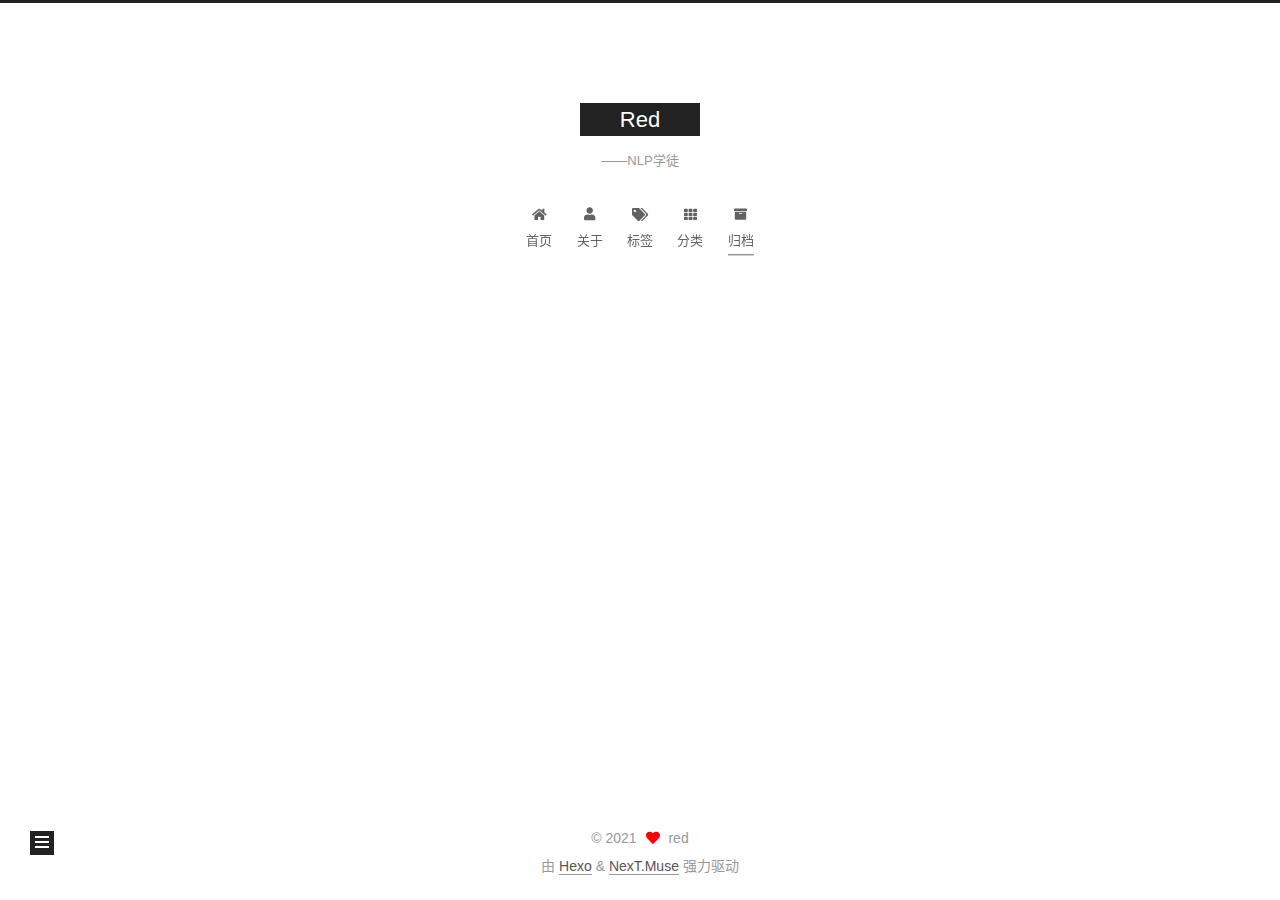
<file: archives/2021/01/index.html>
<!DOCTYPE html>
<html lang="zh-CN">
<head>
  <meta charset="UTF-8">
<meta name="viewport" content="width=device-width, initial-scale=1, maximum-scale=2">
<meta name="theme-color" content="#222">
<meta name="generator" content="Hexo 5.3.0">
  <link rel="apple-touch-icon" sizes="180x180" href="/images/apple-touch-icon-next.png">
  <link rel="icon" type="image/png" sizes="32x32" href="/images/favicon-32x32-next.png">
  <link rel="icon" type="image/png" sizes="16x16" href="/images/favicon-16x16-next.png">
  <link rel="mask-icon" href="/images/logo.svg" color="#222">

<link rel="stylesheet" href="/css/main.css">


<link rel="stylesheet" href="/lib/font-awesome/css/all.min.css">

<script id="hexo-configurations">
    var NexT = window.NexT || {};
    var CONFIG = {"hostname":"example.com","root":"/","scheme":"Muse","version":"7.8.0","exturl":false,"sidebar":{"position":"left","display":"post","padding":18,"offset":12,"onmobile":false},"copycode":{"enable":false,"show_result":false,"style":null},"back2top":{"enable":true,"sidebar":false,"scrollpercent":false},"bookmark":{"enable":false,"color":"#222","save":"auto"},"fancybox":false,"mediumzoom":false,"lazyload":false,"pangu":false,"comments":{"style":"tabs","active":null,"storage":true,"lazyload":false,"nav":null},"algolia":{"hits":{"per_page":10},"labels":{"input_placeholder":"Search for Posts","hits_empty":"We didn't find any results for the search: ${query}","hits_stats":"${hits} results found in ${time} ms"}},"localsearch":{"enable":false,"trigger":"auto","top_n_per_article":1,"unescape":false,"preload":false},"motion":{"enable":true,"async":false,"transition":{"post_block":"fadeIn","post_header":"slideDownIn","post_body":"slideDownIn","coll_header":"slideLeftIn","sidebar":"slideUpIn"}}};
  </script>

  <meta name="description" content="路漫漫其修远兮，吾将上下而求索">
<meta property="og:type" content="website">
<meta property="og:title" content="Red">
<meta property="og:url" content="http://example.com/archives/2021/01/index.html">
<meta property="og:site_name" content="Red">
<meta property="og:description" content="路漫漫其修远兮，吾将上下而求索">
<meta property="og:locale" content="zh_CN">
<meta property="article:author" content="red">
<meta name="twitter:card" content="summary">

<link rel="canonical" href="http://example.com/archives/2021/01/">


<script id="page-configurations">
  // https://hexo.io/docs/variables.html
  CONFIG.page = {
    sidebar: "",
    isHome : false,
    isPost : false,
    lang   : 'zh-CN'
  };
</script>

  <title>归档 | Red</title>
  






  <noscript>
  <style>
  .use-motion .brand,
  .use-motion .menu-item,
  .sidebar-inner,
  .use-motion .post-block,
  .use-motion .pagination,
  .use-motion .comments,
  .use-motion .post-header,
  .use-motion .post-body,
  .use-motion .collection-header { opacity: initial; }

  .use-motion .site-title,
  .use-motion .site-subtitle {
    opacity: initial;
    top: initial;
  }

  .use-motion .logo-line-before i { left: initial; }
  .use-motion .logo-line-after i { right: initial; }
  </style>
</noscript>

</head>

<body itemscope itemtype="http://schema.org/WebPage">
  <div class="container use-motion">
    <div class="headband"></div>

    <header class="header" itemscope itemtype="http://schema.org/WPHeader">
      <div class="header-inner"><div class="site-brand-container">
  <div class="site-nav-toggle">
    <div class="toggle" aria-label="切换导航栏">
      <span class="toggle-line toggle-line-first"></span>
      <span class="toggle-line toggle-line-middle"></span>
      <span class="toggle-line toggle-line-last"></span>
    </div>
  </div>

  <div class="site-meta">

    <a href="/" class="brand" rel="start">
      <span class="logo-line-before"><i></i></span>
      <h1 class="site-title">Red</h1>
      <span class="logo-line-after"><i></i></span>
    </a>
      <p class="site-subtitle" itemprop="description">——NLP学徒</p>
  </div>

  <div class="site-nav-right">
    <div class="toggle popup-trigger">
    </div>
  </div>
</div>




<nav class="site-nav">
  <ul id="menu" class="main-menu menu">
        <li class="menu-item menu-item-home">

    <a href="/" rel="section"><i class="fa fa-home fa-fw"></i>首页</a>

  </li>
        <li class="menu-item menu-item-about">

    <a href="/about/" rel="section"><i class="fa fa-user fa-fw"></i>关于</a>

  </li>
        <li class="menu-item menu-item-tags">

    <a href="/tags/" rel="section"><i class="fa fa-tags fa-fw"></i>标签</a>

  </li>
        <li class="menu-item menu-item-categories">

    <a href="/categories/" rel="section"><i class="fa fa-th fa-fw"></i>分类</a>

  </li>
        <li class="menu-item menu-item-archives">

    <a href="/archives/" rel="section"><i class="fa fa-archive fa-fw"></i>归档</a>

  </li>
  </ul>
</nav>




</div>
    </header>

    
  <div class="back-to-top">
    <i class="fa fa-arrow-up"></i>
    <span>0%</span>
  </div>


    <main class="main">
      <div class="main-inner">
        <div class="content-wrap">
          

          <div class="content archive">
            

  
  
  
  <div class="post-block">
    <div class="posts-collapse">
      <div class="collection-title">
        <span class="collection-header">嗯..! 目前共计 3 篇日志。 继续努力。</span>
      </div>

      
    <div class="collection-year">
      <span class="collection-header">2021</span>
    </div>

  <article itemscope itemtype="http://schema.org/Article">
    <header class="post-header">

      <div class="post-meta">
        <time itemprop="dateCreated"
              datetime="2021-01-09T18:33:25+08:00"
              content="2021-01-09">
          01-09
        </time>
      </div>

      <div class="post-title">
          <a class="post-title-link" href="/2021/01/09/Hexo%E6%93%8D%E4%BD%9C/" itemprop="url">
            <span itemprop="name">Hexo操作</span>
          </a>
      </div>

    </header>
  </article>

  <article itemscope itemtype="http://schema.org/Article">
    <header class="post-header">

      <div class="post-meta">
        <time itemprop="dateCreated"
              datetime="2021-01-09T16:21:49+08:00"
              content="2021-01-09">
          01-09
        </time>
      </div>

      <div class="post-title">
          <a class="post-title-link" href="/2021/01/09/%E6%88%91%E7%9A%84%E6%BD%98%E6%BD%98/" itemprop="url">
            <span itemprop="name">我的潘潘</span>
          </a>
      </div>

    </header>
  </article>

  <article itemscope itemtype="http://schema.org/Article">
    <header class="post-header">

      <div class="post-meta">
        <time itemprop="dateCreated"
              datetime="2021-01-08T23:26:43+08:00"
              content="2021-01-08">
          01-08
        </time>
      </div>

      <div class="post-title">
          <a class="post-title-link" href="/2021/01/08/hello-world/" itemprop="url">
            <span itemprop="name">Hello World</span>
          </a>
      </div>

    </header>
  </article>


    </div>
  </div>
  
  
  

  



          </div>
          

<script>
  window.addEventListener('tabs:register', () => {
    let { activeClass } = CONFIG.comments;
    if (CONFIG.comments.storage) {
      activeClass = localStorage.getItem('comments_active') || activeClass;
    }
    if (activeClass) {
      let activeTab = document.querySelector(`a[href="#comment-${activeClass}"]`);
      if (activeTab) {
        activeTab.click();
      }
    }
  });
  if (CONFIG.comments.storage) {
    window.addEventListener('tabs:click', event => {
      if (!event.target.matches('.tabs-comment .tab-content .tab-pane')) return;
      let commentClass = event.target.classList[1];
      localStorage.setItem('comments_active', commentClass);
    });
  }
</script>

        </div>
          
  
  <div class="toggle sidebar-toggle">
    <span class="toggle-line toggle-line-first"></span>
    <span class="toggle-line toggle-line-middle"></span>
    <span class="toggle-line toggle-line-last"></span>
  </div>

  <aside class="sidebar">
    <div class="sidebar-inner">

      <ul class="sidebar-nav motion-element">
        <li class="sidebar-nav-toc">
          文章目录
        </li>
        <li class="sidebar-nav-overview">
          站点概览
        </li>
      </ul>

      <!--noindex-->
      <div class="post-toc-wrap sidebar-panel">
      </div>
      <!--/noindex-->

      <div class="site-overview-wrap sidebar-panel">
        <div class="site-author motion-element" itemprop="author" itemscope itemtype="http://schema.org/Person">
  <p class="site-author-name" itemprop="name">red</p>
  <div class="site-description" itemprop="description">路漫漫其修远兮，吾将上下而求索</div>
</div>
<div class="site-state-wrap motion-element">
  <nav class="site-state">
      <div class="site-state-item site-state-posts">
          <a href="/archives/">
        
          <span class="site-state-item-count">3</span>
          <span class="site-state-item-name">日志</span>
        </a>
      </div>
      <div class="site-state-item site-state-categories">
            <a href="/categories/">
          
        <span class="site-state-item-count">2</span>
        <span class="site-state-item-name">分类</span></a>
      </div>
      <div class="site-state-item site-state-tags">
            <a href="/tags/">
          
        <span class="site-state-item-count">2</span>
        <span class="site-state-item-name">标签</span></a>
      </div>
  </nav>
</div>
  <div class="links-of-author motion-element">
      <span class="links-of-author-item">
        <a href="https://github.com/red-fly" title="GitHub → https:&#x2F;&#x2F;github.com&#x2F;red-fly" rel="noopener" target="_blank"><i class="fab fa-github fa-fw"></i>GitHub</a>
      </span>
      <span class="links-of-author-item">
        <a href="/redupupup@gmail.com" title="E-Mail → redupupup@gmail.com"><i class="fa fa-envelope fa-fw"></i>E-Mail</a>
      </span>
  </div>



      </div>

    </div>
  </aside>
  <div id="sidebar-dimmer"></div>


      </div>
    </main>

    <footer class="footer">
      <div class="footer-inner">
        

        

<div class="copyright">
  
  &copy; 
  <span itemprop="copyrightYear">2021</span>
  <span class="with-love">
    <i class="fa fa-heart"></i>
  </span>
  <span class="author" itemprop="copyrightHolder">red</span>
</div>
  <div class="powered-by">由 <a href="https://hexo.io/" class="theme-link" rel="noopener" target="_blank">Hexo</a> & <a href="https://muse.theme-next.org/" class="theme-link" rel="noopener" target="_blank">NexT.Muse</a> 强力驱动
  </div>

        








      </div>
    </footer>
  </div>

  
  <script src="/lib/anime.min.js"></script>
  <script src="/lib/velocity/velocity.min.js"></script>
  <script src="/lib/velocity/velocity.ui.min.js"></script>

<script src="/js/utils.js"></script>

<script src="/js/motion.js"></script>


<script src="/js/schemes/muse.js"></script>


<script src="/js/next-boot.js"></script>




  















  

  

</body>
</html>
</file>
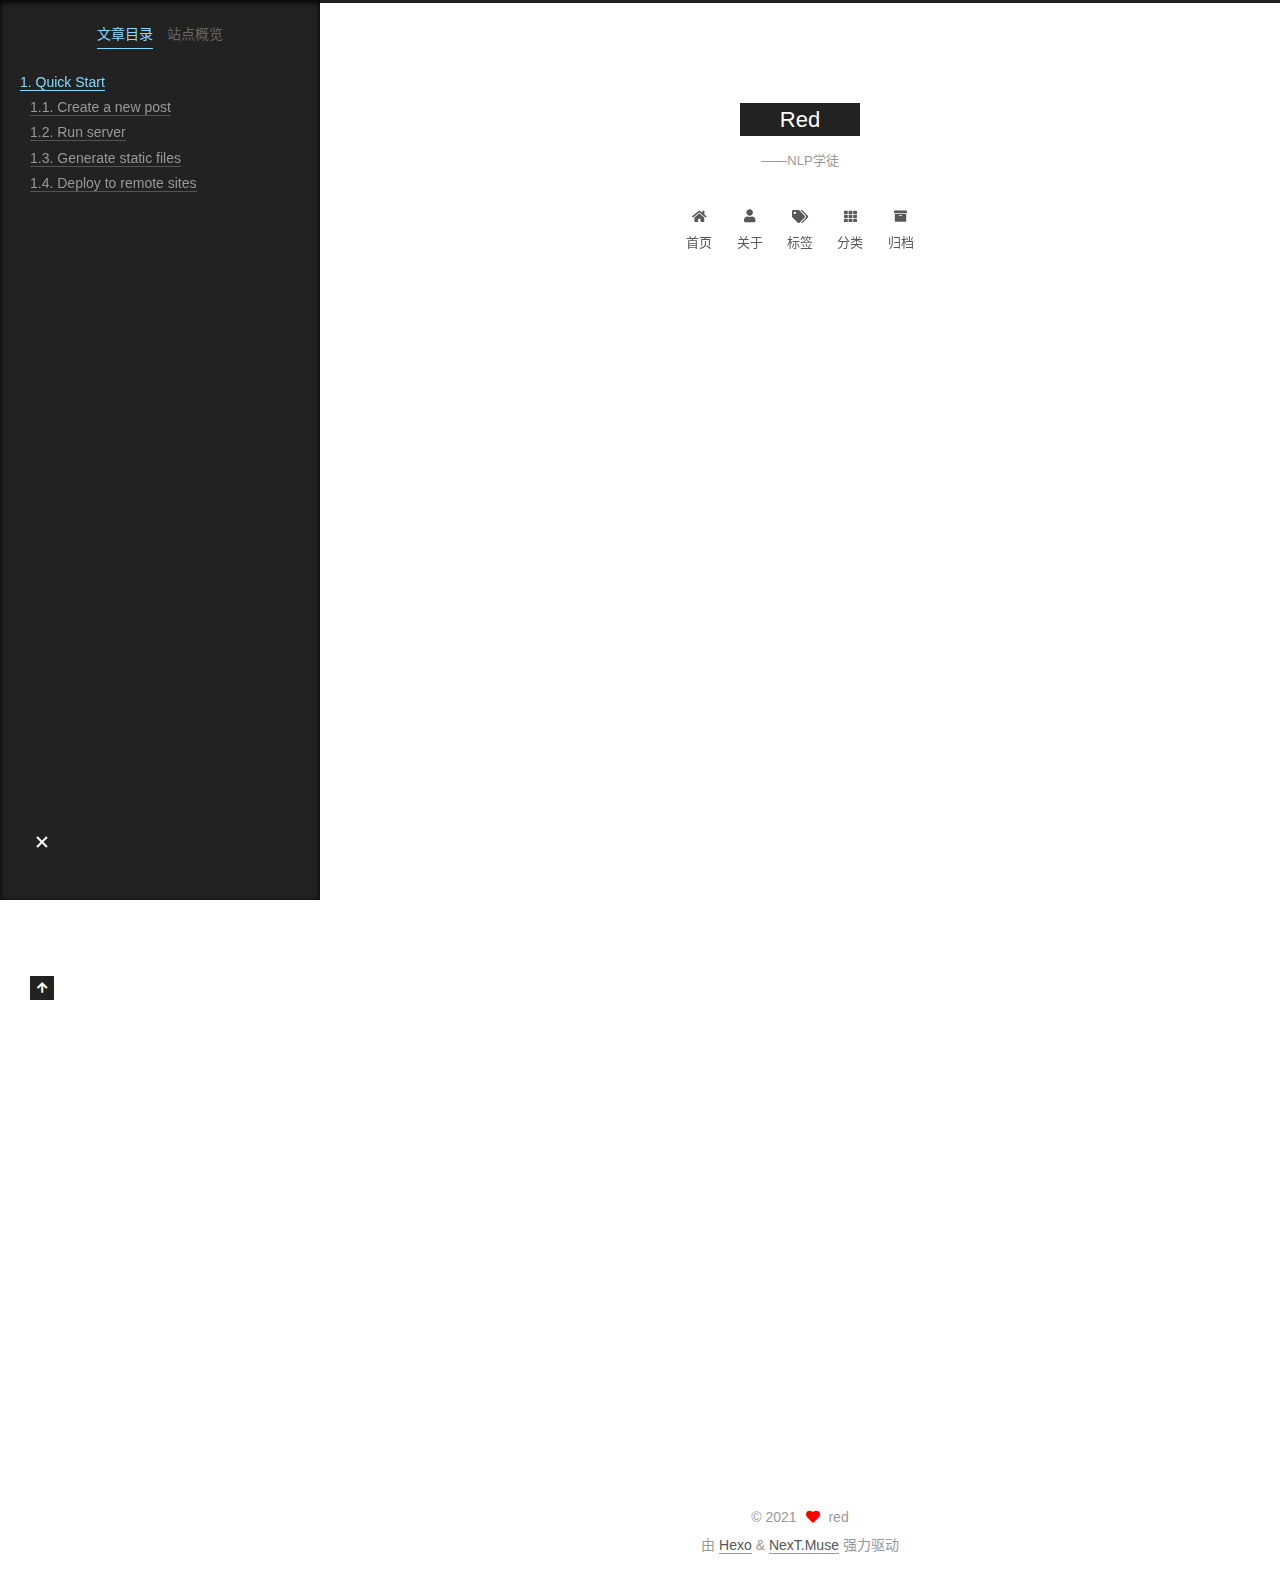
<file: 2021/01/08/hello-world/index.html>
<!DOCTYPE html>
<html lang="zh-CN">
<head>
  <meta charset="UTF-8">
<meta name="viewport" content="width=device-width, initial-scale=1, maximum-scale=2">
<meta name="theme-color" content="#222">
<meta name="generator" content="Hexo 5.3.0">
  <link rel="apple-touch-icon" sizes="180x180" href="/images/apple-touch-icon-next.png">
  <link rel="icon" type="image/png" sizes="32x32" href="/images/favicon-32x32-next.png">
  <link rel="icon" type="image/png" sizes="16x16" href="/images/favicon-16x16-next.png">
  <link rel="mask-icon" href="/images/logo.svg" color="#222">

<link rel="stylesheet" href="/css/main.css">


<link rel="stylesheet" href="/lib/font-awesome/css/all.min.css">

<script id="hexo-configurations">
    var NexT = window.NexT || {};
    var CONFIG = {"hostname":"example.com","root":"/","scheme":"Muse","version":"7.8.0","exturl":false,"sidebar":{"position":"left","display":"post","padding":18,"offset":12,"onmobile":false},"copycode":{"enable":false,"show_result":false,"style":null},"back2top":{"enable":true,"sidebar":false,"scrollpercent":false},"bookmark":{"enable":false,"color":"#222","save":"auto"},"fancybox":false,"mediumzoom":false,"lazyload":false,"pangu":false,"comments":{"style":"tabs","active":null,"storage":true,"lazyload":false,"nav":null},"algolia":{"hits":{"per_page":10},"labels":{"input_placeholder":"Search for Posts","hits_empty":"We didn't find any results for the search: ${query}","hits_stats":"${hits} results found in ${time} ms"}},"localsearch":{"enable":false,"trigger":"auto","top_n_per_article":1,"unescape":false,"preload":false},"motion":{"enable":true,"async":false,"transition":{"post_block":"fadeIn","post_header":"slideDownIn","post_body":"slideDownIn","coll_header":"slideLeftIn","sidebar":"slideUpIn"}}};
  </script>

  <meta name="description" content="Welcome to Hexo! This is your very first post. Check documentation for more info. If you get any problems when using Hexo, you can find the answer in troubleshooting or you can ask me on GitHub. Quick">
<meta property="og:type" content="article">
<meta property="og:title" content="Hello World">
<meta property="og:url" content="http://example.com/2021/01/08/hello-world/index.html">
<meta property="og:site_name" content="Red">
<meta property="og:description" content="Welcome to Hexo! This is your very first post. Check documentation for more info. If you get any problems when using Hexo, you can find the answer in troubleshooting or you can ask me on GitHub. Quick">
<meta property="og:locale" content="zh_CN">
<meta property="article:published_time" content="2021-01-08T15:26:43.903Z">
<meta property="article:modified_time" content="2021-01-08T15:26:43.903Z">
<meta property="article:author" content="red">
<meta name="twitter:card" content="summary">

<link rel="canonical" href="http://example.com/2021/01/08/hello-world/">


<script id="page-configurations">
  // https://hexo.io/docs/variables.html
  CONFIG.page = {
    sidebar: "",
    isHome : false,
    isPost : true,
    lang   : 'zh-CN'
  };
</script>

  <title>Hello World | Red</title>
  






  <noscript>
  <style>
  .use-motion .brand,
  .use-motion .menu-item,
  .sidebar-inner,
  .use-motion .post-block,
  .use-motion .pagination,
  .use-motion .comments,
  .use-motion .post-header,
  .use-motion .post-body,
  .use-motion .collection-header { opacity: initial; }

  .use-motion .site-title,
  .use-motion .site-subtitle {
    opacity: initial;
    top: initial;
  }

  .use-motion .logo-line-before i { left: initial; }
  .use-motion .logo-line-after i { right: initial; }
  </style>
</noscript>

</head>

<body itemscope itemtype="http://schema.org/WebPage">
  <div class="container use-motion">
    <div class="headband"></div>

    <header class="header" itemscope itemtype="http://schema.org/WPHeader">
      <div class="header-inner"><div class="site-brand-container">
  <div class="site-nav-toggle">
    <div class="toggle" aria-label="切换导航栏">
      <span class="toggle-line toggle-line-first"></span>
      <span class="toggle-line toggle-line-middle"></span>
      <span class="toggle-line toggle-line-last"></span>
    </div>
  </div>

  <div class="site-meta">

    <a href="/" class="brand" rel="start">
      <span class="logo-line-before"><i></i></span>
      <h1 class="site-title">Red</h1>
      <span class="logo-line-after"><i></i></span>
    </a>
      <p class="site-subtitle" itemprop="description">——NLP学徒</p>
  </div>

  <div class="site-nav-right">
    <div class="toggle popup-trigger">
    </div>
  </div>
</div>




<nav class="site-nav">
  <ul id="menu" class="main-menu menu">
        <li class="menu-item menu-item-home">

    <a href="/" rel="section"><i class="fa fa-home fa-fw"></i>首页</a>

  </li>
        <li class="menu-item menu-item-about">

    <a href="/about/" rel="section"><i class="fa fa-user fa-fw"></i>关于</a>

  </li>
        <li class="menu-item menu-item-tags">

    <a href="/tags/" rel="section"><i class="fa fa-tags fa-fw"></i>标签</a>

  </li>
        <li class="menu-item menu-item-categories">

    <a href="/categories/" rel="section"><i class="fa fa-th fa-fw"></i>分类</a>

  </li>
        <li class="menu-item menu-item-archives">

    <a href="/archives/" rel="section"><i class="fa fa-archive fa-fw"></i>归档</a>

  </li>
  </ul>
</nav>




</div>
    </header>

    
  <div class="back-to-top">
    <i class="fa fa-arrow-up"></i>
    <span>0%</span>
  </div>


    <main class="main">
      <div class="main-inner">
        <div class="content-wrap">
          

          <div class="content post posts-expand">
            

    
  
  
  <article itemscope itemtype="http://schema.org/Article" class="post-block" lang="zh-CN">
    <link itemprop="mainEntityOfPage" href="http://example.com/2021/01/08/hello-world/">

    <span hidden itemprop="author" itemscope itemtype="http://schema.org/Person">
      <meta itemprop="image" content="/images/avatar.gif">
      <meta itemprop="name" content="red">
      <meta itemprop="description" content="路漫漫其修远兮，吾将上下而求索">
    </span>

    <span hidden itemprop="publisher" itemscope itemtype="http://schema.org/Organization">
      <meta itemprop="name" content="Red">
    </span>
      <header class="post-header">
        <h1 class="post-title" itemprop="name headline">
          Hello World
        </h1>

        <div class="post-meta">
            <span class="post-meta-item">
              <span class="post-meta-item-icon">
                <i class="far fa-calendar"></i>
              </span>
              <span class="post-meta-item-text">发表于</span>

              <time title="创建时间：2021-01-08 23:26:43" itemprop="dateCreated datePublished" datetime="2021-01-08T23:26:43+08:00">2021-01-08</time>
            </span>

          

        </div>
      </header>

    
    
    
    <div class="post-body" itemprop="articleBody">

      
        <p>Welcome to <a target="_blank" rel="noopener" href="https://hexo.io/">Hexo</a>! This is your very first post. Check <a target="_blank" rel="noopener" href="https://hexo.io/docs/">documentation</a> for more info. If you get any problems when using Hexo, you can find the answer in <a target="_blank" rel="noopener" href="https://hexo.io/docs/troubleshooting.html">troubleshooting</a> or you can ask me on <a target="_blank" rel="noopener" href="https://github.com/hexojs/hexo/issues">GitHub</a>.</p>
<h2 id="Quick-Start"><a href="#Quick-Start" class="headerlink" title="Quick Start"></a>Quick Start</h2><h3 id="Create-a-new-post"><a href="#Create-a-new-post" class="headerlink" title="Create a new post"></a>Create a new post</h3><figure class="highlight bash"><table><tr><td class="gutter"><pre><span class="line">1</span><br></pre></td><td class="code"><pre><span class="line">$ hexo new <span class="string">&quot;My New Post&quot;</span></span><br></pre></td></tr></table></figure>
<p>More info: <a target="_blank" rel="noopener" href="https://hexo.io/docs/writing.html">Writing</a></p>
<h3 id="Run-server"><a href="#Run-server" class="headerlink" title="Run server"></a>Run server</h3><figure class="highlight bash"><table><tr><td class="gutter"><pre><span class="line">1</span><br></pre></td><td class="code"><pre><span class="line">$ hexo server</span><br></pre></td></tr></table></figure>
<p>More info: <a target="_blank" rel="noopener" href="https://hexo.io/docs/server.html">Server</a></p>
<h3 id="Generate-static-files"><a href="#Generate-static-files" class="headerlink" title="Generate static files"></a>Generate static files</h3><figure class="highlight bash"><table><tr><td class="gutter"><pre><span class="line">1</span><br></pre></td><td class="code"><pre><span class="line">$ hexo generate</span><br></pre></td></tr></table></figure>
<p>More info: <a target="_blank" rel="noopener" href="https://hexo.io/docs/generating.html">Generating</a></p>
<h3 id="Deploy-to-remote-sites"><a href="#Deploy-to-remote-sites" class="headerlink" title="Deploy to remote sites"></a>Deploy to remote sites</h3><figure class="highlight bash"><table><tr><td class="gutter"><pre><span class="line">1</span><br></pre></td><td class="code"><pre><span class="line">$ hexo deploy</span><br></pre></td></tr></table></figure>
<p>More info: <a target="_blank" rel="noopener" href="https://hexo.io/docs/one-command-deployment.html">Deployment</a></p>

    </div>

    
    
    

      <footer class="post-footer">

        


        
    <div class="post-nav">
      <div class="post-nav-item"></div>
      <div class="post-nav-item">
    <a href="/2021/01/09/%E6%88%91%E7%9A%84%E6%BD%98%E6%BD%98/" rel="next" title="我的潘潘">
      我的潘潘 <i class="fa fa-chevron-right"></i>
    </a></div>
    </div>
      </footer>
    
  </article>
  
  
  


          </div>
          

<script>
  window.addEventListener('tabs:register', () => {
    let { activeClass } = CONFIG.comments;
    if (CONFIG.comments.storage) {
      activeClass = localStorage.getItem('comments_active') || activeClass;
    }
    if (activeClass) {
      let activeTab = document.querySelector(`a[href="#comment-${activeClass}"]`);
      if (activeTab) {
        activeTab.click();
      }
    }
  });
  if (CONFIG.comments.storage) {
    window.addEventListener('tabs:click', event => {
      if (!event.target.matches('.tabs-comment .tab-content .tab-pane')) return;
      let commentClass = event.target.classList[1];
      localStorage.setItem('comments_active', commentClass);
    });
  }
</script>

        </div>
          
  
  <div class="toggle sidebar-toggle">
    <span class="toggle-line toggle-line-first"></span>
    <span class="toggle-line toggle-line-middle"></span>
    <span class="toggle-line toggle-line-last"></span>
  </div>

  <aside class="sidebar">
    <div class="sidebar-inner">

      <ul class="sidebar-nav motion-element">
        <li class="sidebar-nav-toc">
          文章目录
        </li>
        <li class="sidebar-nav-overview">
          站点概览
        </li>
      </ul>

      <!--noindex-->
      <div class="post-toc-wrap sidebar-panel">
          <div class="post-toc motion-element"><ol class="nav"><li class="nav-item nav-level-2"><a class="nav-link" href="#Quick-Start"><span class="nav-number">1.</span> <span class="nav-text">Quick Start</span></a><ol class="nav-child"><li class="nav-item nav-level-3"><a class="nav-link" href="#Create-a-new-post"><span class="nav-number">1.1.</span> <span class="nav-text">Create a new post</span></a></li><li class="nav-item nav-level-3"><a class="nav-link" href="#Run-server"><span class="nav-number">1.2.</span> <span class="nav-text">Run server</span></a></li><li class="nav-item nav-level-3"><a class="nav-link" href="#Generate-static-files"><span class="nav-number">1.3.</span> <span class="nav-text">Generate static files</span></a></li><li class="nav-item nav-level-3"><a class="nav-link" href="#Deploy-to-remote-sites"><span class="nav-number">1.4.</span> <span class="nav-text">Deploy to remote sites</span></a></li></ol></li></ol></div>
      </div>
      <!--/noindex-->

      <div class="site-overview-wrap sidebar-panel">
        <div class="site-author motion-element" itemprop="author" itemscope itemtype="http://schema.org/Person">
  <p class="site-author-name" itemprop="name">red</p>
  <div class="site-description" itemprop="description">路漫漫其修远兮，吾将上下而求索</div>
</div>
<div class="site-state-wrap motion-element">
  <nav class="site-state">
      <div class="site-state-item site-state-posts">
          <a href="/archives/">
        
          <span class="site-state-item-count">3</span>
          <span class="site-state-item-name">日志</span>
        </a>
      </div>
      <div class="site-state-item site-state-categories">
            <a href="/categories/">
          
        <span class="site-state-item-count">2</span>
        <span class="site-state-item-name">分类</span></a>
      </div>
      <div class="site-state-item site-state-tags">
            <a href="/tags/">
          
        <span class="site-state-item-count">2</span>
        <span class="site-state-item-name">标签</span></a>
      </div>
  </nav>
</div>
  <div class="links-of-author motion-element">
      <span class="links-of-author-item">
        <a href="https://github.com/red-fly" title="GitHub → https:&#x2F;&#x2F;github.com&#x2F;red-fly" rel="noopener" target="_blank"><i class="fab fa-github fa-fw"></i>GitHub</a>
      </span>
      <span class="links-of-author-item">
        <a href="/redupupup@gmail.com" title="E-Mail → redupupup@gmail.com"><i class="fa fa-envelope fa-fw"></i>E-Mail</a>
      </span>
  </div>



      </div>

    </div>
  </aside>
  <div id="sidebar-dimmer"></div>


      </div>
    </main>

    <footer class="footer">
      <div class="footer-inner">
        

        

<div class="copyright">
  
  &copy; 
  <span itemprop="copyrightYear">2021</span>
  <span class="with-love">
    <i class="fa fa-heart"></i>
  </span>
  <span class="author" itemprop="copyrightHolder">red</span>
</div>
  <div class="powered-by">由 <a href="https://hexo.io/" class="theme-link" rel="noopener" target="_blank">Hexo</a> & <a href="https://muse.theme-next.org/" class="theme-link" rel="noopener" target="_blank">NexT.Muse</a> 强力驱动
  </div>

        








      </div>
    </footer>
  </div>

  
  <script src="/lib/anime.min.js"></script>
  <script src="/lib/velocity/velocity.min.js"></script>
  <script src="/lib/velocity/velocity.ui.min.js"></script>

<script src="/js/utils.js"></script>

<script src="/js/motion.js"></script>


<script src="/js/schemes/muse.js"></script>


<script src="/js/next-boot.js"></script>




  















  

  

</body>
</html>
</file>
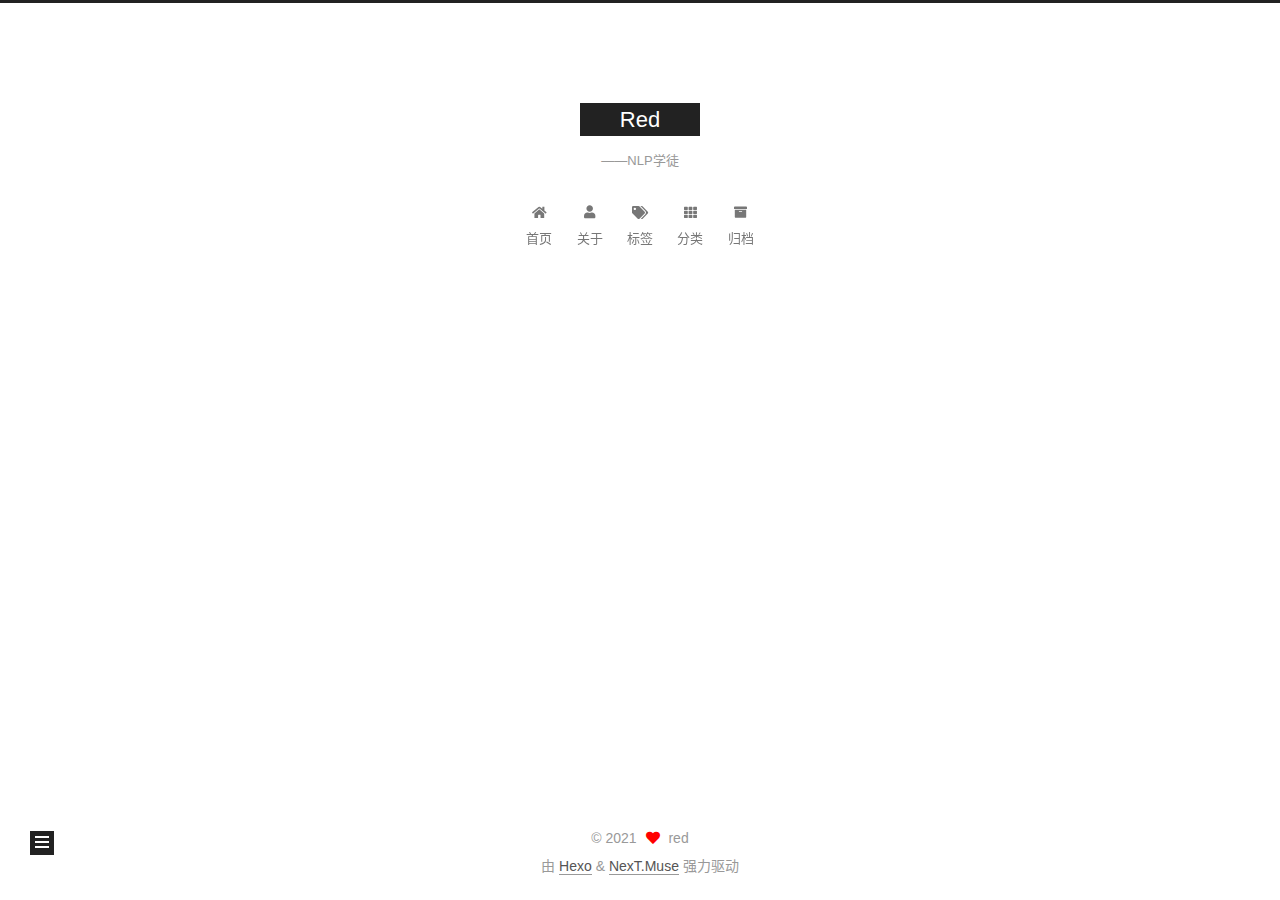
<file: 2021/01/09/我的潘潘/index.html>
<!DOCTYPE html>
<html lang="zh-CN">
<head>
  <meta charset="UTF-8">
<meta name="viewport" content="width=device-width, initial-scale=1, maximum-scale=2">
<meta name="theme-color" content="#222">
<meta name="generator" content="Hexo 5.3.0">
  <link rel="apple-touch-icon" sizes="180x180" href="/images/apple-touch-icon-next.png">
  <link rel="icon" type="image/png" sizes="32x32" href="/images/favicon-32x32-next.png">
  <link rel="icon" type="image/png" sizes="16x16" href="/images/favicon-16x16-next.png">
  <link rel="mask-icon" href="/images/logo.svg" color="#222">

<link rel="stylesheet" href="/css/main.css">


<link rel="stylesheet" href="/lib/font-awesome/css/all.min.css">

<script id="hexo-configurations">
    var NexT = window.NexT || {};
    var CONFIG = {"hostname":"example.com","root":"/","scheme":"Muse","version":"7.8.0","exturl":false,"sidebar":{"position":"left","display":"post","padding":18,"offset":12,"onmobile":false},"copycode":{"enable":false,"show_result":false,"style":null},"back2top":{"enable":true,"sidebar":false,"scrollpercent":false},"bookmark":{"enable":false,"color":"#222","save":"auto"},"fancybox":false,"mediumzoom":false,"lazyload":false,"pangu":false,"comments":{"style":"tabs","active":null,"storage":true,"lazyload":false,"nav":null},"algolia":{"hits":{"per_page":10},"labels":{"input_placeholder":"Search for Posts","hits_empty":"We didn't find any results for the search: ${query}","hits_stats":"${hits} results found in ${time} ms"}},"localsearch":{"enable":false,"trigger":"auto","top_n_per_article":1,"unescape":false,"preload":false},"motion":{"enable":true,"async":false,"transition":{"post_block":"fadeIn","post_header":"slideDownIn","post_body":"slideDownIn","coll_header":"slideLeftIn","sidebar":"slideUpIn"}}};
  </script>

  <meta name="description" content="欢迎潘潘来到red的博客空间！爱你噢！">
<meta property="og:type" content="article">
<meta property="og:title" content="我的潘潘">
<meta property="og:url" content="http://example.com/2021/01/09/%E6%88%91%E7%9A%84%E6%BD%98%E6%BD%98/index.html">
<meta property="og:site_name" content="Red">
<meta property="og:description" content="欢迎潘潘来到red的博客空间！爱你噢！">
<meta property="og:locale" content="zh_CN">
<meta property="article:published_time" content="2021-01-09T08:21:49.000Z">
<meta property="article:modified_time" content="2021-01-09T08:24:20.638Z">
<meta property="article:author" content="red">
<meta property="article:tag" content="Pan">
<meta name="twitter:card" content="summary">

<link rel="canonical" href="http://example.com/2021/01/09/%E6%88%91%E7%9A%84%E6%BD%98%E6%BD%98/">


<script id="page-configurations">
  // https://hexo.io/docs/variables.html
  CONFIG.page = {
    sidebar: "",
    isHome : false,
    isPost : true,
    lang   : 'zh-CN'
  };
</script>

  <title>我的潘潘 | Red</title>
  






  <noscript>
  <style>
  .use-motion .brand,
  .use-motion .menu-item,
  .sidebar-inner,
  .use-motion .post-block,
  .use-motion .pagination,
  .use-motion .comments,
  .use-motion .post-header,
  .use-motion .post-body,
  .use-motion .collection-header { opacity: initial; }

  .use-motion .site-title,
  .use-motion .site-subtitle {
    opacity: initial;
    top: initial;
  }

  .use-motion .logo-line-before i { left: initial; }
  .use-motion .logo-line-after i { right: initial; }
  </style>
</noscript>

</head>

<body itemscope itemtype="http://schema.org/WebPage">
  <div class="container use-motion">
    <div class="headband"></div>

    <header class="header" itemscope itemtype="http://schema.org/WPHeader">
      <div class="header-inner"><div class="site-brand-container">
  <div class="site-nav-toggle">
    <div class="toggle" aria-label="切换导航栏">
      <span class="toggle-line toggle-line-first"></span>
      <span class="toggle-line toggle-line-middle"></span>
      <span class="toggle-line toggle-line-last"></span>
    </div>
  </div>

  <div class="site-meta">

    <a href="/" class="brand" rel="start">
      <span class="logo-line-before"><i></i></span>
      <h1 class="site-title">Red</h1>
      <span class="logo-line-after"><i></i></span>
    </a>
      <p class="site-subtitle" itemprop="description">——NLP学徒</p>
  </div>

  <div class="site-nav-right">
    <div class="toggle popup-trigger">
    </div>
  </div>
</div>




<nav class="site-nav">
  <ul id="menu" class="main-menu menu">
        <li class="menu-item menu-item-home">

    <a href="/" rel="section"><i class="fa fa-home fa-fw"></i>首页</a>

  </li>
        <li class="menu-item menu-item-about">

    <a href="/about/" rel="section"><i class="fa fa-user fa-fw"></i>关于</a>

  </li>
        <li class="menu-item menu-item-tags">

    <a href="/tags/" rel="section"><i class="fa fa-tags fa-fw"></i>标签</a>

  </li>
        <li class="menu-item menu-item-categories">

    <a href="/categories/" rel="section"><i class="fa fa-th fa-fw"></i>分类</a>

  </li>
        <li class="menu-item menu-item-archives">

    <a href="/archives/" rel="section"><i class="fa fa-archive fa-fw"></i>归档</a>

  </li>
  </ul>
</nav>




</div>
    </header>

    
  <div class="back-to-top">
    <i class="fa fa-arrow-up"></i>
    <span>0%</span>
  </div>


    <main class="main">
      <div class="main-inner">
        <div class="content-wrap">
          

          <div class="content post posts-expand">
            

    
  
  
  <article itemscope itemtype="http://schema.org/Article" class="post-block" lang="zh-CN">
    <link itemprop="mainEntityOfPage" href="http://example.com/2021/01/09/%E6%88%91%E7%9A%84%E6%BD%98%E6%BD%98/">

    <span hidden itemprop="author" itemscope itemtype="http://schema.org/Person">
      <meta itemprop="image" content="/images/avatar.gif">
      <meta itemprop="name" content="red">
      <meta itemprop="description" content="路漫漫其修远兮，吾将上下而求索">
    </span>

    <span hidden itemprop="publisher" itemscope itemtype="http://schema.org/Organization">
      <meta itemprop="name" content="Red">
    </span>
      <header class="post-header">
        <h1 class="post-title" itemprop="name headline">
          我的潘潘
        </h1>

        <div class="post-meta">
            <span class="post-meta-item">
              <span class="post-meta-item-icon">
                <i class="far fa-calendar"></i>
              </span>
              <span class="post-meta-item-text">发表于</span>
              

              <time title="创建时间：2021-01-09 16:21:49 / 修改时间：16:24:20" itemprop="dateCreated datePublished" datetime="2021-01-09T16:21:49+08:00">2021-01-09</time>
            </span>
            <span class="post-meta-item">
              <span class="post-meta-item-icon">
                <i class="far fa-folder"></i>
              </span>
              <span class="post-meta-item-text">分类于</span>
                <span itemprop="about" itemscope itemtype="http://schema.org/Thing">
                  <a href="/categories/Diary/" itemprop="url" rel="index"><span itemprop="name">Diary</span></a>
                </span>
            </span>

          

        </div>
      </header>

    
    
    
    <div class="post-body" itemprop="articleBody">

      
        <p>欢迎潘潘来到red的博客空间！爱你噢！</p>

    </div>

    
    
    

      <footer class="post-footer">
          <div class="post-tags">
              <a href="/tags/Pan/" rel="tag"># Pan</a>
          </div>

        


        
    <div class="post-nav">
      <div class="post-nav-item">
    <a href="/2021/01/08/hello-world/" rel="prev" title="Hello World">
      <i class="fa fa-chevron-left"></i> Hello World
    </a></div>
      <div class="post-nav-item">
    <a href="/2021/01/09/Hexo%E6%93%8D%E4%BD%9C/" rel="next" title="Hexo操作">
      Hexo操作 <i class="fa fa-chevron-right"></i>
    </a></div>
    </div>
      </footer>
    
  </article>
  
  
  


          </div>
          

<script>
  window.addEventListener('tabs:register', () => {
    let { activeClass } = CONFIG.comments;
    if (CONFIG.comments.storage) {
      activeClass = localStorage.getItem('comments_active') || activeClass;
    }
    if (activeClass) {
      let activeTab = document.querySelector(`a[href="#comment-${activeClass}"]`);
      if (activeTab) {
        activeTab.click();
      }
    }
  });
  if (CONFIG.comments.storage) {
    window.addEventListener('tabs:click', event => {
      if (!event.target.matches('.tabs-comment .tab-content .tab-pane')) return;
      let commentClass = event.target.classList[1];
      localStorage.setItem('comments_active', commentClass);
    });
  }
</script>

        </div>
          
  
  <div class="toggle sidebar-toggle">
    <span class="toggle-line toggle-line-first"></span>
    <span class="toggle-line toggle-line-middle"></span>
    <span class="toggle-line toggle-line-last"></span>
  </div>

  <aside class="sidebar">
    <div class="sidebar-inner">

      <ul class="sidebar-nav motion-element">
        <li class="sidebar-nav-toc">
          文章目录
        </li>
        <li class="sidebar-nav-overview">
          站点概览
        </li>
      </ul>

      <!--noindex-->
      <div class="post-toc-wrap sidebar-panel">
      </div>
      <!--/noindex-->

      <div class="site-overview-wrap sidebar-panel">
        <div class="site-author motion-element" itemprop="author" itemscope itemtype="http://schema.org/Person">
  <p class="site-author-name" itemprop="name">red</p>
  <div class="site-description" itemprop="description">路漫漫其修远兮，吾将上下而求索</div>
</div>
<div class="site-state-wrap motion-element">
  <nav class="site-state">
      <div class="site-state-item site-state-posts">
          <a href="/archives/">
        
          <span class="site-state-item-count">3</span>
          <span class="site-state-item-name">日志</span>
        </a>
      </div>
      <div class="site-state-item site-state-categories">
            <a href="/categories/">
          
        <span class="site-state-item-count">2</span>
        <span class="site-state-item-name">分类</span></a>
      </div>
      <div class="site-state-item site-state-tags">
            <a href="/tags/">
          
        <span class="site-state-item-count">2</span>
        <span class="site-state-item-name">标签</span></a>
      </div>
  </nav>
</div>
  <div class="links-of-author motion-element">
      <span class="links-of-author-item">
        <a href="https://github.com/red-fly" title="GitHub → https:&#x2F;&#x2F;github.com&#x2F;red-fly" rel="noopener" target="_blank"><i class="fab fa-github fa-fw"></i>GitHub</a>
      </span>
      <span class="links-of-author-item">
        <a href="/redupupup@gmail.com" title="E-Mail → redupupup@gmail.com"><i class="fa fa-envelope fa-fw"></i>E-Mail</a>
      </span>
  </div>



      </div>

    </div>
  </aside>
  <div id="sidebar-dimmer"></div>


      </div>
    </main>

    <footer class="footer">
      <div class="footer-inner">
        

        

<div class="copyright">
  
  &copy; 
  <span itemprop="copyrightYear">2021</span>
  <span class="with-love">
    <i class="fa fa-heart"></i>
  </span>
  <span class="author" itemprop="copyrightHolder">red</span>
</div>
  <div class="powered-by">由 <a href="https://hexo.io/" class="theme-link" rel="noopener" target="_blank">Hexo</a> & <a href="https://muse.theme-next.org/" class="theme-link" rel="noopener" target="_blank">NexT.Muse</a> 强力驱动
  </div>

        








      </div>
    </footer>
  </div>

  
  <script src="/lib/anime.min.js"></script>
  <script src="/lib/velocity/velocity.min.js"></script>
  <script src="/lib/velocity/velocity.ui.min.js"></script>

<script src="/js/utils.js"></script>

<script src="/js/motion.js"></script>


<script src="/js/schemes/muse.js"></script>


<script src="/js/next-boot.js"></script>




  















  

  

</body>
</html>
</file>
<file: css/main.css>
:root {
  --body-bg-color: #fff;
  --content-bg-color: #fff;
  --card-bg-color: #f5f5f5;
  --text-color: #555;
  --blockquote-color: #666;
  --link-color: #555;
  --link-hover-color: #222;
  --brand-color: #fff;
  --brand-hover-color: #fff;
  --table-row-odd-bg-color: #f9f9f9;
  --table-row-hover-bg-color: #f5f5f5;
  --menu-item-bg-color: #f5f5f5;
  --btn-default-bg: #222;
  --btn-default-color: #fff;
  --btn-default-border-color: #222;
  --btn-default-hover-bg: #fff;
  --btn-default-hover-color: #222;
  --btn-default-hover-border-color: #222;
}
html {
  line-height: 1.15; /* 1 */
  -webkit-text-size-adjust: 100%; /* 2 */
}
body {
  margin: 0;
}
main {
  display: block;
}
h1 {
  font-size: 2em;
  margin: 0.67em 0;
}
hr {
  box-sizing: content-box; /* 1 */
  height: 0; /* 1 */
  overflow: visible; /* 2 */
}
pre {
  font-family: monospace, monospace; /* 1 */
  font-size: 1em; /* 2 */
}
a {
  background: transparent;
}
abbr[title] {
  border-bottom: none; /* 1 */
  text-decoration: underline; /* 2 */
  text-decoration: underline dotted; /* 2 */
}
b,
strong {
  font-weight: bolder;
}
code,
kbd,
samp {
  font-family: monospace, monospace; /* 1 */
  font-size: 1em; /* 2 */
}
small {
  font-size: 80%;
}
sub,
sup {
  font-size: 75%;
  line-height: 0;
  position: relative;
  vertical-align: baseline;
}
sub {
  bottom: -0.25em;
}
sup {
  top: -0.5em;
}
img {
  border-style: none;
}
button,
input,
optgroup,
select,
textarea {
  font-family: inherit; /* 1 */
  font-size: 100%; /* 1 */
  line-height: 1.15; /* 1 */
  margin: 0; /* 2 */
}
button,
input {
/* 1 */
  overflow: visible;
}
button,
select {
/* 1 */
  text-transform: none;
}
button,
[type='button'],
[type='reset'],
[type='submit'] {
  -webkit-appearance: button;
}
button::-moz-focus-inner,
[type='button']::-moz-focus-inner,
[type='reset']::-moz-focus-inner,
[type='submit']::-moz-focus-inner {
  border-style: none;
  padding: 0;
}
button:-moz-focusring,
[type='button']:-moz-focusring,
[type='reset']:-moz-focusring,
[type='submit']:-moz-focusring {
  outline: 1px dotted ButtonText;
}
fieldset {
  padding: 0.35em 0.75em 0.625em;
}
legend {
  box-sizing: border-box; /* 1 */
  color: inherit; /* 2 */
  display: table; /* 1 */
  max-width: 100%; /* 1 */
  padding: 0; /* 3 */
  white-space: normal; /* 1 */
}
progress {
  vertical-align: baseline;
}
textarea {
  overflow: auto;
}
[type='checkbox'],
[type='radio'] {
  box-sizing: border-box; /* 1 */
  padding: 0; /* 2 */
}
[type='number']::-webkit-inner-spin-button,
[type='number']::-webkit-outer-spin-button {
  height: auto;
}
[type='search'] {
  outline-offset: -2px; /* 2 */
  -webkit-appearance: textfield; /* 1 */
}
[type='search']::-webkit-search-decoration {
  -webkit-appearance: none;
}
::-webkit-file-upload-button {
  font: inherit; /* 2 */
  -webkit-appearance: button; /* 1 */
}
details {
  display: block;
}
summary {
  display: list-item;
}
template {
  display: none;
}
[hidden] {
  display: none;
}
::selection {
  background: #262a30;
  color: #eee;
}
html,
body {
  height: 100%;
}
body {
  background: var(--body-bg-color);
  color: var(--text-color);
  font-family: 'Lato', "PingFang SC", "Microsoft YaHei", sans-serif;
  font-size: 1em;
  line-height: 2;
}
@media (max-width: 991px) {
  body {
    padding-left: 0 !important;
    padding-right: 0 !important;
  }
}
h1,
h2,
h3,
h4,
h5,
h6 {
  font-family: 'Lato', "PingFang SC", "Microsoft YaHei", sans-serif;
  font-weight: bold;
  line-height: 1.5;
  margin: 20px 0 15px;
}
h1 {
  font-size: 1.5em;
}
h2 {
  font-size: 1.375em;
}
h3 {
  font-size: 1.25em;
}
h4 {
  font-size: 1.125em;
}
h5 {
  font-size: 1em;
}
h6 {
  font-size: 0.875em;
}
p {
  margin: 0 0 20px 0;
}
a,
span.exturl {
  border-bottom: 1px solid #999;
  color: var(--link-color);
  outline: 0;
  text-decoration: none;
  overflow-wrap: break-word;
  word-wrap: break-word;
  cursor: pointer;
}
a:hover,
span.exturl:hover {
  border-bottom-color: var(--link-hover-color);
  color: var(--link-hover-color);
}
iframe,
img,
video {
  display: block;
  margin-left: auto;
  margin-right: auto;
  max-width: 100%;
}
hr {
  background-image: repeating-linear-gradient(-45deg, #ddd, #ddd 4px, transparent 4px, transparent 8px);
  border: 0;
  height: 3px;
  margin: 40px 0;
}
blockquote {
  border-left: 4px solid #ddd;
  color: var(--blockquote-color);
  margin: 0;
  padding: 0 15px;
}
blockquote cite::before {
  content: '-';
  padding: 0 5px;
}
dt {
  font-weight: bold;
}
dd {
  margin: 0;
  padding: 0;
}
kbd {
  background-color: #f5f5f5;
  background-image: linear-gradient(#eee, #fff, #eee);
  border: 1px solid #ccc;
  border-radius: 0.2em;
  box-shadow: 0.1em 0.1em 0.2em rgba(0,0,0,0.1);
  color: #555;
  font-family: inherit;
  padding: 0.1em 0.3em;
  white-space: nowrap;
}
.table-container {
  overflow: auto;
}
table {
  border-collapse: collapse;
  border-spacing: 0;
  font-size: 0.875em;
  margin: 0 0 20px 0;
  width: 100%;
}
tbody tr:nth-of-type(odd) {
  background: var(--table-row-odd-bg-color);
}
tbody tr:hover {
  background: var(--table-row-hover-bg-color);
}
caption,
th,
td {
  font-weight: normal;
  padding: 8px;
  vertical-align: middle;
}
th,
td {
  border: 1px solid #ddd;
  border-bottom: 3px solid #ddd;
}
th {
  font-weight: 700;
  padding-bottom: 10px;
}
td {
  border-bottom-width: 1px;
}
.btn {
  background: var(--btn-default-bg);
  border: 2px solid var(--btn-default-border-color);
  border-radius: 0;
  color: var(--btn-default-color);
  display: inline-block;
  font-size: 0.875em;
  line-height: 2;
  padding: 0 20px;
  text-decoration: none;
  transition-property: background-color;
  transition-delay: 0s;
  transition-duration: 0.2s;
  transition-timing-function: ease-in-out;
}
.btn:hover {
  background: var(--btn-default-hover-bg);
  border-color: var(--btn-default-hover-border-color);
  color: var(--btn-default-hover-color);
}
.btn + .btn {
  margin: 0 0 8px 8px;
}
.btn .fa-fw {
  text-align: left;
  width: 1.285714285714286em;
}
.toggle {
  line-height: 0;
}
.toggle .toggle-line {
  background: #fff;
  display: inline-block;
  height: 2px;
  left: 0;
  position: relative;
  top: 0;
  transition: all 0.4s;
  vertical-align: top;
  width: 100%;
}
.toggle .toggle-line:not(:first-child) {
  margin-top: 3px;
}
.toggle.toggle-arrow .toggle-line-first {
  left: 50%;
  top: 2px;
  transform: rotate(45deg);
  width: 50%;
}
.toggle.toggle-arrow .toggle-line-middle {
  left: 2px;
  width: 90%;
}
.toggle.toggle-arrow .toggle-line-last {
  left: 50%;
  top: -2px;
  transform: rotate(-45deg);
  width: 50%;
}
.toggle.toggle-close .toggle-line-first {
  transform: rotate(-45deg);
  top: 5px;
}
.toggle.toggle-close .toggle-line-middle {
  opacity: 0;
}
.toggle.toggle-close .toggle-line-last {
  transform: rotate(45deg);
  top: -5px;
}
.highlight,
pre {
  background: #f7f7f7;
  color: #4d4d4c;
  line-height: 1.6;
  margin: 0 auto 20px;
}
pre,
code {
  font-family: consolas, Menlo, monospace, "PingFang SC", "Microsoft YaHei";
}
code {
  background: #eee;
  border-radius: 3px;
  color: #555;
  padding: 2px 4px;
  overflow-wrap: break-word;
  word-wrap: break-word;
}
.highlight *::selection {
  background: #d6d6d6;
}
.highlight pre {
  border: 0;
  margin: 0;
  padding: 10px 0;
}
.highlight table {
  border: 0;
  margin: 0;
  width: auto;
}
.highlight td {
  border: 0;
  padding: 0;
}
.highlight figcaption {
  background: #eff2f3;
  color: #4d4d4c;
  display: flex;
  font-size: 0.875em;
  justify-content: space-between;
  line-height: 1.2;
  padding: 0.5em;
}
.highlight figcaption a {
  color: #4d4d4c;
}
.highlight figcaption a:hover {
  border-bottom-color: #4d4d4c;
}
.highlight .gutter {
  -moz-user-select: none;
  -ms-user-select: none;
  -webkit-user-select: none;
  user-select: none;
}
.highlight .gutter pre {
  background: #eff2f3;
  color: #869194;
  padding-left: 10px;
  padding-right: 10px;
  text-align: right;
}
.highlight .code pre {
  background: #f7f7f7;
  padding-left: 10px;
  width: 100%;
}
.gist table {
  width: auto;
}
.gist table td {
  border: 0;
}
pre {
  overflow: auto;
  padding: 10px;
}
pre code {
  background: none;
  color: #4d4d4c;
  font-size: 0.875em;
  padding: 0;
  text-shadow: none;
}
pre .deletion {
  background: #fdd;
}
pre .addition {
  background: #dfd;
}
pre .meta {
  color: #eab700;
  -moz-user-select: none;
  -ms-user-select: none;
  -webkit-user-select: none;
  user-select: none;
}
pre .comment {
  color: #8e908c;
}
pre .variable,
pre .attribute,
pre .tag,
pre .name,
pre .regexp,
pre .ruby .constant,
pre .xml .tag .title,
pre .xml .pi,
pre .xml .doctype,
pre .html .doctype,
pre .css .id,
pre .css .class,
pre .css .pseudo {
  color: #c82829;
}
pre .number,
pre .preprocessor,
pre .built_in,
pre .builtin-name,
pre .literal,
pre .params,
pre .constant,
pre .command {
  color: #f5871f;
}
pre .ruby .class .title,
pre .css .rules .attribute,
pre .string,
pre .symbol,
pre .value,
pre .inheritance,
pre .header,
pre .ruby .symbol,
pre .xml .cdata,
pre .special,
pre .formula {
  color: #718c00;
}
pre .title,
pre .css .hexcolor {
  color: #3e999f;
}
pre .function,
pre .python .decorator,
pre .python .title,
pre .ruby .function .title,
pre .ruby .title .keyword,
pre .perl .sub,
pre .javascript .title,
pre .coffeescript .title {
  color: #4271ae;
}
pre .keyword,
pre .javascript .function {
  color: #8959a8;
}
.blockquote-center {
  border-left: none;
  margin: 40px 0;
  padding: 0;
  position: relative;
  text-align: center;
}
.blockquote-center .fa {
  display: block;
  opacity: 0.6;
  position: absolute;
  width: 100%;
}
.blockquote-center .fa-quote-left {
  border-top: 1px solid #ccc;
  text-align: left;
  top: -20px;
}
.blockquote-center .fa-quote-right {
  border-bottom: 1px solid #ccc;
  text-align: right;
  bottom: -20px;
}
.blockquote-center p,
.blockquote-center div {
  text-align: center;
}
.post-body .group-picture img {
  margin: 0 auto;
  padding: 0 3px;
}
.group-picture-row {
  margin-bottom: 6px;
  overflow: hidden;
}
.group-picture-column {
  float: left;
  margin-bottom: 10px;
}
.post-body .label {
  color: #555;
  display: inline;
  padding: 0 2px;
}
.post-body .label.default {
  background: #f0f0f0;
}
.post-body .label.primary {
  background: #efe6f7;
}
.post-body .label.info {
  background: #e5f2f8;
}
.post-body .label.success {
  background: #e7f4e9;
}
.post-body .label.warning {
  background: #fcf6e1;
}
.post-body .label.danger {
  background: #fae8eb;
}
.post-body .tabs {
  margin-bottom: 20px;
}
.post-body .tabs,
.tabs-comment {
  display: block;
  padding-top: 10px;
  position: relative;
}
.post-body .tabs ul.nav-tabs,
.tabs-comment ul.nav-tabs {
  display: flex;
  flex-wrap: wrap;
  margin: 0;
  margin-bottom: -1px;
  padding: 0;
}
@media (max-width: 413px) {
  .post-body .tabs ul.nav-tabs,
  .tabs-comment ul.nav-tabs {
    display: block;
    margin-bottom: 5px;
  }
}
.post-body .tabs ul.nav-tabs li.tab,
.tabs-comment ul.nav-tabs li.tab {
  border-bottom: 1px solid #ddd;
  border-left: 1px solid transparent;
  border-right: 1px solid transparent;
  border-top: 3px solid transparent;
  flex-grow: 1;
  list-style-type: none;
  border-radius: 0 0 0 0;
}
@media (max-width: 413px) {
  .post-body .tabs ul.nav-tabs li.tab,
  .tabs-comment ul.nav-tabs li.tab {
    border-bottom: 1px solid transparent;
    border-left: 3px solid transparent;
    border-right: 1px solid transparent;
    border-top: 1px solid transparent;
  }
}
@media (max-width: 413px) {
  .post-body .tabs ul.nav-tabs li.tab,
  .tabs-comment ul.nav-tabs li.tab {
    border-radius: 0;
  }
}
.post-body .tabs ul.nav-tabs li.tab a,
.tabs-comment ul.nav-tabs li.tab a {
  border-bottom: initial;
  display: block;
  line-height: 1.8;
  outline: 0;
  padding: 0.25em 0.75em;
  text-align: center;
  transition-delay: 0s;
  transition-duration: 0.2s;
  transition-timing-function: ease-out;
}
.post-body .tabs ul.nav-tabs li.tab a i,
.tabs-comment ul.nav-tabs li.tab a i {
  width: 1.285714285714286em;
}
.post-body .tabs ul.nav-tabs li.tab.active,
.tabs-comment ul.nav-tabs li.tab.active {
  border-bottom: 1px solid transparent;
  border-left: 1px solid #ddd;
  border-right: 1px solid #ddd;
  border-top: 3px solid #fc6423;
}
@media (max-width: 413px) {
  .post-body .tabs ul.nav-tabs li.tab.active,
  .tabs-comment ul.nav-tabs li.tab.active {
    border-bottom: 1px solid #ddd;
    border-left: 3px solid #fc6423;
    border-right: 1px solid #ddd;
    border-top: 1px solid #ddd;
  }
}
.post-body .tabs ul.nav-tabs li.tab.active a,
.tabs-comment ul.nav-tabs li.tab.active a {
  color: var(--link-color);
  cursor: default;
}
.post-body .tabs .tab-content .tab-pane,
.tabs-comment .tab-content .tab-pane {
  border: 1px solid #ddd;
  border-top: 0;
  padding: 20px 20px 0 20px;
  border-radius: 0;
}
.post-body .tabs .tab-content .tab-pane:not(.active),
.tabs-comment .tab-content .tab-pane:not(.active) {
  display: none;
}
.post-body .tabs .tab-content .tab-pane.active,
.tabs-comment .tab-content .tab-pane.active {
  display: block;
}
.post-body .tabs .tab-content .tab-pane.active:nth-of-type(1),
.tabs-comment .tab-content .tab-pane.active:nth-of-type(1) {
  border-radius: 0 0 0 0;
}
@media (max-width: 413px) {
  .post-body .tabs .tab-content .tab-pane.active:nth-of-type(1),
  .tabs-comment .tab-content .tab-pane.active:nth-of-type(1) {
    border-radius: 0;
  }
}
.post-body .note {
  border-radius: 3px;
  margin-bottom: 20px;
  padding: 1em;
  position: relative;
  border: 1px solid #eee;
  border-left-width: 5px;
}
.post-body .note h2,
.post-body .note h3,
.post-body .note h4,
.post-body .note h5,
.post-body .note h6 {
  margin-top: 0;
  border-bottom: initial;
  margin-bottom: 0;
  padding-top: 0;
}
.post-body .note p:first-child,
.post-body .note ul:first-child,
.post-body .note ol:first-child,
.post-body .note table:first-child,
.post-body .note pre:first-child,
.post-body .note blockquote:first-child,
.post-body .note img:first-child {
  margin-top: 0;
}
.post-body .note p:last-child,
.post-body .note ul:last-child,
.post-body .note ol:last-child,
.post-body .note table:last-child,
.post-body .note pre:last-child,
.post-body .note blockquote:last-child,
.post-body .note img:last-child {
  margin-bottom: 0;
}
.post-body .note.default {
  border-left-color: #777;
}
.post-body .note.default h2,
.post-body .note.default h3,
.post-body .note.default h4,
.post-body .note.default h5,
.post-body .note.default h6 {
  color: #777;
}
.post-body .note.primary {
  border-left-color: #6f42c1;
}
.post-body .note.primary h2,
.post-body .note.primary h3,
.post-body .note.primary h4,
.post-body .note.primary h5,
.post-body .note.primary h6 {
  color: #6f42c1;
}
.post-body .note.info {
  border-left-color: #428bca;
}
.post-body .note.info h2,
.post-body .note.info h3,
.post-body .note.info h4,
.post-body .note.info h5,
.post-body .note.info h6 {
  color: #428bca;
}
.post-body .note.success {
  border-left-color: #5cb85c;
}
.post-body .note.success h2,
.post-body .note.success h3,
.post-body .note.success h4,
.post-body .note.success h5,
.post-body .note.success h6 {
  color: #5cb85c;
}
.post-body .note.warning {
  border-left-color: #f0ad4e;
}
.post-body .note.warning h2,
.post-body .note.warning h3,
.post-body .note.warning h4,
.post-body .note.warning h5,
.post-body .note.warning h6 {
  color: #f0ad4e;
}
.post-body .note.danger {
  border-left-color: #d9534f;
}
.post-body .note.danger h2,
.post-body .note.danger h3,
.post-body .note.danger h4,
.post-body .note.danger h5,
.post-body .note.danger h6 {
  color: #d9534f;
}
.pagination .prev,
.pagination .next,
.pagination .page-number,
.pagination .space {
  display: inline-block;
  margin: 0 10px;
  padding: 0 11px;
  position: relative;
  top: -1px;
}
@media (max-width: 767px) {
  .pagination .prev,
  .pagination .next,
  .pagination .page-number,
  .pagination .space {
    margin: 0 5px;
  }
}
.pagination {
  border-top: 1px solid #eee;
  margin: 120px 0 0;
  text-align: center;
}
.pagination .prev,
.pagination .next,
.pagination .page-number {
  border-bottom: 0;
  border-top: 1px solid #eee;
  transition-property: border-color;
  transition-delay: 0s;
  transition-duration: 0.2s;
  transition-timing-function: ease-in-out;
}
.pagination .prev:hover,
.pagination .next:hover,
.pagination .page-number:hover {
  border-top-color: #222;
}
.pagination .space {
  margin: 0;
  padding: 0;
}
.pagination .prev {
  margin-left: 0;
}
.pagination .next {
  margin-right: 0;
}
.pagination .page-number.current {
  background: #ccc;
  border-top-color: #ccc;
  color: #fff;
}
@media (max-width: 767px) {
  .pagination {
    border-top: none;
  }
  .pagination .prev,
  .pagination .next,
  .pagination .page-number {
    border-bottom: 1px solid #eee;
    border-top: 0;
    margin-bottom: 10px;
    padding: 0 10px;
  }
  .pagination .prev:hover,
  .pagination .next:hover,
  .pagination .page-number:hover {
    border-bottom-color: #222;
  }
}
.comments {
  margin-top: 60px;
  overflow: hidden;
}
.comment-button-group {
  display: flex;
  flex-wrap: wrap-reverse;
  justify-content: center;
  margin: 1em 0;
}
.comment-button-group .comment-button {
  margin: 0.1em 0.2em;
}
.comment-button-group .comment-button.active {
  background: var(--btn-default-hover-bg);
  border-color: var(--btn-default-hover-border-color);
  color: var(--btn-default-hover-color);
}
.comment-position {
  display: none;
}
.comment-position.active {
  display: block;
}
.tabs-comment {
  background: var(--content-bg-color);
  margin-top: 4em;
  padding-top: 0;
}
.tabs-comment .comments {
  border: 0;
  box-shadow: none;
  margin-top: 0;
  padding-top: 0;
}
.container {
  min-height: 100%;
  position: relative;
}
.main-inner {
  margin: 0 auto;
  width: 700px;
}
@media (min-width: 1200px) {
  .main-inner {
    width: 800px;
  }
}
@media (min-width: 1600px) {
  .main-inner {
    width: 900px;
  }
}
@media (max-width: 767px) {
  .content-wrap {
    padding: 0 20px;
  }
}
.header {
  background: transparent;
}
.header-inner {
  margin: 0 auto;
  width: 700px;
}
@media (min-width: 1200px) {
  .header-inner {
    width: 800px;
  }
}
@media (min-width: 1600px) {
  .header-inner {
    width: 900px;
  }
}
.site-brand-container {
  display: flex;
  flex-shrink: 0;
  padding: 0 10px;
}
.headband {
  background: #222;
  height: 3px;
}
.site-meta {
  flex-grow: 1;
  text-align: center;
}
@media (max-width: 767px) {
  .site-meta {
    text-align: center;
  }
}
.brand {
  border-bottom: none;
  color: var(--brand-color);
  display: inline-block;
  line-height: 1.375em;
  padding: 0 40px;
  position: relative;
}
.brand:hover {
  color: var(--brand-hover-color);
}
.site-title {
  font-family: 'Lato', "PingFang SC", "Microsoft YaHei", sans-serif;
  font-size: 1.375em;
  font-weight: normal;
  margin: 0;
}
.site-subtitle {
  color: #999;
  font-size: 0.8125em;
  margin: 10px 0;
}
.use-motion .brand {
  opacity: 0;
}
.use-motion .site-title,
.use-motion .site-subtitle,
.use-motion .custom-logo-image {
  opacity: 0;
  position: relative;
  top: -10px;
}
.site-nav-toggle,
.site-nav-right {
  display: none;
}
@media (max-width: 767px) {
  .site-nav-toggle,
  .site-nav-right {
    display: flex;
    flex-direction: column;
    justify-content: center;
  }
}
.site-nav-toggle .toggle,
.site-nav-right .toggle {
  color: var(--text-color);
  padding: 10px;
  width: 22px;
}
.site-nav-toggle .toggle .toggle-line,
.site-nav-right .toggle .toggle-line {
  background: var(--text-color);
  border-radius: 1px;
}
.site-nav {
  display: block;
}
@media (max-width: 767px) {
  .site-nav {
    clear: both;
    display: none;
  }
}
.site-nav.site-nav-on {
  display: block;
}
.menu {
  margin-top: 20px;
  padding-left: 0;
  text-align: center;
}
.menu-item {
  display: inline-block;
  list-style: none;
  margin: 0 10px;
}
@media (max-width: 767px) {
  .menu-item {
    display: block;
    margin-top: 10px;
  }
  .menu-item.menu-item-search {
    display: none;
  }
}
.menu-item a,
.menu-item span.exturl {
  border-bottom: 0;
  display: block;
  font-size: 0.8125em;
  transition-property: border-color;
  transition-delay: 0s;
  transition-duration: 0.2s;
  transition-timing-function: ease-in-out;
}
@media (hover: none) {
  .menu-item a:hover,
  .menu-item span.exturl:hover {
    border-bottom-color: transparent !important;
  }
}
.menu-item .fa,
.menu-item .fab,
.menu-item .far,
.menu-item .fas {
  margin-right: 8px;
}
.menu-item .badge {
  display: inline-block;
  font-weight: bold;
  line-height: 1;
  margin-left: 0.35em;
  margin-top: 0.35em;
  text-align: center;
  white-space: nowrap;
}
@media (max-width: 767px) {
  .menu-item .badge {
    float: right;
    margin-left: 0;
  }
}
.menu-item-active a,
.menu .menu-item a:hover,
.menu .menu-item span.exturl:hover {
  background: var(--menu-item-bg-color);
}
.use-motion .menu-item {
  opacity: 0;
}
.sidebar {
  background: #222;
  bottom: 0;
  box-shadow: inset 0 2px 6px #000;
  position: fixed;
  top: 0;
}
@media (max-width: 991px) {
  .sidebar {
    display: none;
  }
}
.sidebar-inner {
  color: #999;
  padding: 18px 10px;
  text-align: center;
}
.cc-license {
  margin-top: 10px;
  text-align: center;
}
.cc-license .cc-opacity {
  border-bottom: none;
  opacity: 0.7;
}
.cc-license .cc-opacity:hover {
  opacity: 0.9;
}
.cc-license img {
  display: inline-block;
}
.site-author-image {
  border: 2px solid #333;
  display: block;
  margin: 0 auto;
  max-width: 96px;
  padding: 2px;
}
.site-author-name {
  color: #f5f5f5;
  font-weight: normal;
  margin: 5px 0 0;
  text-align: center;
}
.site-description {
  color: #999;
  font-size: 1em;
  margin-top: 5px;
  text-align: center;
}
.links-of-author {
  margin-top: 15px;
}
.links-of-author a,
.links-of-author span.exturl {
  border-bottom-color: #555;
  display: inline-block;
  font-size: 0.8125em;
  margin-bottom: 10px;
  margin-right: 10px;
  vertical-align: middle;
}
.links-of-author a::before,
.links-of-author span.exturl::before {
  background: #ff5bf4;
  border-radius: 50%;
  content: ' ';
  display: inline-block;
  height: 4px;
  margin-right: 3px;
  vertical-align: middle;
  width: 4px;
}
.sidebar-button {
  margin-top: 15px;
}
.sidebar-button a {
  border: 1px solid #fc6423;
  border-radius: 4px;
  color: #fc6423;
  display: inline-block;
  padding: 0 15px;
}
.sidebar-button a .fa,
.sidebar-button a .fab,
.sidebar-button a .far,
.sidebar-button a .fas {
  margin-right: 5px;
}
.sidebar-button a:hover {
  background: #fc6423;
  border: 1px solid #fc6423;
  color: #fff;
}
.sidebar-button a:hover .fa,
.sidebar-button a:hover .fab,
.sidebar-button a:hover .far,
.sidebar-button a:hover .fas {
  color: #fff;
}
.links-of-blogroll {
  font-size: 0.8125em;
  margin-top: 10px;
}
.links-of-blogroll-title {
  font-size: 0.875em;
  font-weight: 600;
  margin-top: 0;
}
.links-of-blogroll-list {
  list-style: none;
  margin: 0;
  padding: 0;
}
#sidebar-dimmer {
  display: none;
}
@media (max-width: 767px) {
  #sidebar-dimmer {
    background: #000;
    display: block;
    height: 100%;
    left: 100%;
    opacity: 0;
    position: fixed;
    top: 0;
    width: 100%;
    z-index: 1100;
  }
  .sidebar-active + #sidebar-dimmer {
    opacity: 0.7;
    transform: translateX(-100%);
    transition: opacity 0.5s;
  }
}
.sidebar-nav {
  margin: 0;
  padding-bottom: 20px;
  padding-left: 0;
}
.sidebar-nav li {
  border-bottom: 1px solid transparent;
  color: #666;
  cursor: pointer;
  display: inline-block;
  font-size: 0.875em;
}
.sidebar-nav li.sidebar-nav-overview {
  margin-left: 10px;
}
.sidebar-nav li:hover {
  color: #f5f5f5;
}
.sidebar-nav .sidebar-nav-active {
  border-bottom-color: #87daff;
  color: #87daff;
}
.sidebar-nav .sidebar-nav-active:hover {
  color: #87daff;
}
.sidebar-panel {
  display: none;
  overflow-x: hidden;
  overflow-y: auto;
}
.sidebar-panel-active {
  display: block;
}
.sidebar-toggle {
  background: #222;
  bottom: 45px;
  cursor: pointer;
  height: 14px;
  left: 30px;
  padding: 5px;
  position: fixed;
  width: 14px;
  z-index: 1300;
}
@media (max-width: 991px) {
  .sidebar-toggle {
    left: 20px;
    opacity: 0.8;
    display: none;
  }
}
.sidebar-toggle:hover .toggle-line {
  background: #87daff;
}
.post-toc {
  font-size: 0.875em;
}
.post-toc ol {
  list-style: none;
  margin: 0;
  padding: 0 2px 5px 10px;
  text-align: left;
}
.post-toc ol > ol {
  padding-left: 0;
}
.post-toc ol a {
  transition-property: all;
  transition-delay: 0s;
  transition-duration: 0.2s;
  transition-timing-function: ease-in-out;
}
.post-toc .nav-item {
  line-height: 1.8;
  overflow: hidden;
  text-overflow: ellipsis;
  white-space: nowrap;
}
.post-toc .nav .nav-child {
  display: none;
}
.post-toc .nav .active > .nav-child {
  display: block;
}
.post-toc .nav .active-current > .nav-child {
  display: block;
}
.post-toc .nav .active-current > .nav-child > .nav-item {
  display: block;
}
.post-toc .nav .active > a {
  border-bottom-color: #87daff;
  color: #87daff;
}
.post-toc .nav .active-current > a {
  color: #87daff;
}
.post-toc .nav .active-current > a:hover {
  color: #87daff;
}
.site-state {
  display: flex;
  justify-content: center;
  line-height: 1.4;
  margin-top: 10px;
  overflow: hidden;
  text-align: center;
  white-space: nowrap;
}
.site-state-item {
  padding: 0 15px;
}
.site-state-item:not(:first-child) {
  border-left: 1px solid #333;
}
.site-state-item a {
  border-bottom: none;
}
.site-state-item-count {
  display: block;
  font-size: 1.25em;
  font-weight: 600;
  text-align: center;
}
.site-state-item-name {
  color: inherit;
  font-size: 0.875em;
}
.footer {
  color: #999;
  font-size: 0.875em;
  padding: 20px 0;
}
.footer.footer-fixed {
  bottom: 0;
  left: 0;
  position: absolute;
  right: 0;
}
.footer-inner {
  box-sizing: border-box;
  margin: 0 auto;
  text-align: center;
  width: 700px;
}
@media (min-width: 1200px) {
  .footer-inner {
    width: 800px;
  }
}
@media (min-width: 1600px) {
  .footer-inner {
    width: 900px;
  }
}
.languages {
  display: inline-block;
  font-size: 1.125em;
  position: relative;
}
.languages .lang-select-label span {
  margin: 0 0.5em;
}
.languages .lang-select {
  height: 100%;
  left: 0;
  opacity: 0;
  position: absolute;
  top: 0;
  width: 100%;
}
.with-love {
  color: #ff0000;
  display: inline-block;
  margin: 0 5px;
}
.powered-by,
.theme-info {
  display: inline-block;
}
@-moz-keyframes iconAnimate {
  0%, 100% {
    transform: scale(1);
  }
  10%, 30% {
    transform: scale(0.9);
  }
  20%, 40%, 60%, 80% {
    transform: scale(1.1);
  }
  50%, 70% {
    transform: scale(1.1);
  }
}
@-webkit-keyframes iconAnimate {
  0%, 100% {
    transform: scale(1);
  }
  10%, 30% {
    transform: scale(0.9);
  }
  20%, 40%, 60%, 80% {
    transform: scale(1.1);
  }
  50%, 70% {
    transform: scale(1.1);
  }
}
@-o-keyframes iconAnimate {
  0%, 100% {
    transform: scale(1);
  }
  10%, 30% {
    transform: scale(0.9);
  }
  20%, 40%, 60%, 80% {
    transform: scale(1.1);
  }
  50%, 70% {
    transform: scale(1.1);
  }
}
@keyframes iconAnimate {
  0%, 100% {
    transform: scale(1);
  }
  10%, 30% {
    transform: scale(0.9);
  }
  20%, 40%, 60%, 80% {
    transform: scale(1.1);
  }
  50%, 70% {
    transform: scale(1.1);
  }
}
.back-to-top {
  font-size: 12px;
  text-align: center;
  transition-delay: 0s;
  transition-duration: 0.2s;
  transition-timing-function: ease-in-out;
}
.back-to-top {
  background: #222;
  bottom: -100px;
  box-sizing: border-box;
  color: #fff;
  cursor: pointer;
  left: 30px;
  opacity: 1;
  padding: 0 6px;
  position: fixed;
  transition-property: bottom;
  z-index: 1300;
  width: 24px;
}
.back-to-top span {
  display: none;
}
.back-to-top:hover {
  color: #87daff;
}
.back-to-top.back-to-top-on {
  bottom: 19px;
}
@media (max-width: 991px) {
  .back-to-top {
    left: 20px;
    opacity: 0.8;
  }
}
.post-body {
  font-family: 'Lato', "PingFang SC", "Microsoft YaHei", sans-serif;
  overflow-wrap: break-word;
  word-wrap: break-word;
}
@media (min-width: 1200px) {
  .post-body {
    font-size: 1.125em;
  }
}
.post-body .exturl .fa {
  font-size: 0.875em;
  margin-left: 4px;
}
.post-body .image-caption,
.post-body .figure .caption {
  color: #999;
  font-size: 0.875em;
  font-weight: bold;
  line-height: 1;
  margin: -20px auto 15px;
  text-align: center;
}
.post-sticky-flag {
  display: inline-block;
  transform: rotate(30deg);
}
.post-button {
  margin-top: 40px;
  text-align: center;
}
.use-motion .post-block,
.use-motion .pagination,
.use-motion .comments {
  opacity: 0;
}
.use-motion .post-header {
  opacity: 0;
}
.use-motion .post-body {
  opacity: 0;
}
.use-motion .collection-header {
  opacity: 0;
}
.posts-collapse {
  margin-left: 35px;
  position: relative;
}
@media (max-width: 767px) {
  .posts-collapse {
    margin-left: 0px;
    margin-right: 0px;
  }
}
.posts-collapse .collection-title {
  font-size: 1.125em;
  position: relative;
}
.posts-collapse .collection-title::before {
  background: #999;
  border: 1px solid #fff;
  border-radius: 50%;
  content: ' ';
  height: 10px;
  left: 0;
  margin-left: -6px;
  margin-top: -4px;
  position: absolute;
  top: 50%;
  width: 10px;
}
.posts-collapse .collection-year {
  font-size: 1.5em;
  font-weight: bold;
  margin: 60px 0;
  position: relative;
}
.posts-collapse .collection-year::before {
  background: #bbb;
  border-radius: 50%;
  content: ' ';
  height: 8px;
  left: 0;
  margin-left: -4px;
  margin-top: -4px;
  position: absolute;
  top: 50%;
  width: 8px;
}
.posts-collapse .collection-header {
  display: block;
  margin: 0 0 0 20px;
}
.posts-collapse .collection-header small {
  color: #bbb;
  margin-left: 5px;
}
.posts-collapse .post-header {
  border-bottom: 1px dashed #ccc;
  margin: 30px 0;
  padding-left: 15px;
  position: relative;
  transition-property: border;
  transition-delay: 0s;
  transition-duration: 0.2s;
  transition-timing-function: ease-in-out;
}
.posts-collapse .post-header::before {
  background: #bbb;
  border: 1px solid #fff;
  border-radius: 50%;
  content: ' ';
  height: 6px;
  left: 0;
  margin-left: -4px;
  position: absolute;
  top: 0.75em;
  transition-property: background;
  width: 6px;
  transition-delay: 0s;
  transition-duration: 0.2s;
  transition-timing-function: ease-in-out;
}
.posts-collapse .post-header:hover {
  border-bottom-color: #666;
}
.posts-collapse .post-header:hover::before {
  background: #222;
}
.posts-collapse .post-meta {
  display: inline;
  font-size: 0.75em;
  margin-right: 10px;
}
.posts-collapse .post-title {
  display: inline;
}
.posts-collapse .post-title a,
.posts-collapse .post-title span.exturl {
  border-bottom: none;
  color: var(--link-color);
}
.posts-collapse .post-title .fa-external-link-alt {
  font-size: 0.875em;
  margin-left: 5px;
}
.posts-collapse::before {
  background: #f5f5f5;
  content: ' ';
  height: 100%;
  left: 0;
  margin-left: -2px;
  position: absolute;
  top: 1.25em;
  width: 4px;
}
.post-eof {
  background: #ccc;
  height: 1px;
  margin: 80px auto 60px;
  text-align: center;
  width: 8%;
}
.post-block:last-of-type .post-eof {
  display: none;
}
.content {
  padding-top: 40px;
}
@media (min-width: 992px) {
  .post-body {
    text-align: justify;
  }
}
@media (max-width: 991px) {
  .post-body {
    text-align: justify;
  }
}
.post-body h1,
.post-body h2,
.post-body h3,
.post-body h4,
.post-body h5,
.post-body h6 {
  padding-top: 10px;
}
.post-body h1 .header-anchor,
.post-body h2 .header-anchor,
.post-body h3 .header-anchor,
.post-body h4 .header-anchor,
.post-body h5 .header-anchor,
.post-body h6 .header-anchor {
  border-bottom-style: none;
  color: #ccc;
  float: right;
  margin-left: 10px;
  visibility: hidden;
}
.post-body h1 .header-anchor:hover,
.post-body h2 .header-anchor:hover,
.post-body h3 .header-anchor:hover,
.post-body h4 .header-anchor:hover,
.post-body h5 .header-anchor:hover,
.post-body h6 .header-anchor:hover {
  color: inherit;
}
.post-body h1:hover .header-anchor,
.post-body h2:hover .header-anchor,
.post-body h3:hover .header-anchor,
.post-body h4:hover .header-anchor,
.post-body h5:hover .header-anchor,
.post-body h6:hover .header-anchor {
  visibility: visible;
}
.post-body iframe,
.post-body img,
.post-body video {
  margin-bottom: 20px;
}
.post-body .video-container {
  height: 0;
  margin-bottom: 20px;
  overflow: hidden;
  padding-top: 75%;
  position: relative;
  width: 100%;
}
.post-body .video-container iframe,
.post-body .video-container object,
.post-body .video-container embed {
  height: 100%;
  left: 0;
  margin: 0;
  position: absolute;
  top: 0;
  width: 100%;
}
.post-gallery {
  align-items: center;
  display: grid;
  grid-gap: 10px;
  grid-template-columns: 1fr 1fr 1fr;
  margin-bottom: 20px;
}
@media (max-width: 767px) {
  .post-gallery {
    grid-template-columns: 1fr 1fr;
  }
}
.post-gallery a {
  border: 0;
}
.post-gallery img {
  margin: 0;
}
.posts-expand .post-header {
  font-size: 1.125em;
}
.posts-expand .post-title {
  font-size: 1.5em;
  font-weight: normal;
  margin: initial;
  text-align: center;
  overflow-wrap: break-word;
  word-wrap: break-word;
}
.posts-expand .post-title-link {
  border-bottom: none;
  color: var(--link-color);
  display: inline-block;
  position: relative;
  vertical-align: top;
}
.posts-expand .post-title-link::before {
  background: var(--link-color);
  bottom: 0;
  content: '';
  height: 2px;
  left: 0;
  position: absolute;
  transform: scaleX(0);
  visibility: hidden;
  width: 100%;
  transition-delay: 0s;
  transition-duration: 0.2s;
  transition-timing-function: ease-in-out;
}
.posts-expand .post-title-link:hover::before {
  transform: scaleX(1);
  visibility: visible;
}
.posts-expand .post-title-link .fa-external-link-alt {
  font-size: 0.875em;
  margin-left: 5px;
}
.posts-expand .post-meta {
  color: #999;
  font-family: 'Lato', "PingFang SC", "Microsoft YaHei", sans-serif;
  font-size: 0.75em;
  margin: 3px 0 60px 0;
  text-align: center;
}
.posts-expand .post-meta .post-description {
  font-size: 0.875em;
  margin-top: 2px;
}
.posts-expand .post-meta time {
  border-bottom: 1px dashed #999;
  cursor: pointer;
}
.post-meta .post-meta-item + .post-meta-item::before {
  content: '|';
  margin: 0 0.5em;
}
.post-meta-divider {
  margin: 0 0.5em;
}
.post-meta-item-icon {
  margin-right: 3px;
}
@media (max-width: 991px) {
  .post-meta-item-icon {
    display: inline-block;
  }
}
@media (max-width: 991px) {
  .post-meta-item-text {
    display: none;
  }
}
.post-nav {
  border-top: 1px solid #eee;
  display: flex;
  justify-content: space-between;
  margin-top: 15px;
  padding: 10px 5px 0;
}
.post-nav-item {
  flex: 1;
}
.post-nav-item a {
  border-bottom: none;
  display: block;
  font-size: 0.875em;
  line-height: 1.6;
  position: relative;
}
.post-nav-item a:active {
  top: 2px;
}
.post-nav-item .fa {
  font-size: 0.75em;
}
.post-nav-item:first-child {
  margin-right: 15px;
}
.post-nav-item:first-child .fa {
  margin-right: 5px;
}
.post-nav-item:last-child {
  margin-left: 15px;
  text-align: right;
}
.post-nav-item:last-child .fa {
  margin-left: 5px;
}
.rtl.post-body p,
.rtl.post-body a,
.rtl.post-body h1,
.rtl.post-body h2,
.rtl.post-body h3,
.rtl.post-body h4,
.rtl.post-body h5,
.rtl.post-body h6,
.rtl.post-body li,
.rtl.post-body ul,
.rtl.post-body ol {
  direction: rtl;
  font-family: UKIJ Ekran;
}
.rtl.post-title {
  font-family: UKIJ Ekran;
}
.post-tags {
  margin-top: 40px;
  text-align: center;
}
.post-tags a {
  display: inline-block;
  font-size: 0.8125em;
}
.post-tags a:not(:last-child) {
  margin-right: 10px;
}
.post-widgets {
  border-top: 1px solid #eee;
  margin-top: 15px;
  text-align: center;
}
.wp_rating {
  height: 20px;
  line-height: 20px;
  margin-top: 10px;
  padding-top: 6px;
  text-align: center;
}
.social-like {
  display: flex;
  font-size: 0.875em;
  justify-content: center;
  text-align: center;
}
.reward-container {
  margin: 20px auto;
  padding: 10px 0;
  text-align: center;
  width: 90%;
}
.reward-container button {
  background: transparent;
  border: 1px solid #fc6423;
  border-radius: 0;
  color: #fc6423;
  cursor: pointer;
  line-height: 2;
  outline: 0;
  padding: 0 15px;
  vertical-align: text-top;
}
.reward-container button:hover {
  background: #fc6423;
  border: 1px solid transparent;
  color: #fa9366;
}
#qr {
  padding-top: 20px;
}
#qr a {
  border: 0;
}
#qr img {
  display: inline-block;
  margin: 0.8em 2em 0 2em;
  max-width: 100%;
  width: 180px;
}
#qr p {
  text-align: center;
}
.category-all-page .category-all-title {
  text-align: center;
}
.category-all-page .category-all {
  margin-top: 20px;
}
.category-all-page .category-list {
  list-style: none;
  margin: 0;
  padding: 0;
}
.category-all-page .category-list-item {
  margin: 5px 10px;
}
.category-all-page .category-list-count {
  color: #bbb;
}
.category-all-page .category-list-count::before {
  content: ' (';
  display: inline;
}
.category-all-page .category-list-count::after {
  content: ') ';
  display: inline;
}
.category-all-page .category-list-child {
  padding-left: 10px;
}
.event-list {
  padding: 0;
}
.event-list hr {
  background: #222;
  margin: 20px 0 45px 0;
}
.event-list hr::after {
  background: #222;
  color: #fff;
  content: 'NOW';
  display: inline-block;
  font-weight: bold;
  padding: 0 5px;
  text-align: right;
}
.event-list .event {
  background: #222;
  margin: 20px 0;
  min-height: 40px;
  padding: 15px 0 15px 10px;
}
.event-list .event .event-summary {
  color: #fff;
  margin: 0;
  padding-bottom: 3px;
}
.event-list .event .event-summary::before {
  animation: dot-flash 1s alternate infinite ease-in-out;
  color: #fff;
  content: '\f111';
  display: inline-block;
  font-size: 10px;
  margin-right: 25px;
  vertical-align: middle;
  font-family: 'Font Awesome 5 Free';
  font-weight: 900;
}
.event-list .event .event-relative-time {
  color: #bbb;
  display: inline-block;
  font-size: 12px;
  font-weight: normal;
  padding-left: 12px;
}
.event-list .event .event-details {
  color: #fff;
  display: block;
  line-height: 18px;
  margin-left: 56px;
  padding-bottom: 6px;
  padding-top: 3px;
  text-indent: -24px;
}
.event-list .event .event-details::before {
  color: #fff;
  display: inline-block;
  margin-right: 9px;
  text-align: center;
  text-indent: 0;
  width: 14px;
  font-family: 'Font Awesome 5 Free';
  font-weight: 900;
}
.event-list .event .event-details.event-location::before {
  content: '\f041';
}
.event-list .event .event-details.event-duration::before {
  content: '\f017';
}
.event-list .event-past {
  background: #f5f5f5;
}
.event-list .event-past .event-summary,
.event-list .event-past .event-details {
  color: #bbb;
  opacity: 0.9;
}
.event-list .event-past .event-summary::before,
.event-list .event-past .event-details::before {
  animation: none;
  color: #bbb;
}
@-moz-keyframes dot-flash {
  from {
    opacity: 1;
    transform: scale(1);
  }
  to {
    opacity: 0;
    transform: scale(0.8);
  }
}
@-webkit-keyframes dot-flash {
  from {
    opacity: 1;
    transform: scale(1);
  }
  to {
    opacity: 0;
    transform: scale(0.8);
  }
}
@-o-keyframes dot-flash {
  from {
    opacity: 1;
    transform: scale(1);
  }
  to {
    opacity: 0;
    transform: scale(0.8);
  }
}
@keyframes dot-flash {
  from {
    opacity: 1;
    transform: scale(1);
  }
  to {
    opacity: 0;
    transform: scale(0.8);
  }
}
ul.breadcrumb {
  font-size: 0.75em;
  list-style: none;
  margin: 1em 0;
  padding: 0 2em;
  text-align: center;
}
ul.breadcrumb li {
  display: inline;
}
ul.breadcrumb li + li::before {
  content: '/\00a0';
  font-weight: normal;
  padding: 0.5em;
}
ul.breadcrumb li + li:last-child {
  font-weight: bold;
}
.tag-cloud {
  text-align: center;
}
.tag-cloud a {
  display: inline-block;
  margin: 10px;
}
.tag-cloud a:hover {
  color: var(--link-hover-color) !important;
}
@media (max-width: 767px) {
  .header-inner,
  .main-inner,
  .footer-inner {
    width: auto;
  }
}
.header-inner {
  padding-top: 100px;
}
@media (max-width: 767px) {
  .header-inner {
    padding-top: 50px;
  }
}
.main-inner {
  padding-bottom: 60px;
}
.content {
  padding-top: 70px;
}
@media (max-width: 767px) {
  .content {
    padding-top: 35px;
  }
}
embed {
  display: block;
  margin: 0 auto 25px auto;
}
.custom-logo .site-meta-headline {
  text-align: center;
}
.custom-logo .site-title {
  color: #222;
  margin: 10px auto 0;
}
.custom-logo .site-title a {
  border: 0;
}
.custom-logo-image {
  background: #fff;
  margin: 0 auto;
  max-width: 150px;
  padding: 5px;
}
.brand {
  background: var(--btn-default-bg);
}
@media (max-width: 767px) {
  .site-nav {
    border-bottom: 1px solid #ddd;
    border-top: 1px solid #ddd;
    left: 0;
    margin: 0;
    padding: 0;
    width: 100%;
  }
}
@media (max-width: 767px) {
  .menu {
    text-align: left;
  }
}
.menu-item-active a,
.menu .menu-item a:hover,
.menu .menu-item span.exturl:hover {
  background: transparent;
  border-bottom: 1px solid var(--link-hover-color) !important;
}
@media (max-width: 767px) {
  .menu-item-active a,
  .menu .menu-item a:hover,
  .menu .menu-item span.exturl:hover {
    border-bottom: 1px dotted #ddd !important;
  }
}
@media (max-width: 767px) {
  .menu .menu-item {
    margin: 0 10px;
  }
}
.menu .menu-item a,
.menu .menu-item span.exturl {
  border-bottom: 1px solid transparent;
}
@media (max-width: 767px) {
  .menu .menu-item a,
  .menu .menu-item span.exturl {
    padding: 5px 10px;
  }
}
@media (min-width: 768px) {
  .menu .menu-item .fa,
  .menu .menu-item .fab,
  .menu .menu-item .far,
  .menu .menu-item .fas {
    display: block;
    line-height: 2;
    margin-right: 0;
    width: 100%;
  }
}
.menu .menu-item .badge {
  background: #eee;
  padding: 1px 4px;
}
.sub-menu {
  margin: 10px 0;
}
.sub-menu .menu-item {
  display: inline-block;
}
.sidebar {
  left: -320px;
}
.sidebar.sidebar-active {
  left: 0;
}
.sidebar {
  width: 320px;
  z-index: 1200;
  transition-delay: 0s;
  transition-duration: 0.2s;
  transition-timing-function: ease-out;
}
.sidebar a,
.sidebar span.exturl {
  border-bottom-color: #555;
  color: #999;
}
.sidebar a:hover,
.sidebar span.exturl:hover {
  border-bottom-color: #eee;
  color: #eee;
}
.links-of-blogroll-item {
  padding: 2px 10px;
}
.links-of-blogroll-item a,
.links-of-blogroll-item span.exturl {
  box-sizing: border-box;
  display: inline-block;
  max-width: 280px;
  overflow: hidden;
  text-overflow: ellipsis;
  white-space: nowrap;
}
</file>
